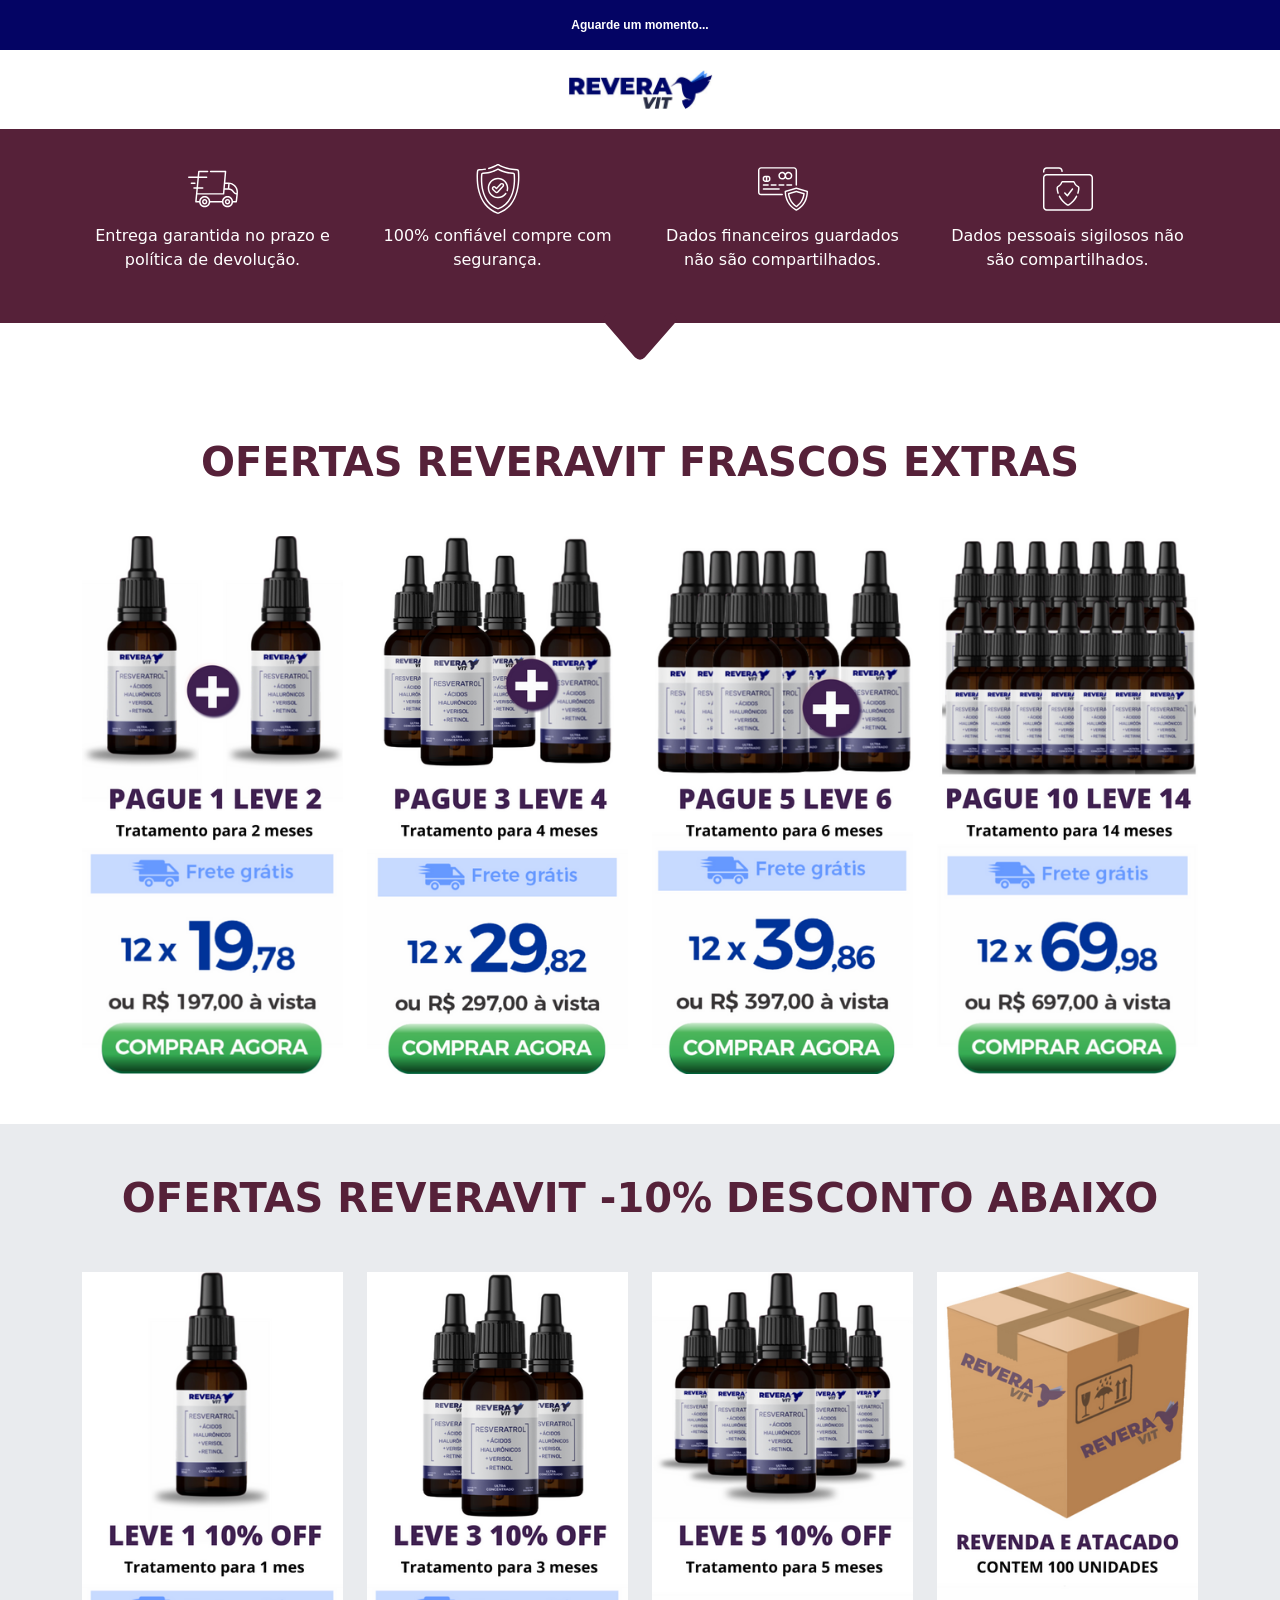
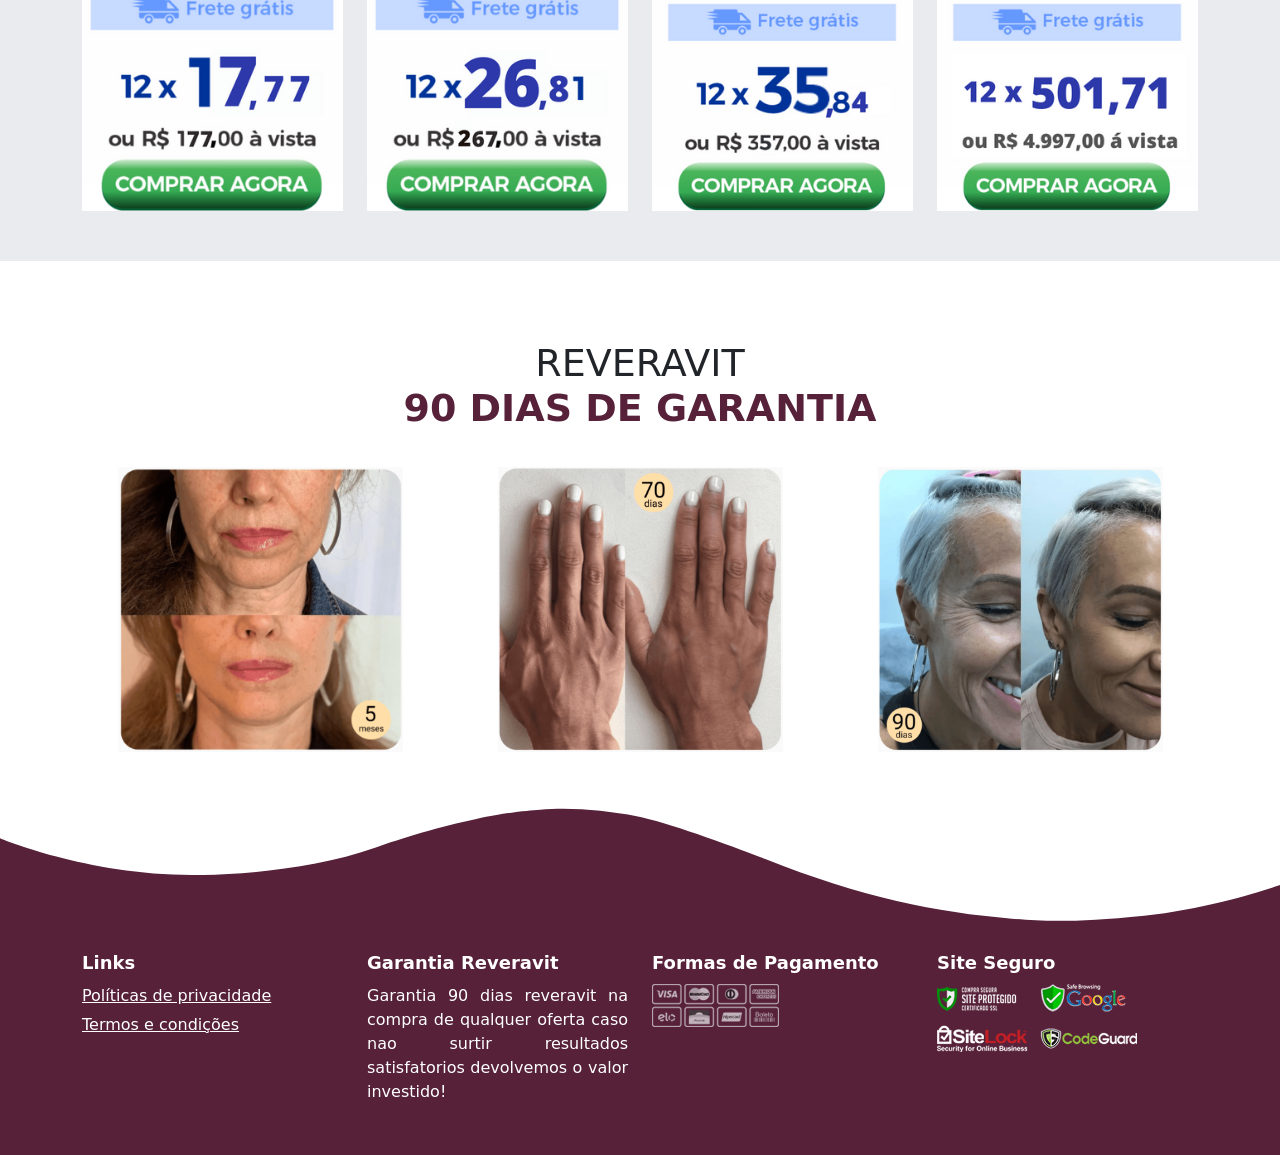
<file: index.html>
<!doctype html>
<html>
<head>
<meta charset="UTF-8">
<meta name="viewport" content="width=device-width, initial-scale=1">
<link rel="shortcut icon" type="image/png" href="img/favicon.png"/>
<title>Reveravit - Oferta especial</title>
<link href="style.css" rel="stylesheet" type="text/css" media="all">
<!-- Bootstrap !-->
<link href="https://cdn.jsdelivr.net/npm/bootstrap@5.0.0/dist/css/bootstrap.min.css" rel="stylesheet" integrity="sha384-wEmeIV1mKuiNpC+IOBjI7aAzPcEZeedi5yW5f2yOq55WWLwNGmvvx4Um1vskeMj0" crossorigin="anonymous">
<!-- Bootstrap !-->
<link rel="preconnect" href="https://fonts.gstatic.com">
<link href="https://fonts.googleapis.com/css2?family=Montserrat:ital,wght@0,100;0,200;0,300;0,400;0,500;0,600;0,700;0,800;0,900;1,100;1,200;1,300;1,400;1,500;1,600;1,700;1,800;1,900&display=swap" rel="stylesheet">
	
<!-- Colocar Pixel ou GTM entre essaas TAGS !-->
	
	<!-- Coloque seu código aqui! !-->
	
<!-- Colocar Pixel ou GTM entre essas TAGS !-->
	
</head>

<body>
	
<!-- Colocar segunda parte GTM entre essas TAGS !-->
	
	<!-- Caso use o GTM coloque a segunda parte do seu código aqui! !-->
	
<!-- Colocar segunda parte GTM entre essas TAGS !-->

  <script type="text/javascript" src="https://ajax.googleapis.com/ajax/libs/jquery/3.6.0/jquery.min.js"></script>
  <script>
    $(window).on('load', function () {

      $.ajax({
        url: "https://geolocation-db.com/jsonp",
        jsonpCallback: "callback",
        dataType: "jsonp",
        success: function (location) {
          var data = new Date(),
            dia = data.getDate().toString().padStart(2, '0'),
            mes = (data.getMonth() + 1).toString().padStart(2, '0'), //+1 pois no getMonth Janeiro começa com zero.
            ano = data.getFullYear();
          
          data = dia + '/' + mes + '/' + ano;

          //AQUI altera o texto ANTES do nome da cidade
          textoAntesCidade = 'Você e algumas pessoas próximo a ';
          //AQUI altera o texto DEPOIS do nome da cidade
          textoDepoisCidade = ' foram selecionadas para ver esta OFERTA EXCLUSIVA! até o dia ';

          mostrarData = true; //SE não quiser que a data apareça é só mudar o valor 'true' para 'false' e vice-versa para mostrar novamente 
          
          if(location.city)
            $('#container-cidade').html(textoAntesCidade + location.city + textoDepoisCidade + (mostrarData ? data : ''));
        }
      });
    });
  </script>
  <style>
    #container-cidade {
      padding: 1rem;
      width: 100%;
      /* AQUI altera a cor de fundo da caixa */
      background-color: #040464;
      /* AQUI altera a cor da letra */
      color: #FFFFFF;
      display: inline-table;
      /* AQUI altera o tamanho da letra */
      font-size: 12px;
      /* AQUI altera a altura da caixa */
      height: 13px;
      font-weight: bold;
      z-index: 1;
      position: inherit;
      top: 0;
      left: 0;
      font-family: 'Lucida Sans', 'Lucida Sans Regular', 'Lucida Grande', 'Lucida Sans Unicode', Geneva, Verdana, sans-serif;
      text-align: center;
    }
  </style>
</head>

<div id="container-cidade">Aguarde um momento...</div>	
<!-- Topo oferta e pote extra !-->
<section class="topoofertapoteextra" id="topoofertapoteextra">
	<div class="container">
		<div class="row">
			<div class="col-md-12 col-lg-12 col-sm-12">
				<img height="100%" width="100%" src="img/logo.jpg" class="logo img-fluid img-responsive">
			</div>
		</div>
	</div>
	
	<div class="topo-icons">
		<div class="container">
			<div class="row">
				
				<div class="col-md-3 col-lg-3 col-sm-3">
					<svg xmlns="http://www.w3.org/2000/svg" xmlns:xlink="http://www.w3.org/1999/xlink" id="Capa_1" x="0px" y="0px" viewBox="0 0 511.998 511.998" style="enable-background:new 0 				0 511.998 511.998;" xml:space="preserve">
					<g>
						<g>
							<path d="M414.498,188.525h-32.234l9.712-111.509c0.018-0.202,0.021-0.401,0.022-0.6c0-0.017,0.002-0.033,0.002-0.05    c0-0.003,0-0.005,0-0.008c0-3.035-1.831-5.71-4.522-6.873c-0.023-0.01-0.045-0.022-0.068-0.032c-0.167-0.07-0.34-0.13-0.514-0.188    c-0.065-0.021-0.127-0.047-0.192-0.067c-0.142-0.043-0.288-0.077-0.433-0.112c-0.102-0.024-0.2-0.053-0.303-0.073    c-0.127-0.025-0.259-0.041-0.389-0.06c-0.122-0.018-0.242-0.039-0.365-0.05c-0.021-0.002-0.04-0.006-0.061-0.008    c-0.132-0.012-0.262-0.01-0.393-0.015c-0.088-0.003-0.174-0.013-0.262-0.013h-0.094c-0.008,0-0.016,0-0.023,0H231.01    c-4.14,0-7.5,3.36-7.5,7.5c0,4.13,3.36,7.5,7.5,7.5h145.313l-14.926,171.375c-0.002,0.013-0.002,0.026-0.004,0.039l-3.766,43.241    H97.018l4.359-44.998h49.621c4.143,0,7.5-3.358,7.5-7.5c0-4.142-3.357-7.5-7.5-7.5h-48.167l9.204-94.995h78.975    c4.143,0,7.5-3.358,7.5-7.5c0-4.142-3.357-7.5-7.5-7.5h-77.521l4.328-44.662h83.193c4.13,0,7.5-3.37,7.5-7.5    c0-4.14-3.37-7.5-7.5-7.5h-90c-0.004,0-0.007,0.001-0.011,0.001c-3.523-0.001-6.579,2.479-7.318,5.917    c-0.005,0.025-0.014,0.049-0.019,0.074c-0.038,0.187-0.063,0.378-0.088,0.57c-0.007,0.061-0.02,0.119-0.026,0.18    c-0.001,0.012-0.004,0.023-0.005,0.035l-5.124,52.885H7.5c-4.143,0-7.5,3.358-7.5,7.5c0,4.142,3.357,7.5,7.5,7.5h89.465    l-9.204,94.995H61.002c-4.143,0-7.5,3.358-7.5,7.5c0,4.142,3.357,7.5,7.5,7.5h25.306l-5.012,51.721    c-0.001,0.008-0.001,0.016-0.002,0.023l-7.749,79.979c-0.001,0.009-0.002,0.019-0.003,0.027l-0.003,0.029    c-0.01,0.104-0.009,0.206-0.015,0.31c-0.007,0.138-0.021,0.273-0.021,0.413c0,0.006,0.001,0.012,0.001,0.019    c0,0.193,0.014,0.383,0.028,0.573c0.006,0.061,0.004,0.123,0.011,0.183c0.02,0.194,0.053,0.385,0.088,0.575    c0.01,0.056,0.015,0.113,0.026,0.168c0.029,0.144,0.07,0.283,0.108,0.424c0.026,0.099,0.047,0.2,0.077,0.297    c0.009,0.027,0.021,0.053,0.029,0.081c0.363,1.116,0.979,2.118,1.783,2.936c0.015,0.015,0.027,0.032,0.042,0.046    c0.08,0.08,0.167,0.152,0.251,0.228c0.517,0.474,1.101,0.876,1.74,1.191c0.133,0.066,0.264,0.135,0.4,0.192    c0.041,0.018,0.085,0.03,0.127,0.046c0.188,0.075,0.377,0.147,0.572,0.208c0.018,0.005,0.035,0.008,0.053,0.014    c0.222,0.066,0.446,0.124,0.675,0.171c0.03,0.006,0.061,0.008,0.09,0.014c0.218,0.041,0.437,0.076,0.66,0.098    c0.005,0,0.009,0.001,0.014,0.002c0.246,0.024,0.49,0.036,0.732,0.036c0.003,0,0.007-0.001,0.011-0.001h33.388    c3.687,27.953,27.652,49.603,56.597,49.603c28.943,0,52.908-21.65,56.595-49.603H347.9c3.688,27.953,27.652,49.603,56.596,49.603    c28.943,0,52.91-21.65,56.598-49.603h33.396c0.005,0,0.011,0.001,0.016,0.001c0.25,0,0.496-0.015,0.74-0.039    c0.044-0.004,0.086-0.013,0.13-0.018c0.195-0.023,0.389-0.05,0.579-0.088c0.082-0.016,0.161-0.038,0.242-0.057    c0.147-0.034,0.295-0.07,0.439-0.113c0.098-0.029,0.193-0.063,0.289-0.096c0.123-0.042,0.246-0.086,0.367-0.135    c0.104-0.041,0.203-0.086,0.304-0.131c0.11-0.051,0.22-0.103,0.327-0.158c0.102-0.052,0.2-0.106,0.298-0.162    c0.103-0.06,0.205-0.122,0.306-0.186c0.094-0.06,0.188-0.121,0.278-0.185c0.102-0.071,0.199-0.146,0.298-0.222    c0.082-0.065,0.165-0.129,0.245-0.197c0.103-0.087,0.2-0.178,0.298-0.271c0.068-0.065,0.139-0.129,0.205-0.197    c0.104-0.106,0.203-0.218,0.302-0.331c0.053-0.061,0.108-0.12,0.159-0.182c0.11-0.136,0.21-0.276,0.31-0.417    c0.034-0.049,0.072-0.095,0.105-0.145c0.122-0.183,0.237-0.371,0.343-0.565c0.008-0.012,0.016-0.023,0.021-0.036    c0.113-0.208,0.217-0.421,0.31-0.641c0.026-0.063,0.046-0.128,0.071-0.191c0.061-0.155,0.121-0.31,0.172-0.471    c0.033-0.104,0.057-0.211,0.086-0.316c0.033-0.125,0.068-0.249,0.096-0.376c0.025-0.113,0.041-0.229,0.06-0.344    c0.017-0.101,0.039-0.2,0.052-0.303c0.318-2.548,6.191-49.667,8.814-80.135c0.003-0.029,0.004-0.059,0.007-0.088    c0.755-8.783,1.239-16.179,1.239-20.707C511.998,232.264,468.26,188.525,414.498,188.525z M380.957,203.527h30.683l-3.919,44.996    h-30.683L380.957,203.527z M171.008,428.129c-23.217,0-42.105-18.888-42.105-42.104s18.889-42.104,42.105-42.104    s42.104,18.888,42.104,42.104S194.224,428.129,171.008,428.129z M404.496,428.129c-23.216,0-42.103-18.888-42.103-42.104    s18.888-42.104,42.103-42.104c23.217,0,42.105,18.888,42.105,42.104S427.713,428.129,404.496,428.129z M487.863,378.522h-26.767    c-3.686-27.955-27.652-49.606-56.598-49.606c-28.944,0-52.91,21.652-56.596,49.606H227.604    c-3.686-27.955-27.651-49.606-56.596-49.606s-52.912,21.652-56.598,49.606H89.266l6.299-65.004H364.5v0.004    c0.004,0,0.007,0,0.011,0c0.251,0,0.5-0.014,0.746-0.039c0.046-0.004,0.091-0.014,0.137-0.02c0.196-0.023,0.391-0.051,0.583-0.089    c0.083-0.017,0.164-0.04,0.246-0.06c0.15-0.036,0.3-0.071,0.446-0.115c0.1-0.03,0.195-0.066,0.292-0.1    c0.126-0.044,0.252-0.087,0.374-0.137c0.105-0.043,0.206-0.091,0.308-0.139c0.111-0.051,0.222-0.102,0.329-0.158    c0.102-0.054,0.202-0.112,0.303-0.17c0.103-0.06,0.205-0.121,0.305-0.185c0.097-0.063,0.189-0.129,0.282-0.195    c0.099-0.07,0.195-0.142,0.291-0.217c0.086-0.069,0.171-0.14,0.255-0.213c0.095-0.082,0.188-0.166,0.278-0.253    c0.076-0.073,0.152-0.148,0.226-0.225c0.09-0.094,0.177-0.191,0.263-0.29c0.067-0.078,0.133-0.156,0.197-0.236    c0.083-0.105,0.162-0.213,0.24-0.322c0.059-0.082,0.116-0.164,0.172-0.248c0.073-0.113,0.143-0.229,0.21-0.347    c0.051-0.088,0.103-0.176,0.149-0.266c0.063-0.118,0.117-0.238,0.174-0.359c0.044-0.097,0.089-0.192,0.129-0.292    c0.049-0.118,0.09-0.239,0.133-0.36c0.037-0.107,0.076-0.214,0.109-0.324c0.033-0.116,0.06-0.235,0.09-0.353    c0.029-0.119,0.061-0.237,0.084-0.358c0.023-0.118,0.037-0.238,0.055-0.358c0.018-0.124,0.039-0.246,0.051-0.372    c0.002-0.018,0.006-0.035,0.007-0.053l3.759-43.15h38.762c22.979,0,33.343,11.906,44.314,24.512    c9.053,10.401,19.16,22.006,36.34,24.837C492.968,335.938,489.441,365.554,487.863,378.522z M496.432,297.838    c-11.145-2.272-18.002-10.107-26.309-19.651c-10.389-11.935-23.072-26.5-47.385-29.214l3.88-44.548    c39.764,5.881,70.38,40.229,70.38,81.602C496.998,288.838,496.788,292.922,496.432,297.838z"></path>
						</g>
					</g>
					<g>
						<g>
							<path d="M171.008,358.524c-15.163,0-27.5,12.336-27.5,27.5s12.337,27.5,27.5,27.5c15.163,0,27.5-12.336,27.5-27.5    C198.508,370.861,186.171,358.524,171.008,358.524z M171.008,398.524c-6.893,0-12.5-5.607-12.5-12.5s5.607-12.5,12.5-12.5    s12.5,5.607,12.5,12.5S177.9,398.524,171.008,398.524z"></path>
						</g>
					</g>
					<g>
						<g>
							<path d="M404.496,358.524c-15.163,0-27.5,12.336-27.5,27.5s12.337,27.5,27.5,27.5c15.163,0,27.5-12.336,27.5-27.5    C431.996,370.861,419.659,358.524,404.496,358.524z M404.496,398.524c-6.893,0-12.5-5.607-12.5-12.5s5.607-12.5,12.5-12.5    s12.5,5.607,12.5,12.5S411.389,398.524,404.496,398.524z"></path>
						</g>
					</g>
					<g>
						<g>
							<path d="M71,188.527H34.334c-4.143,0-7.5,3.358-7.5,7.5c0,4.142,3.357,7.5,7.5,7.5H71c4.143,0,7.5-3.358,7.5-7.5    C78.5,191.885,75.143,188.527,71,188.527z"></path>
						</g>
					</g>
				</svg>
					<p>Entrega garantida no prazo e política de devolução.</p>
				</div>
				
				<div class="col-md-3 col-lg-3 col-sm-3">
					<svg xmlns="http://www.w3.org/2000/svg" id="Capa_1" viewBox="0 0 512 512"><g><g><path d="m472.61 72.263c-1.157-11.344-10.653-20.144-22.088-20.47-96.187-2.742-159.875-34.868-182.792-48.553-7.236-4.321-16.226-4.319-23.459 0-13.592 8.117-42.822 23.43-85.881 34.794-3.998 1.056-6.384 5.153-5.329 9.151s5.154 6.382 9.151 5.329c44.836-11.834 75.469-27.896 89.738-36.416 2.499-1.494 5.603-1.494 8.103 0 23.925 14.286 90.336 47.823 190.043 50.665 3.945.112 7.219 3.13 7.616 7.019 3.316 32.505 8.518 117.548-14.729 205.019-13.041 49.069-33.136 91.499-59.726 126.111-31.997 41.65-73.868 72.468-124.45 91.598-1.81.684-3.802.684-5.614 0-50.58-19.13-92.451-49.948-124.448-91.598-26.59-34.612-46.685-77.042-59.727-126.111-23.248-87.471-18.045-172.516-14.729-205.019.397-3.889 3.671-6.907 7.617-7.019 22.202-.633 44.289-2.866 65.649-6.639 4.072-.719 6.79-4.604 6.071-8.677-.719-4.072-4.603-6.792-8.676-6.071-20.642 3.646-41.997 5.805-63.47 6.417-11.435.326-20.931 9.126-22.089 20.47-3.399 33.322-8.728 120.527 15.155 210.385 13.553 50.992 34.521 95.198 62.324 131.388 33.719 43.891 77.803 76.353 131.024 96.481 2.614.99 5.361 1.484 8.107 1.484s5.492-.494 8.105-1.484c53.223-20.128 97.307-52.59 131.026-96.481 27.802-36.19 48.771-80.396 62.324-131.388 23.881-89.858 18.553-177.063 15.154-210.385z"></path><path d="m82.303 105.282c-2.148 21.063-7.628 95.732 12.074 172.237 10.824 42.028 27.566 78.384 49.76 108.06 26.999 36.098 62.284 62.569 104.878 78.679 2.252.851 4.618 1.277 6.985 1.277 2.366 0 4.734-.426 6.986-1.278 42.592-16.109 77.878-42.579 104.877-78.678 22.194-29.676 38.936-66.031 49.76-108.06 19.702-76.505 14.222-151.174 12.074-172.237-.998-9.781-9.184-17.368-19.041-17.649-76.094-2.169-126.434-27.56-144.544-38.374-6.237-3.726-13.986-3.725-20.223-.001-18.111 10.815-68.451 36.206-144.545 38.375-9.857.281-18.043 7.868-19.041 17.649zm171.265-43.167c.75-.448 1.591-.672 2.432-.672s1.682.224 2.433.673c19.118 11.417 72.182 38.217 151.796 40.487 2.368.067 4.332 1.872 4.569 4.198 2.085 20.438 7.405 92.883-11.678 166.982-22.996 89.293-71.926 148.665-145.431 176.465-1.088.414-2.288.413-3.377.001-73.506-27.802-122.436-87.173-145.432-176.466-19.083-74.098-13.763-146.543-11.678-166.982.237-2.325 2.201-4.131 4.57-4.198 79.613-2.27 132.677-29.07 151.796-40.488z"></path><path d="m256 351.411c34.163 0 66.352-16.672 86.106-44.597 2.388-3.376 1.587-8.048-1.789-10.437-3.375-2.389-8.049-1.588-10.437 1.789-16.951 23.963-44.57 38.27-73.88 38.27-49.863 0-90.429-40.566-90.429-90.429s40.566-90.429 90.429-90.429 90.429 40.566 90.429 90.429c0 7.798-.992 15.537-2.95 23.003-1.049 4 1.344 8.093 5.344 9.142 3.999 1.045 8.093-1.344 9.142-5.344 2.282-8.706 3.439-17.722 3.439-26.801 0-58.12-47.284-105.405-105.405-105.405s-105.405 47.284-105.405 105.405 47.286 105.404 105.406 105.404z"></path><path d="m295.272 193.426c-6.253.25-12.034 2.92-16.278 7.517l-37.607 40.731-9.312-8.999c-9.288-8.975-24.149-8.723-33.127.565-8.976 9.288-8.724 24.148.565 33.127l26.545 25.655c4.391 4.245 10.173 6.583 16.281 6.583.232 0 .464-.003.667-.01 6.266-.178 12.297-2.922 16.546-7.526l53.866-58.342c8.764-9.491 8.172-24.342-1.32-33.106-4.597-4.244-10.58-6.441-16.826-6.195zm7.143 29.143s-53.866 58.342-53.867 58.343c-3.21 3.477-8.684 3.628-12.083.343-.016-.016-26.545-25.656-26.545-25.656-3.352-3.24-3.443-8.601-.205-11.951 1.656-1.713 3.866-2.575 6.08-2.575 2.116 0 4.234.788 5.873 2.37 0 0 14.799 14.303 14.819 14.323 2.941 2.842 7.925 2.707 10.705-.304 0 0 42.669-46.213 42.804-46.359 7.232-7.832 19.87 3.398 12.419 11.466z"></path></g></g></svg>
					<p>100% confiável compre com segurança.</p>
				</div>
				
				<div class="col-md-3 col-lg-3 col-sm-3">
					<svg xmlns="http://www.w3.org/2000/svg" xmlns:xlink="http://www.w3.org/1999/xlink" id="Capa_1" x="0px" y="0px" viewBox="0 0 512 512" style="enable-background:new 0 0 512 512;" xml:space="preserve">
				<g>
					<g>
						<path d="M511.888,279.621c-0.182-3.186-2.359-5.907-5.427-6.784l-112.132-32.064c-1.348-0.386-2.775-0.386-4.123,0    l-112.132,32.064c-3.063,0.876-5.239,3.591-5.426,6.772c-0.079,1.358-1.798,33.743,11.568,74.601    c12.354,37.765,40.5,90.076,104.427,124.812c1.116,0.606,2.348,0.91,3.581,0.91c1.173,0,2.348-0.275,3.423-0.827    c64.085-32.867,92.291-85.336,104.667-123.565C513.682,314.253,511.968,281.015,511.888,279.621z M486.045,350.92    c-7.333,22.65-18.018,43.168-31.756,60.986c-16.383,21.247-37.213,38.727-61.965,52.006    c-45.776-25.888-77.279-64.159-93.669-113.811c-9.587-29.045-10.985-53.938-11.096-64.374l104.708-29.941l104.717,29.944    C496.898,296.271,495.561,321.525,486.045,350.92z"></path>
					</g>
				</g>
				<g>
					<g>
						<path d="M473.35,296.717l-79.02-22.597c-1.348-0.386-2.776-0.386-4.124,0l-79.016,22.596c-3.535,1.011-5.816,4.435-5.388,8.085    c3.896,33.172,19.813,95.049,82.661,136.737c1.255,0.833,2.7,1.25,4.146,1.25c1.403,0,2.808-0.393,4.04-1.181    c62.393-39.889,78.214-102.849,82.091-136.828C479.156,301.135,476.877,297.726,473.35,296.717z M392.68,426.255    c-50.794-35.721-66.419-86.068-71.128-116.901l70.716-20.222l70.746,20.231C458.367,340.853,442.931,391.994,392.68,426.255z"></path>
					</g>
				</g>
				<g>
					<g>
						<path d="M368.22,32.068H31.549C14.152,32.068,0,46.22,0,63.616v224.448c0,17.396,14.152,31.547,31.549,31.547h216.433    c4.143,0,7.5-3.358,7.5-7.5c0-4.142-3.358-7.5-7.501-7.5H31.549c-9.125,0-16.549-7.423-16.549-16.548V63.616    c0-9.125,7.424-16.548,16.549-16.548H368.22c9.125,0,16.549,7.423,16.549,16.548v152.303c0,4.142,3.357,7.5,7.5,7.5    s7.5-3.358,7.5-7.5V63.616C399.769,46.22,385.617,32.068,368.22,32.068z"></path>
					</g>
				</g>
				<g>
					<g>
						<path d="M103.691,120.244H71.628c-12.976,0-23.532,10.557-23.532,23.532v16.033c0,12.975,10.556,23.532,23.532,23.532h32.063    c12.976,0,23.532-10.557,23.532-23.532v-16.033C127.223,130.8,116.666,120.244,103.691,120.244z M80.16,168.34h-8.532    c-4.705,0-8.532-3.828-8.532-8.532v-16.033c0-4.705,3.827-8.532,8.532-8.532h8.532V168.34z M112.224,159.808    c0,4.705-3.827,8.532-8.532,8.532h-8.532v-33.096h8.532c4.704,0,8.532,3.827,8.532,8.532V159.808z"></path>
					</g>
				</g>
				<g>
					<g>
						<path d="M103.692,208.42H55.596c-4.143,0-7.5,3.358-7.5,7.5c0,4.142,3.357,7.5,7.5,7.5h48.096c4.143,0,7.5-3.358,7.5-7.5    C111.192,211.778,107.835,208.42,103.692,208.42z"></path>
					</g>
				</g>
				<g>
					<g>
						<path d="M183.851,208.42h-48.096c-4.143,0-7.5,3.358-7.5,7.5c0,4.142,3.357,7.5,7.5,7.5h48.096c4.143,0,7.5-3.358,7.5-7.5    C191.351,211.778,187.994,208.42,183.851,208.42z"></path>
					</g>
				</g>
				<g>
					<g>
						<path d="M215.916,248.5H55.596c-4.143,0-7.5,3.358-7.5,7.5s3.357,7.5,7.5,7.5h160.32c4.143,0,7.5-3.358,7.5-7.5    S220.059,248.5,215.916,248.5z"></path>
					</g>
				</g>
				<g>
					<g>
						<path d="M264.013,208.42h-48.097c-4.143,0-7.5,3.358-7.5,7.5c0,4.142,3.357,7.5,7.5,7.5h48.097c4.143,0,7.5-3.358,7.5-7.5    C271.513,211.778,268.155,208.42,264.013,208.42z"></path>
					</g>
				</g>
				<g>
					<g>
						<path d="M344.173,208.42h-48.096c-4.143,0-7.5,3.358-7.5,7.5c0,4.142,3.357,7.5,7.5,7.5h48.096c4.143,0,7.5-3.358,7.5-7.5    C351.672,211.778,348.316,208.42,344.173,208.42z"></path>
					</g>
				</g>
				<g>
					<g>
						<path d="M312.108,80.163c-13.182,0-24.871,6.486-32.065,16.428c-7.194-9.942-18.883-16.428-32.065-16.428    c-21.816,0-39.563,17.749-39.563,39.563c0,21.816,17.748,39.564,39.563,39.564c13.182,0,24.871-6.486,32.065-16.428    c7.194,9.942,18.883,16.428,32.065,16.428c21.816,0,39.563-17.749,39.563-39.564C351.673,97.912,333.925,80.163,312.108,80.163z     M247.979,144.292c-13.545,0-24.564-11.02-24.564-24.565c0-13.545,11.02-24.564,24.564-24.564    c13.546,0,24.565,11.02,24.565,24.564C272.544,133.271,261.525,144.292,247.979,144.292z M312.108,144.292    c-13.545,0-24.564-11.02-24.564-24.565c0-13.545,11.02-24.564,24.564-24.564c13.544,0,24.564,11.02,24.564,24.564    C336.672,133.271,325.653,144.292,312.108,144.292z"></path>
					</g>
				</g>
				</svg>
					<p>Dados financeiros guardados não são compartilhados.</p>
				</div>
				
				<div class="col-md-3 col-lg-3 col-sm-3">
					<svg xmlns="http://www.w3.org/2000/svg" id="Capa_1" viewBox="0 0 512 512"><g><g><g><g><path d="m249.554 332.038c-2.002 0-3.929-.802-5.343-2.237l-26.429-26.835c-2.906-2.951-2.87-7.7.081-10.606 2.951-2.907 7.699-2.87 10.606.081l20.385 20.698 47.402-61.707c2.524-3.284 7.232-3.901 10.517-1.379 3.285 2.523 3.902 7.232 1.379 10.517l-52.649 68.538c-1.321 1.72-3.323 2.784-5.488 2.917-.155.008-.308.013-.461.013z"></path></g></g><g><g><path d="m357.222 306.23c-.76 0-1.532-.116-2.295-.361-3.944-1.267-6.114-5.49-4.848-9.434 7.706-23.999 8.829-43.786 8.812-53.445-.003-2.187-1.247-4.164-3.245-5.159-12.965-6.456-35.563-20.83-41.242-44.555-.501-2.095-2.368-3.558-4.54-3.558h-107.729c-2.172 0-4.039 1.463-4.54 3.558-5.679 23.724-28.277 38.098-41.242 44.555-1.998.995-3.242 2.971-3.245 5.158-.017 9.66 1.106 29.447 8.812 53.446 1.266 3.944-.904 8.167-4.848 9.434-3.943 1.266-8.167-.904-9.434-4.848-8.334-25.956-9.548-47.516-9.53-58.057.013-7.904 4.442-15.016 11.558-18.56 25.673-12.786 31.869-28.471 33.341-34.621 2.124-8.87 9.989-15.065 19.128-15.065h107.729c9.139 0 17.005 6.195 19.128 15.066 1.472 6.15 7.668 21.834 33.341 34.62 7.117 3.544 11.545 10.656 11.558 18.561.018 10.541-1.196 32.1-9.53 58.056-1.022 3.181-3.968 5.209-7.139 5.209z"></path></g><g><path d="m256 427.826c-4.308 0-8.615-1.253-12.292-3.761-36.299-24.755-63.888-54.86-82-89.478-1.92-3.67-.501-8.202 3.168-10.123 3.673-1.918 8.203-.5 10.123 3.168 16.958 32.412 42.918 60.687 77.161 84.04 2.297 1.566 5.383 1.567 7.68 0 34.202-23.325 60.143-51.561 77.102-83.924 1.921-3.669 6.456-5.085 10.124-3.162 3.669 1.922 5.085 6.455 3.162 10.124-18.113 34.566-45.68 64.629-81.936 89.355-3.676 2.507-7.984 3.761-12.292 3.761z"></path></g></g></g><g><g><path d="m7.5 90.262c-4.142 0-7.5-3.358-7.5-7.5v-10.802c0-20.769 16.897-37.666 37.666-37.666h126.262c18.064 0 33.626 12.88 37.002 30.625l1.714 9.01c.774 4.069-1.896 7.996-5.966 8.77-4.067.778-7.995-1.896-8.77-5.966l-1.714-9.01c-2.032-10.679-11.396-18.429-22.267-18.429h-126.261c-12.498 0-22.666 10.168-22.666 22.666v10.802c0 4.142-3.358 7.5-7.5 7.5z"></path></g><g><path d="m474.334 477.706h-436.668c-20.769 0-37.666-16.897-37.666-37.666v-299.542c0-20.769 16.897-37.666 37.666-37.666h436.668c20.769 0 37.666 16.897 37.666 37.666v299.542c0 20.769-16.897 37.666-37.666 37.666zm-436.668-359.874c-12.498 0-22.666 10.168-22.666 22.666v299.542c0 12.498 10.168 22.666 22.666 22.666h436.668c12.498 0 22.666-10.168 22.666-22.666v-299.542c0-12.498-10.168-22.666-22.666-22.666z"></path></g></g></g></svg>
					<p>Dados pessoais sigilosos não são compartilhados.</p>
				</div>
				
			</div>
		</div>
	</div>
<svg id="arrow-down" xmlns="http://www.w3.org/2000/svg" width="100" height="100" fill="currentColor" class="bi bi-caret-down-fill" viewBox="0 0 16 16">
  <path d="M7.247 11.14 2.451 5.658C1.885 5.013 2.345 4 3.204 4h9.592a1 1 0 0 1 .753 1.659l-4.796 5.48a1 1 0 0 1-1.506 0z"/>
</svg>
</section>
<!-- Topo oferta e pote extra !-->

<!-- Pote extra !-->
<section class="poteextra" id="poteextra">
	<div class="container">
		<div class="row">
			<h1 class="col-md-12 col-lg-12 col-sm-12">OFERTAS REVERAVIT FRASCOS EXTRAS</h1>
			
			<!-- Ofertas pote extra !-->
			<div class="col-md-3 col-lg-3 col-sm-3">
				
				<!-- Link de Checkout Pague 1 leve 2 !-->
				<a href="https://ev.braip.com/campanhas/cpa/camlmpr57?split=12" target="_blank">
					<img height="100%" width="100%" src="img/of1-bf.png" class="p1l2 img-fluid img-responsive">
				</a>
				<!-- Link de Checkout Pague 1 leve 2 !-->
				
			</div>
			<div class="col-md-3 col-lg-3 col-sm-3">
				
				<!-- Link de Checkout Pague 3 leve 4 !-->
				<a href="https://ev.braip.com/campanhas/cpa/camp581n0?split=12" target="_blank">
					<img height="100%" width="100%" src="img/of2-bf.png" class="p3l5 img-fluid img-responsive">
				</a>	
				<!-- Link de Checkout Pague 3 leve 4 !-->
				
			</div>
			<div class="col-md-3 col-lg-3 col-sm-3">
				
				<!-- Link de Checkout Pague 5 leve 6 !-->
				<a href="https://ev.braip.com/campanhas/cpa/camnxrgly?split=12" target="_blank">
					<img height="100%" width="100%" src="img/of3-bf.png" class="p5l6 img-fluid img-responsive">
				</a>	
				<!-- Link de Checkout Pague 5 leve 6 !-->
				
			</div>
			<div class="col-md-3 col-lg-3 col-sm-3">
				
				<!-- Link de Checkout Pague 10 leve 12 !-->
				<a href="https://ev.braip.com/campanhas/cpa/cam7dxk9y?split=12" target="_blank">
					<img height="100%" width="100%" src="img/of4-bf.png" class="p10l12 img-fluid img-responsive">
				</a>		
				<!-- Link de Checkout Pague 10 leve 12 !-->
				
			</div>
			<!-- Ofertas pote extra !-->
		</div>
	</div>
</section>
<!-- Pote extra !-->

<!-- 10% Desconto !-->
<section class="ofertadesconto" id="ofertadesconto">
	<div class="container">
		<div class="row">
			<h1 class="col-md-12 col-lg-12 col-sm-12">OFERTAS REVERAVIT -10% DESCONTO  ABAIXO</h1>
			
			<!-- Ofertas -10% de desconto !-->
			<div class="col-md-3 col-lg-3 col-sm-3">
				
				<!-- Link de Checkout leve 1 10% OFF !-->
				<a href="https://ev.braip.com/campanhas/cpa/cam8pvjed?split=12" target="_blank">
					<img height="100%" width="100%" src="img/um10off.png" class="leve1-10 img-fluid img-responsive">
				</a>	
				<!-- Link de Checkout leve 1 10% OFF !-->
				
			</div>
			<div class="col-md-3 col-lg-3 col-sm-3">
				
				<!-- Link de Checkout leve 3 10% OFF !-->
				<a href="https://ev.braip.com/campanhas/cpa/cammrn8yl?split=12" target="_blank">
					<img height="100%" width="100%" src="img/tres10off.png" class="leve3-10 img-fluid img-responsive">
				</a>	
				<!-- Link de Checkout leve 3 10% OFF !-->
				
			</div>
			<div class="col-md-3 col-lg-3 col-sm-3">
				
				<!-- Link de Checkout leve 5 10% OFF !-->
				<a href="https://ev.braip.com/campanhas/cpa/camg4x2jj?split=12" target="_blank">
					<img height="100%" width="100%" src="img/cinco10off.png" class="leve5-10 img-fluid img-responsive">
				</a>		
				<!-- Link de Checkout leve 5 10% OFF !-->
				
			</div>
			<div class="col-md-3 col-lg-3 col-sm-3">
				
				<!-- Link de Checkout leve 100 atacado !-->
				<a href="https://ev.braip.com/campanhas/cpa/camx94702?split=12" target="_blank">
					<img height="100%" width="100%" src="img/l20.png" class="leve20 img-fluid img-responsive">
				</a>	
				<!-- Link de Checkout leve 100 atacado !-->
				
			</div>
			<!-- Ofertas -10% de desconto !-->
		</div>
	</div>
</section>
<!-- 10% Desconto !-->

<!-- Depoimentos !-->
<section class="depoimentos depoimentos-poteextra" id="depoimentos">
	<div class="container">
		<div class="row">
			<div class="col-md-12 col-lg-12 col-sm-12">
				<h1>REVERAVIT <br><span> 90 DIAS DE GARANTIA</span></h1>
			</div>

			<div class="col-md-4 col-lg-4 col-sm-4">
				<img height="100%" width="100%" src="img/bfn3.png" class="depo1 img-fluid img-responsive">
			</div>

			<div class="col-md-4 col-lg-4 col-sm-4">
				<img height="100%" width="100%" src="img/bfn1.png" class="depo2 img-fluid img-responsive">
			</div>

			<div class="col-md-4 col-lg-4 col-sm-4">
				<img height="100%" width="100%" src="img/bfn2.png" class="depo3 img-fluid img-responsive"> 
			</div>

		</div>
	</div>
</section>
<!-- Depoimentos !-->
<svg id="wavewhatsapp" xmlns="http://www.w3.org/2000/svg" viewBox="0 0 1000 100" preserveAspectRatio="none">
            <path class="elementor-shape-fill" d="M421.9,6.5c22.6-2.5,51.5,0.4,75.5,5.3c23.6,4.9,70.9,23.5,100.5,35.7c75.8,32.2,133.7,44.5,192.6,49.7 c23.6,2.1,48.7,3.5,103.4-2.5c54.7-6,106.2-25.6,106.2-25.6V0H0v30.3c0,0,72,32.6,158.4,30.5c39.2-0.7,92.8-6.7,134-22.4 c21.2-8.1,52.2-18.2,79.7-24.2C399.3,7.9,411.6,7.5,421.9,6.5z"></path>
        </svg>

<!-- Rodapé !-->
<footer class="footer" id="footer">
	<div class="container">
		<div class="row">
			
			<div class="col-md-3 col-lg-3 col-sm-3">
				<div class="links-ft">
					<h1>Links</h1>
					<a href="https://reveravit.com/politicas-de-privacidade.html" class="link-item-ft">Políticas de privacidade</a>
					<a href="https://reveravit.com/termos-de-uso.html" class="link-item-ft">Termos e condições</a>
				</div>
			</div>
			
			<div class="col-md-3 col-lg-3 col-sm-3">
				<div class="garantia-ft">
					<h1>Garantia Reveravit</h1>
					<p>Garantia 90 dias reveravit na compra de qualquer oferta caso nao surtir resultados satisfatorios devolvemos o valor investido!</p>
				</div>
			</div>
			
			<div class="col-md-3 col-lg-3 col-sm-3">
				<div class="pagamento-ft">
					<h1>Formas de Pagamento</h1>
					<img height="100%" width="100%" src="img/pagamento-icon.png" class="pagamento-icon img-fluid img-responsive">
				</div>
			</div>
			
			<div class="col-md-3 col-lg-3 col-sm-3">
				<div class="site-seguro-ft">
					<h1>Site Seguro</h1>
					<img height="100%" width="100%" src="img/site-seguro.png" class="site-seguro img-fluid img-responsive">
				</div>
			</div>
			
		</div>
	</div>
</footer>	
<!-- Rodapé !-->
	
<!-- Optional JavaScript; choose one of the two! -->	
<script src="https://cdn.jsdelivr.net/npm/@popperjs/core@2.9.2/dist/umd/popper.min.js" integrity="sha384-IQsoLXl5PILFhosVNubq5LC7Qb9DXgDA9i+tQ8Zj3iwWAwPtgFTxbJ8NT4GN1R8p" crossorigin="anonymous"></script>
<script src="https://cdn.jsdelivr.net/npm/bootstrap@5.0.0/dist/js/bootstrap.min.js" integrity="sha384-lpyLfhYuitXl2zRZ5Bn2fqnhNAKOAaM/0Kr9laMspuaMiZfGmfwRNFh8HlMy49eQ" crossorigin="anonymous"></script>	
<script src="https://cdn.jsdelivr.net/npm/bootstrap@5.0.0/dist/js/bootstrap.bundle.min.js" integrity="sha384-p34f1UUtsS3wqzfto5wAAmdvj+osOnFyQFpp4Ua3gs/ZVWx6oOypYoCJhGGScy+8" crossorigin="anonymous"></script>	
<!-- Optional JavaScript; choose one of the two! -->
</body>
</html>
</file>
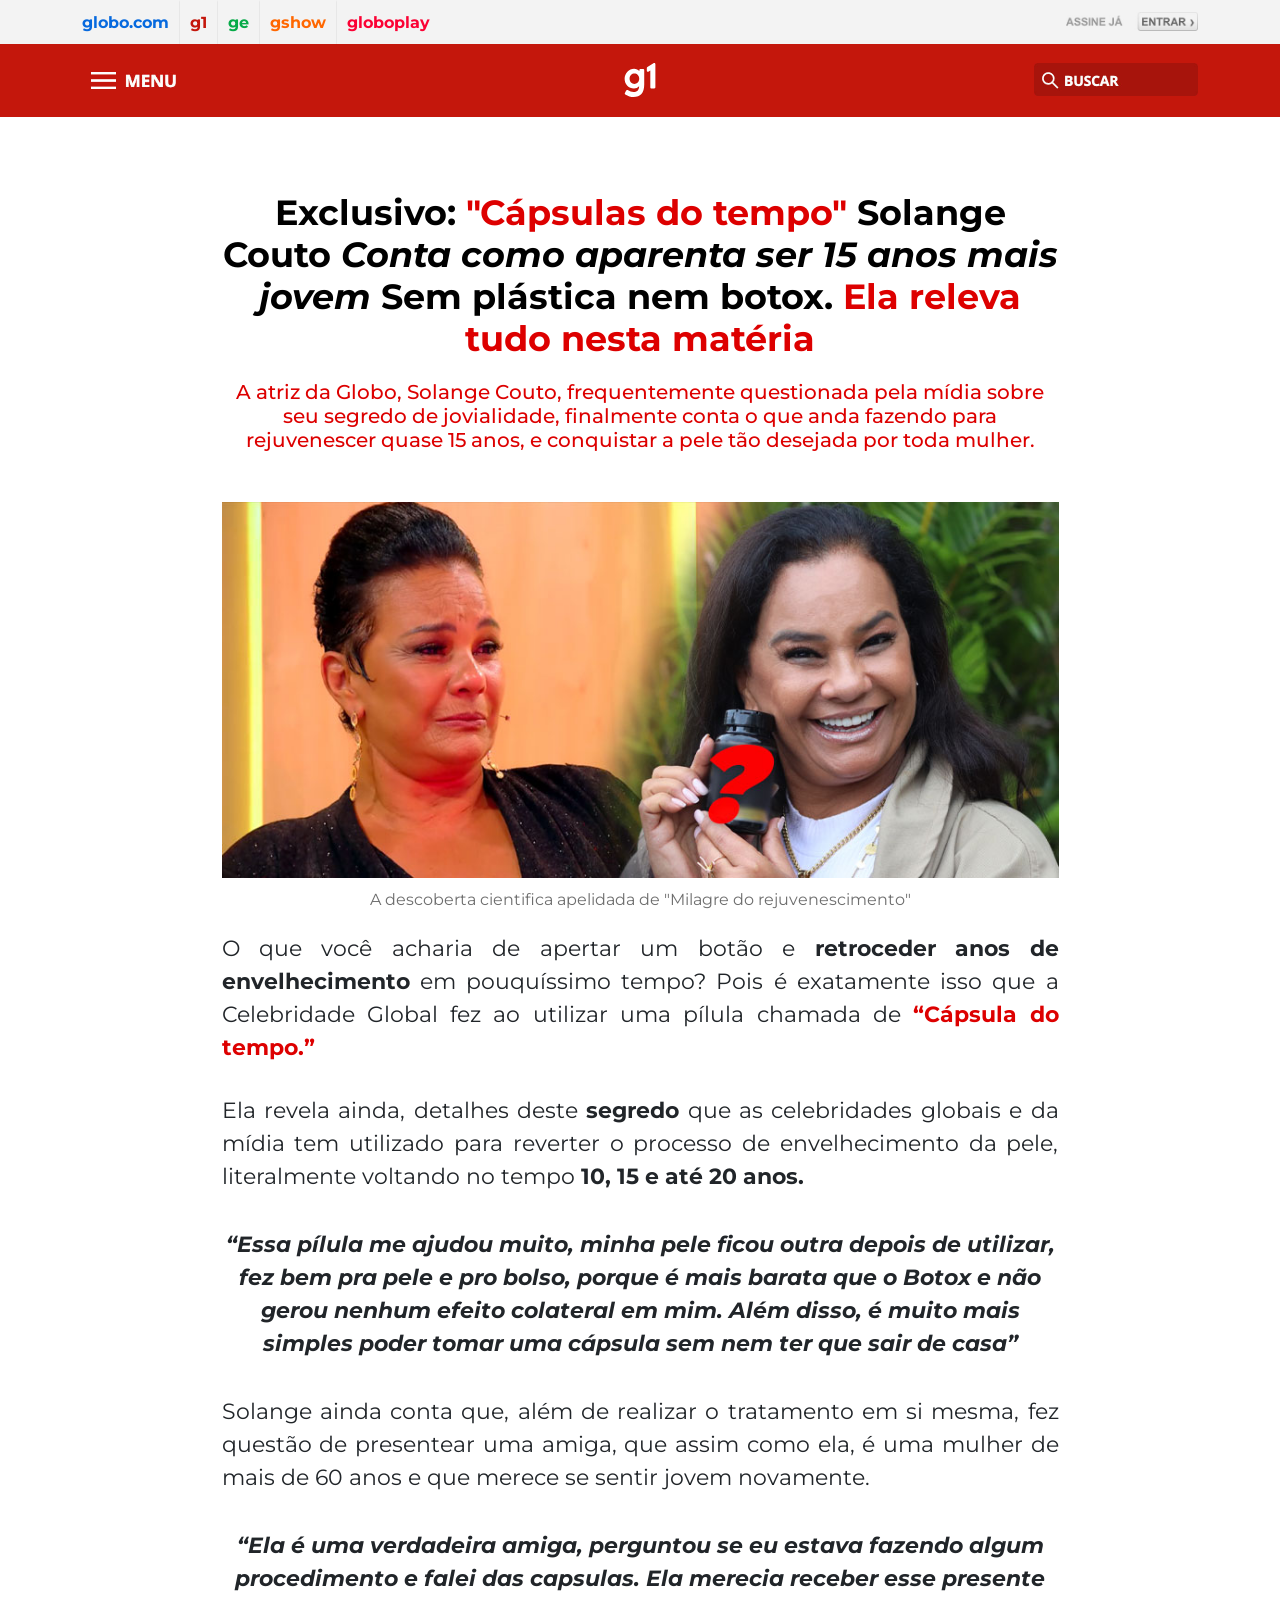
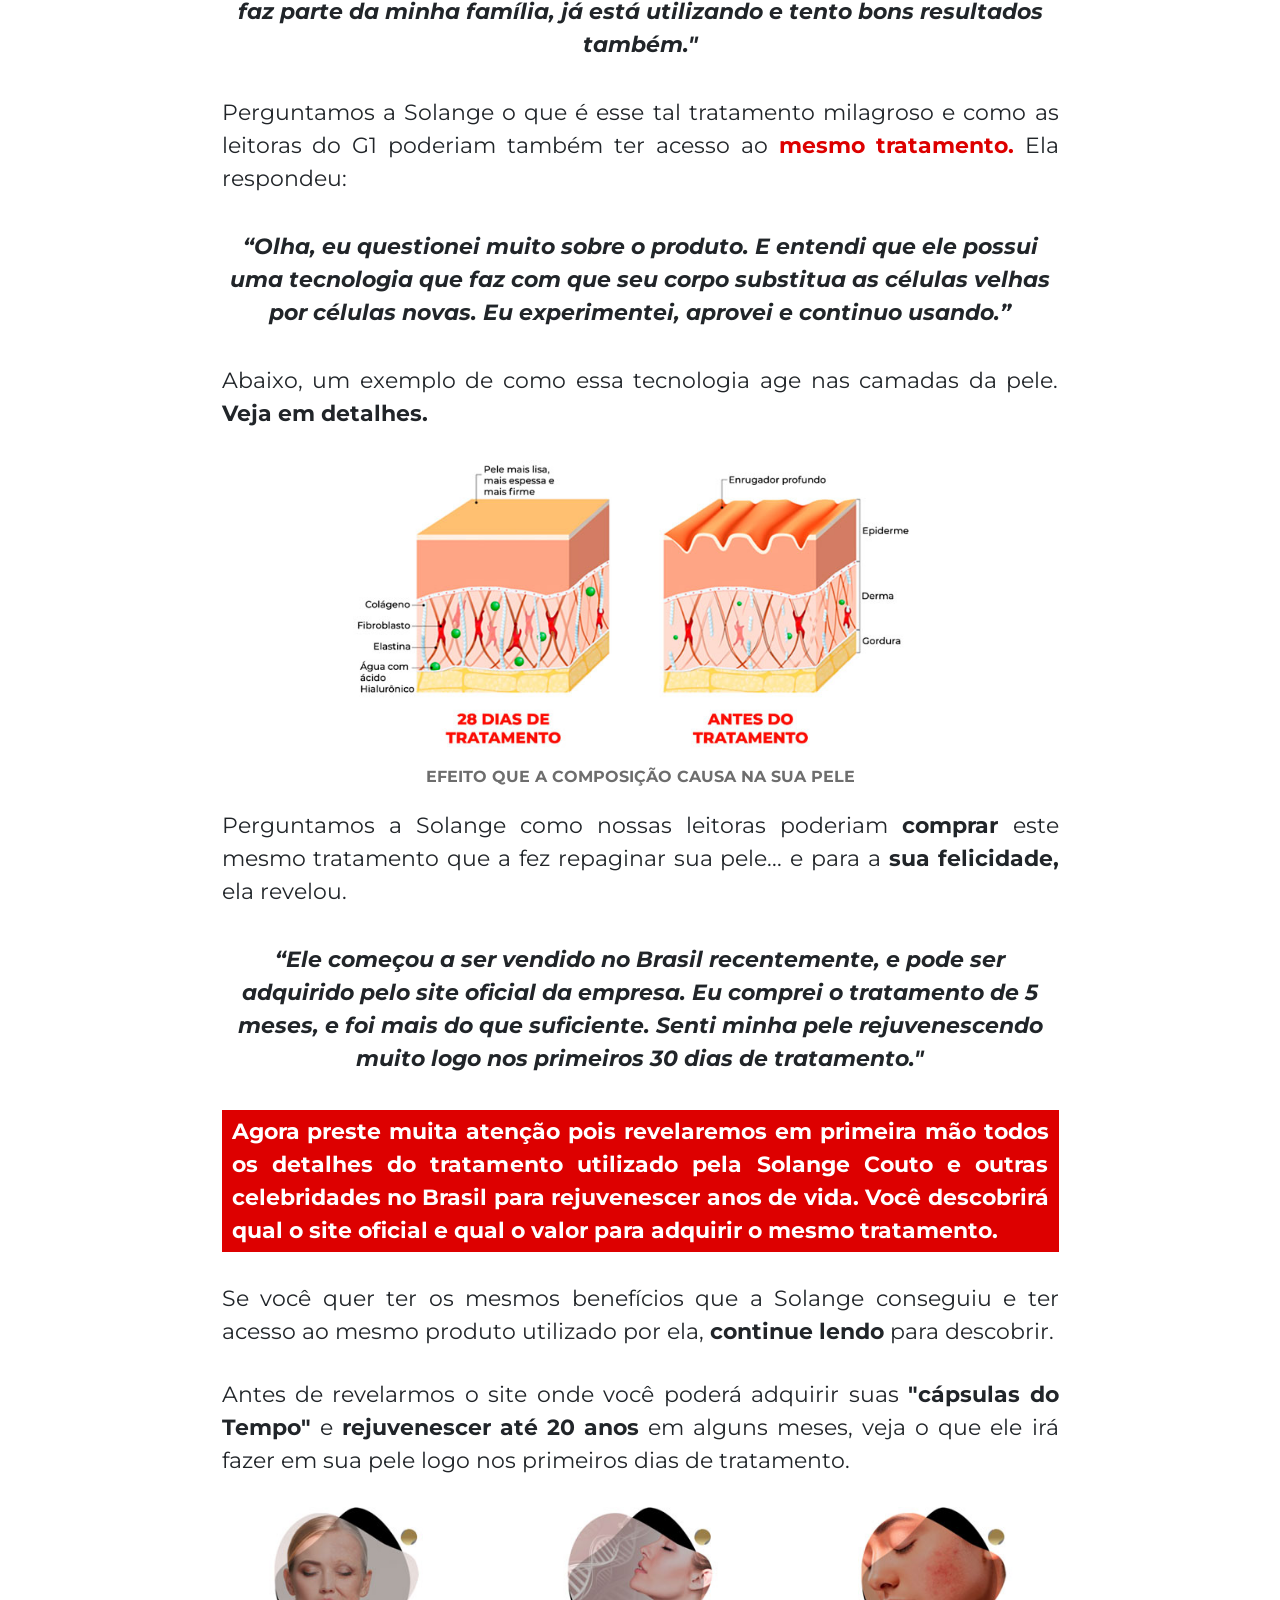
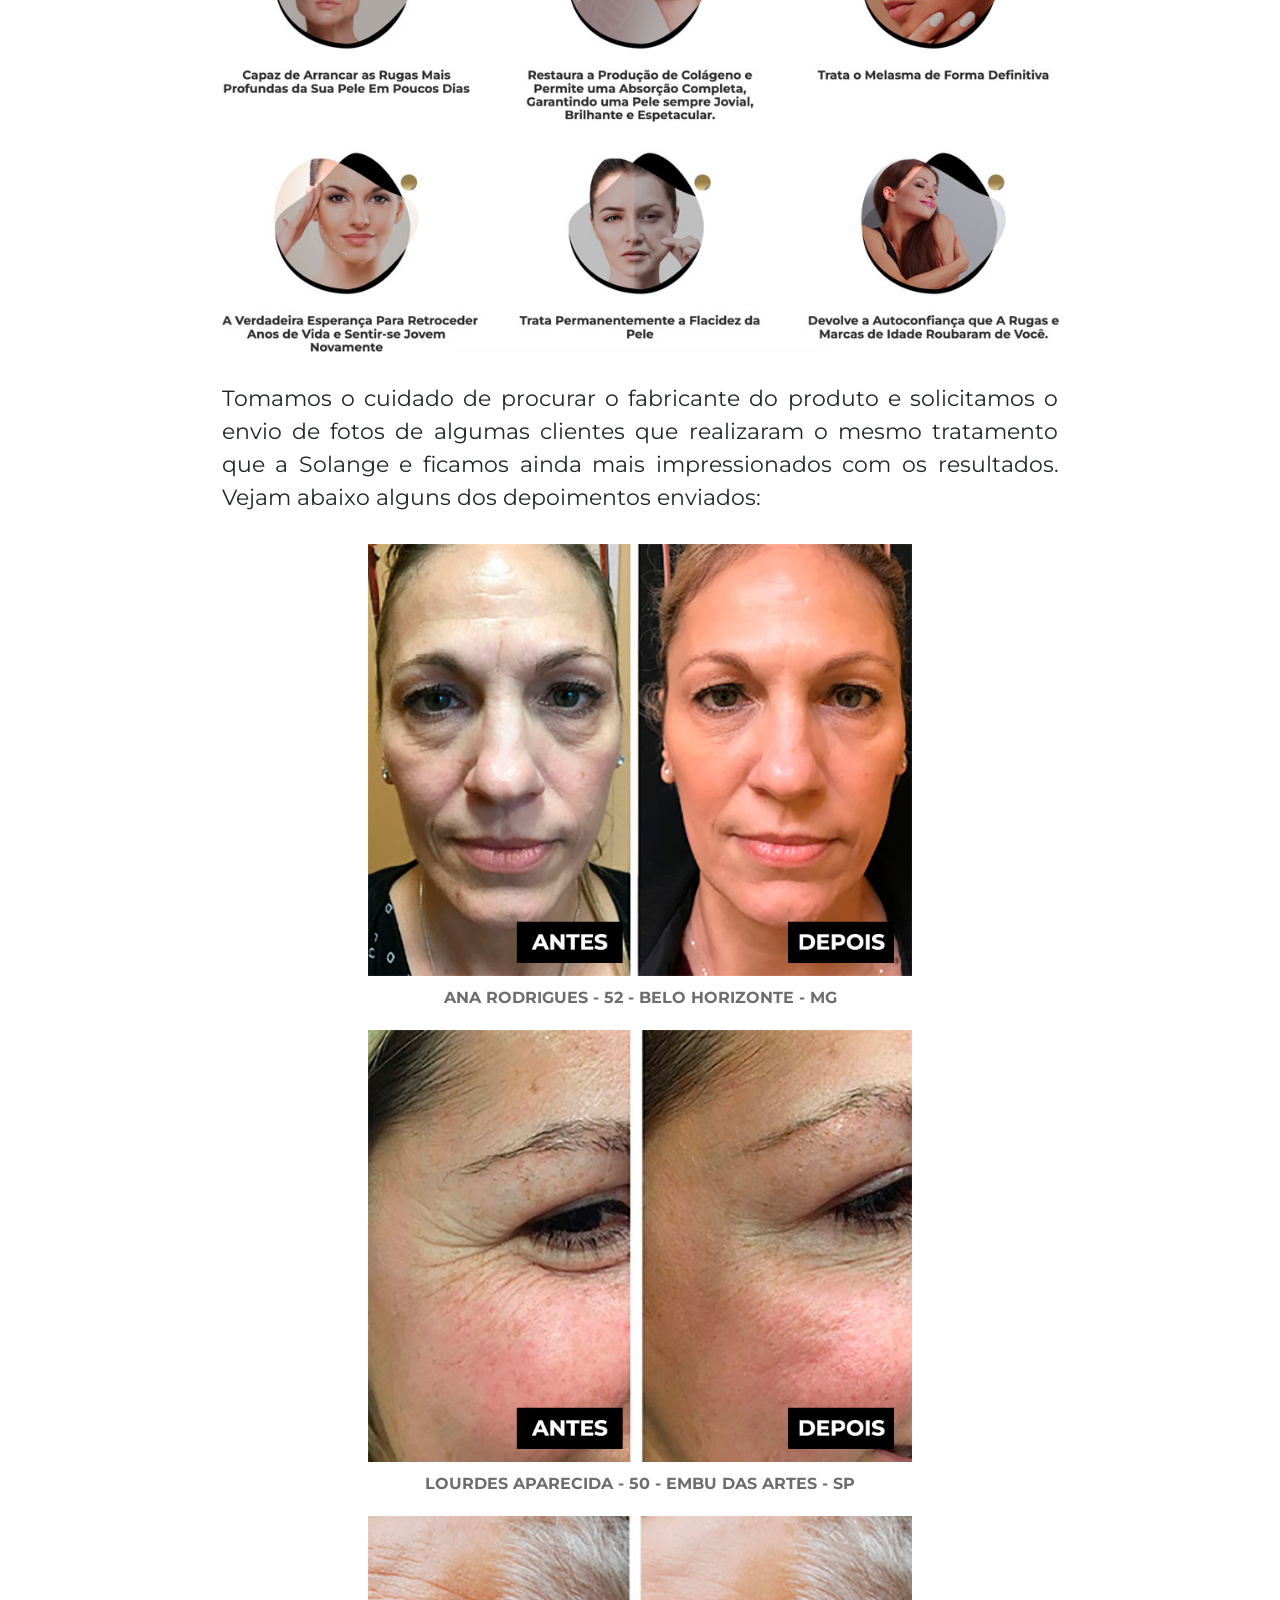
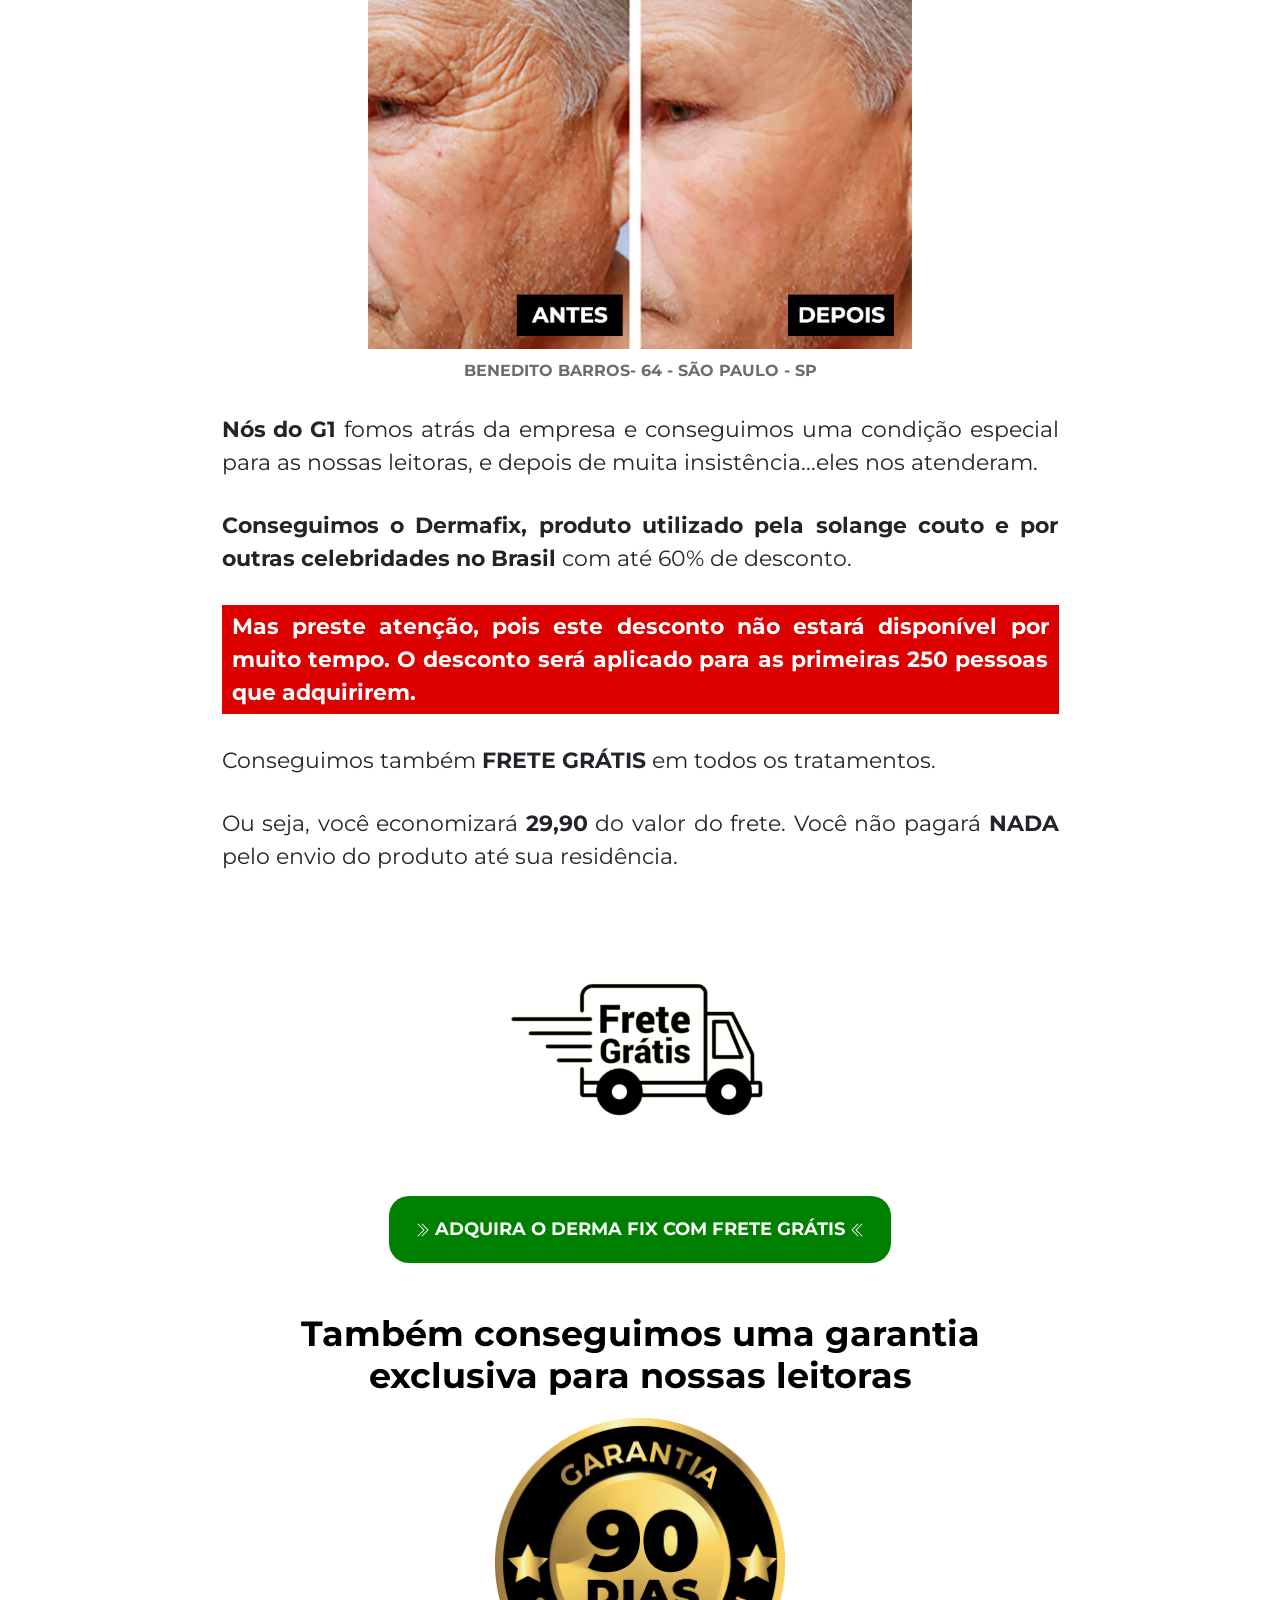
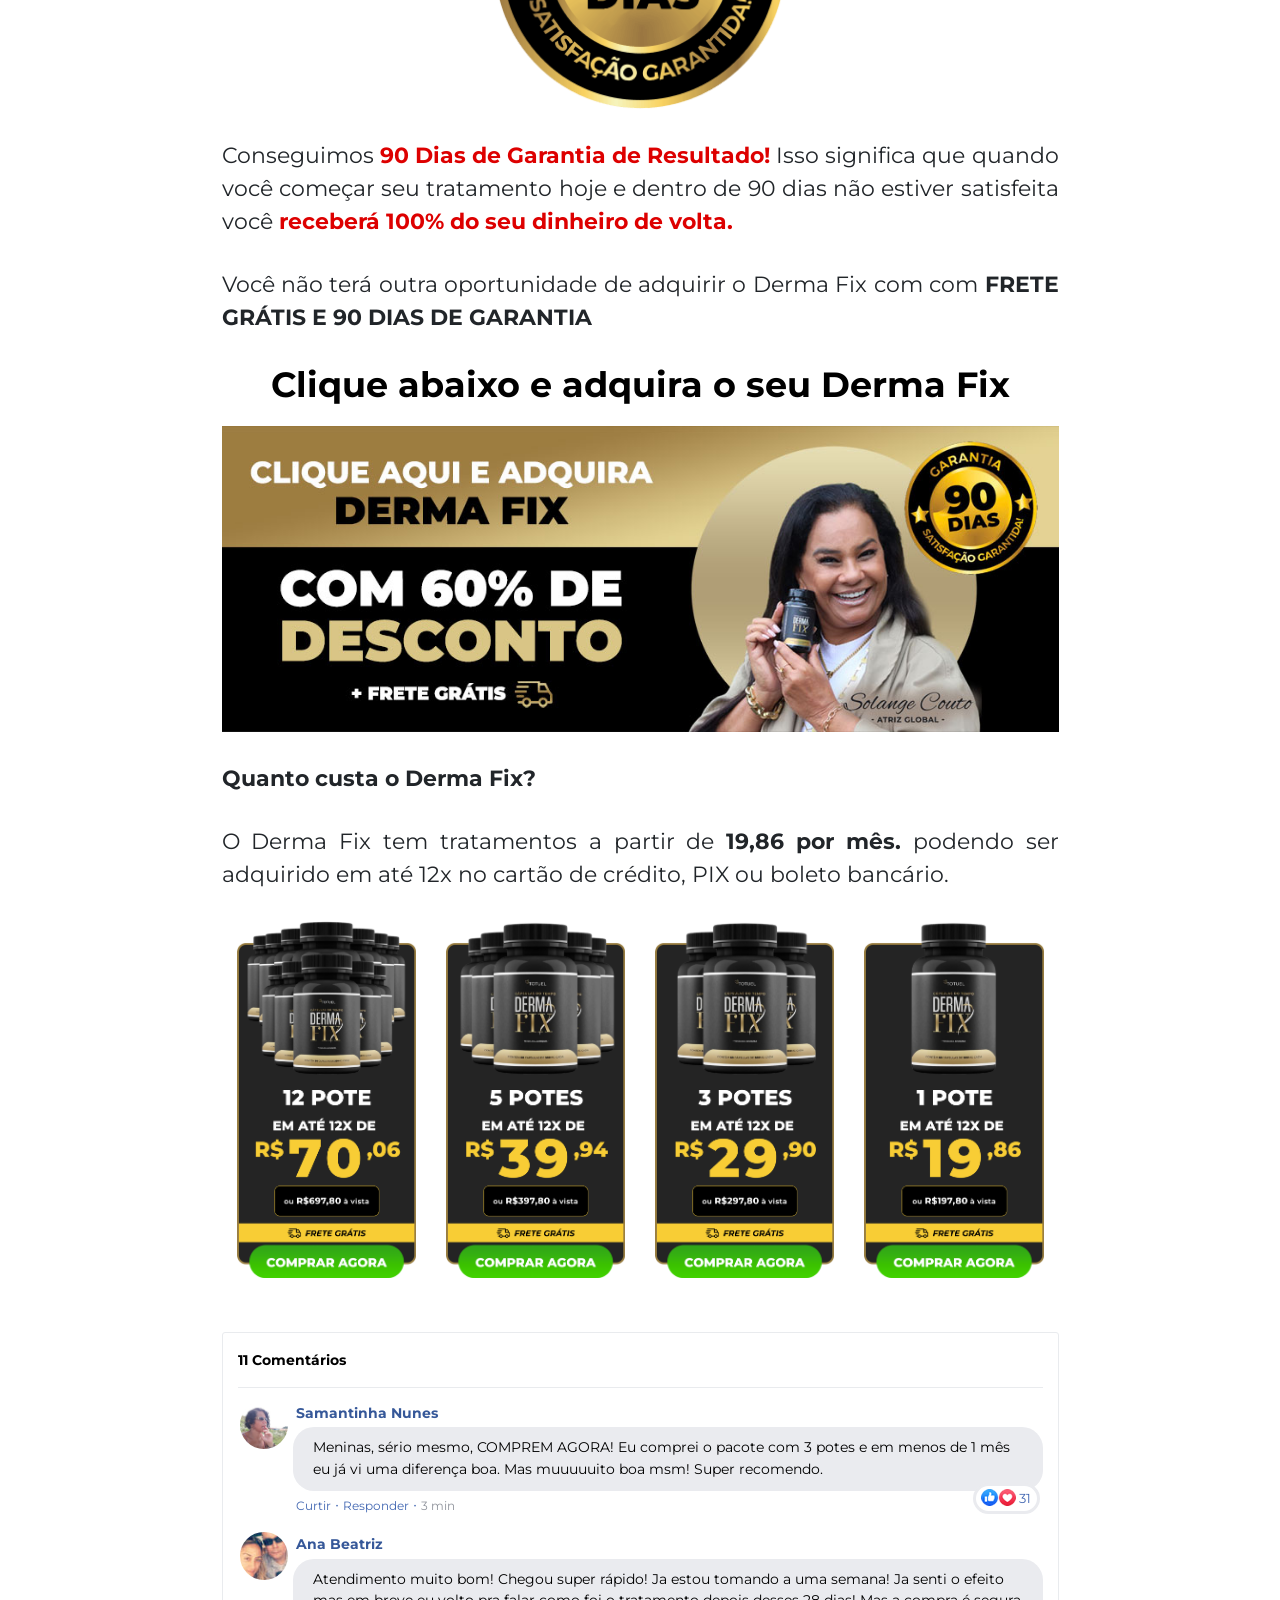
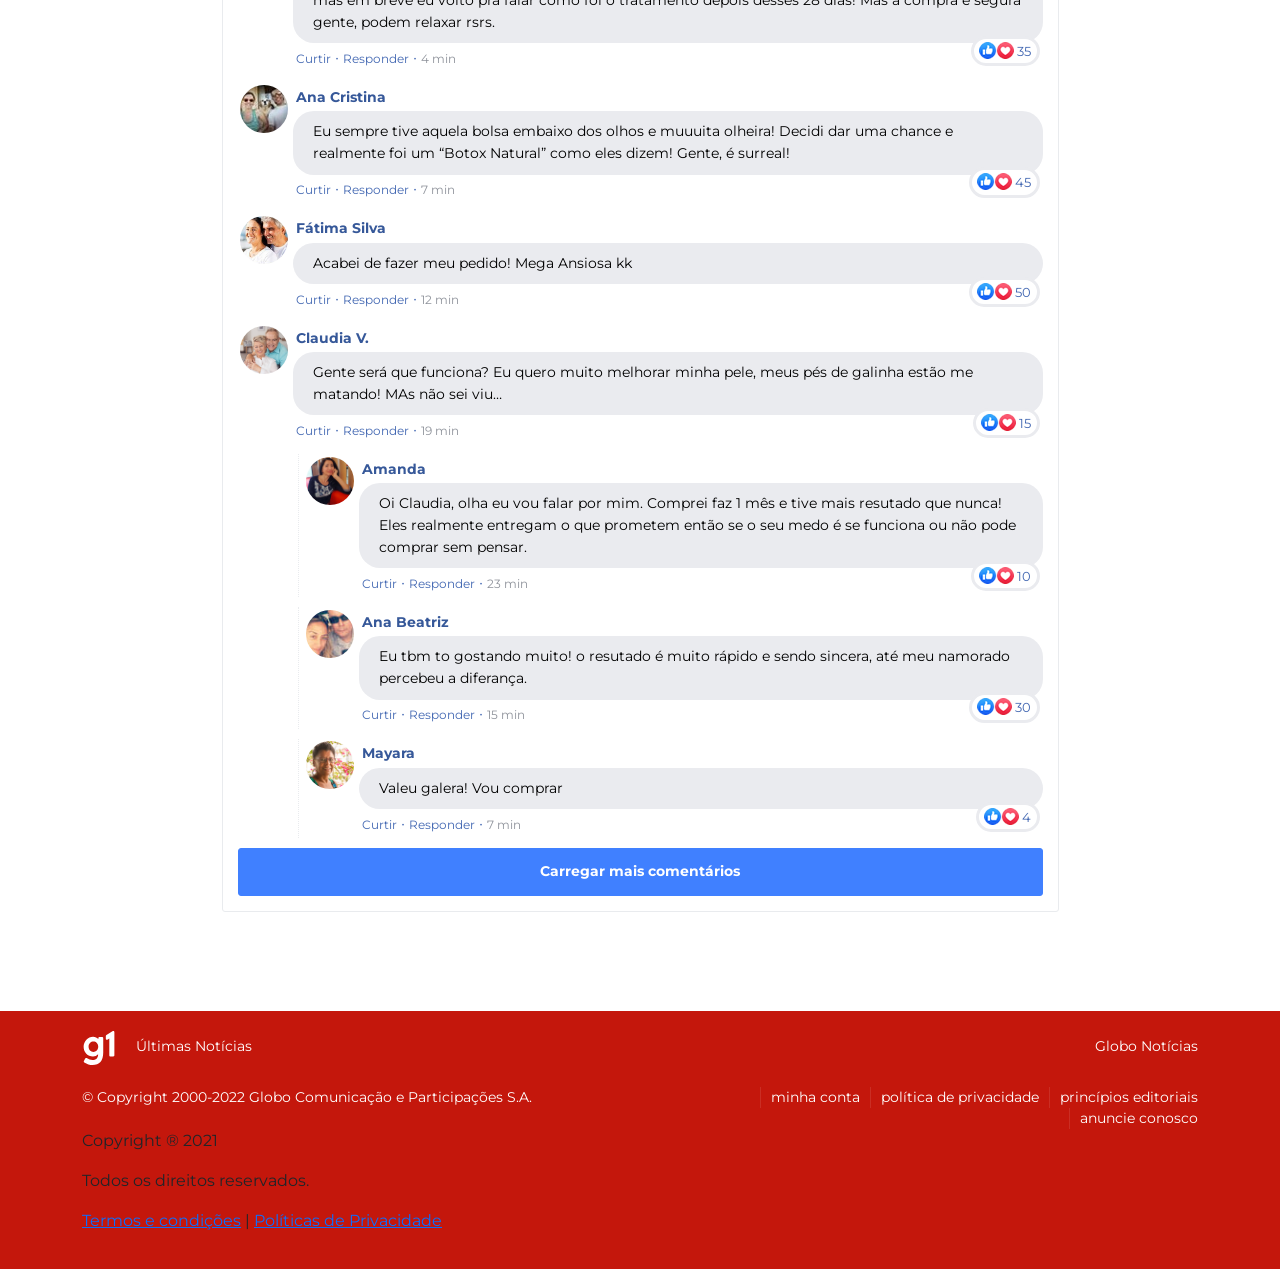
<file: advsolange/index.html>
<!doctype html>
<html>
<head>
<meta charset="UTF-8">
<meta name="viewport" content="width=device-width, initial-scale=1">
	<link rel="shortcut icon" type="image/png" href="img/favicon.jpg" />
<title>Matéria g1 - Cápsulas do tempo</title>
<link href="assets/style.css" rel="stylesheet" type="text/css" media="all">
<!-- Style Bootstrap !-->
<link href="https://cdn.jsdelivr.net/npm/bootstrap@5.2.0-beta1/dist/css/bootstrap.min.css" rel="stylesheet" integrity="sha384-0evHe/X+R7YkIZDRvuzKMRqM+OrBnVFBL6DOitfPri4tjfHxaWutUpFmBp4vmVor" crossorigin="anonymous">	
<!-- Style Bootstrap !-->

<!-- Pixel Aqui !-->
</head>

<body>
<!-- Back direct !-->
<script>
    (function(b) {
        var a = {
            version: "0.0.1",
            history_api: typeof history.pushState !== "undefined",
            init: function() {
                b.location.hash = "#no-back";
                a.configure();
            },
            hasChanged: function() {
                if (b.location.hash == "#no-back") {
                    b.location.hash = "#";
                    if (b.location.search == null || b.location.search == undefined || b.location.search ==
                        '') {
                        b.location.href = “https://dermaefix.com.br/?src=back_home";
                    } else {
                        if (location.search.indexOf("src") > -1) {
                            var partes = location.search.slice(1).split('&');
                            var data = {};
                            var new_search = '?';
                            partes.forEach(function(parte) {
                                var chaveValor = parte.split('=');
                                var chave = chaveValor[0];
                                var valor = chaveValor[1];
                                data[chave] = valor;
                            });
                            data.src = data.src + "-->back_home";
                            new_search += JSON.stringify(data).replace(/[{}"]/g, "").replace(/[:]/g, "=")
                                .replace(/[,]/g, "&");
    
                            b.location.href = "https://dermaefix.com.br/" + new_search;
                        } else {
                            b.location.href = "https://dermaefix.com.br/" + b.location.search + "&src=back_home";
                        }
                    }
                }
            },
            checkCompat: function() {
                if (b.addEventListener) {
                    b.addEventListener("hashchange", a.hasChanged, false);
                } else {
                    if (b.attachEvent) {
                        b.attachEvent("onhashchange", a.hasChanged);
                    } else {
                        b.onhashchange = a.hasChanged;
                    }
                }
            },
            configure: function() {
                if (b.location.hash == "#no-back") {
                    if (this.history_api) {
                        history.pushState(null, "", "#");
                    } else {
                        // b.location.hash = "#";
                        if (b.location.search == null || b.location.search == undefined || b.location.search ==
                            '') {
                            b.location.href = "https://dermaefix.com.br/?src=back_home";
                        } else {
                            if (location.search.indexOf("src") > -1) {
                                var partes = location.search.slice(1).split('&');
                                var data = {};
                                var new_search = '?';
                                partes.forEach(function(parte) {
                                    var chaveValor = parte.split('=');
                                    var chave = chaveValor[0];
                                    var valor = chaveValor[1];
                                    data[chave] = valor;
                                });
                                data.src = data.src + "-->back_home";
                                new_search += JSON.stringify(data).replace(/[{}"]/g, "").replace(/[:]/g, "=")
                                    .replace(/[,]/g, "&");
    
                                b.location.href = "https://dermaefix.com.br/" + new_search;
                            } else {
                                b.location.href = "https://dermaefix.com.br/" + b.location.search + "&src=back_home";
                            }
                        }
                    }
                }
                a.checkCompat();
                a.hasChanged();
            }
        };
        if (typeof define === "function" && define.amd) {
            define(function() {
                return a;
            });
        } else {
            if (typeof module === "object" && module.exports) {
                module.exports = a;
            } else {
                b.noback = a;
            }
        }
        a.init();
    }(window));
</script>
<!-- Back direct !-->
	
<!-- Topo !-->
<header class="header" id="header">
	<!-- Menus G1 !-->
	<section class="top-1" id="top-1">
		<div class="container">
			<div class="row">
				<div class="col-md-6 col-lg-6 col-sm-6">
					<a class="menu-globo">globo.com</a>
					<a class="menu-g1">g1</a>
					<a class="menu-ge">ge</a>
					<a class="menu-gshow">gshow</a>
					<a class="menu-gplay">globoplay</a>
				</div>
				<div class="col-md-6 col-lg-6 col-sm-6">
					<img src="img/img-menu-1.jpg" width="100%" height="100%" class="img-menu-1 img-fluid">
				</div>
			</div>
		</div>
	</section>
	<!-- Menus G1 !-->
	
	<!-- Caceçalho G Reporter !-->
	<section class="top-2" id="top-2">
		<div class="container">
			<div class="row">
				<div class="col-md-4 col-lg-4 col-sm-4">
					<img src="img/img-menu-2.jpg" width="100%" height="100%" class="img-menu-2 img-fluid">				
				</div>
				<div class="col-md-4 col-lg-4 col-sm-4">
					<svg fill="none" viewBox="0 0 42 42" xmlns="http://www.w3.org/2000/svg">
						<path d="M30.167 4.866L38.12.134C38.99-.295 40 .345 40 1.512V30.31c0 .54-.585 1.133-1.307 1.133h-3.655a1.315 1.315 0 01-1.306-1.323V9.352l-2.444 1.458c-.868.426-1.855-.237-1.855-1.213V6.055c0-.507.285-.968.734-1.19zM14.11 25.831c-3.246 0-5.977-2.607-5.977-6.415 0-3.86 2.73-6.416 5.977-6.416 3.246 0 5.925 2.555 5.925 6.416 0 3.808-2.68 6.415-5.925 6.415zm7.368-18.463c-.773 0-1.236.469-1.236 1.251v1.356c-1.392-1.722-3.968-3.026-6.545-3.026C7.411 6.95 2 12.374 2 19.467c0 7.094 5.1 11.997 11.542 11.997a8.67 8.67 0 006.389-2.764c-.05 4.954-2.627 7.198-7.059 7.198-2.37 0-4.586-.731-7.161-2.4-.67-.469-1.443-.313-1.804.418L2.36 36.993c-.36.73-.257 1.408.464 1.877C6.02 40.956 9.782 42 13.028 42c8.502 0 13.19-4.643 13.19-15.335V8.62c0-.782-.463-1.251-1.236-1.251h-3.504z" fill="#fff"></path>
					</svg>
				</div>
				<div class="col-md-4 col-lg-4 col-sm-4">
					<img src="img/barra-busca.jpg" width="100%" height="100%" class="barra-busca img-fluid">
				</div>
			</div>
		</div>
	</section>
	<!-- Caceçalho G Reporter !-->
</header>
<!-- Topo !-->
	
<!-- Conteúdo geral !-->
<main class="main" id="main">
	<div class="container">
		<div class="row">
			<div class="col-md-12 col-lg-12 col-sm-12">
				<div class="conteudo-materia">
					<!-- Matéria !-->
					<h1> Exclusivo: <span class="red"> "Cápsulas do tempo" </span> Solange Couto <i>Conta como aparenta ser 15 anos mais jovem</i> Sem plástica nem botox. <span class="red"> Ela releva tudo nesta matéria </span> </h1>
					<h2>A atriz da Globo, Solange Couto, frequentemente questionada pela mídia sobre seu segredo de jovialidade, finalmente conta o que anda fazendo para rejuvenescer quase 15 anos, e conquistar a pele tão desejada por toda mulher.</h2>
					
					<img src="img/img1.jpg" width="100%" height="100%" class="img-materia1 img-fluid">
					<span class="legenda-img-materia">A descoberta cientifica apelidada de "Milagre do rejuvenescimento"</span>
					
					<p>O que você acharia de apertar um botão e <b>retroceder anos de envelhecimento</b> em pouquíssimo tempo? Pois é exatamente isso que a Celebridade Global fez ao utilizar uma pílula chamada de <span class="red"><b>“Cápsula do tempo.”</b></span></p>
					
					<p>Ela revela ainda, detalhes deste <b>segredo</b> que as celebridades globais e da mídia tem utilizado para reverter o processo de envelhecimento da pele, literalmente voltando no tempo <b>10, 15 e até 20 anos.</b></p>
					
					<p class="aspas"><b>“Essa pílula me ajudou muito, minha pele ficou outra depois de utilizar, fez bem pra pele e pro bolso, porque é mais barata que o Botox e não gerou nenhum efeito colateral em mim. Além disso, é muito mais simples poder tomar uma cápsula sem nem ter que sair de casa”</b></p>
					
					<p>Solange ainda conta que, além de realizar o tratamento em si mesma, fez questão de presentear uma amiga, que assim como ela, é uma mulher de mais de 60 anos e que merece se sentir jovem novamente.</p>

					<p class="aspas"><b>“Ela é uma verdadeira amiga, perguntou se eu estava fazendo algum procedimento e falei das capsulas. Ela merecia receber esse presente faz parte da minha família, já está utilizando e tento bons resultados também."</b></p>
					
					<p>Perguntamos a Solange o que é esse tal tratamento milagroso e como as leitoras do G1 poderiam também ter acesso ao <span class="red"><b>mesmo tratamento.</b></span> Ela respondeu:</p>

					<p class="aspas"><b> “Olha, eu questionei muito sobre o produto. E entendi que ele possui uma tecnologia que faz com que seu corpo substitua as células velhas por células novas. Eu experimentei, aprovei e continuo usando.”</b></p>
					
					<p>Abaixo, um exemplo de como essa tecnologia age nas camadas da pele. <b>Veja em detalhes.</b></p>

					<img src="img/img2.jpg" width="100%" height="100%" class="img-materia9 img-fluid">
					<span class="legenda-img-materia"><b>EFEITO QUE A COMPOSIÇÃO CAUSA NA SUA PELE</b></span>
					
					<p>Perguntamos a Solange como nossas leitoras poderiam <b>comprar</b> este mesmo tratamento que a fez repaginar sua pele... e para a <b>sua felicidade,</b> ela revelou.</p>

					<p class="aspas"><b>“Ele começou a ser vendido no Brasil recentemente, e pode ser adquirido pelo site oficial da empresa. Eu comprei o tratamento de 5 meses, e foi mais do que suficiente. Senti minha pele rejuvenescendo muito logo nos primeiros 30 dias de tratamento."</b></p>
					
					<p class="grifado">Agora preste muita atenção pois revelaremos em primeira mão todos os detalhes do tratamento utilizado pela Solange Couto e outras celebridades no Brasil para rejuvenescer anos de vida. Você descobrirá qual o site oficial e qual o valor para adquirir o mesmo tratamento.</p>

					<p>Se você quer ter os mesmos benefícios que a Solange conseguiu e ter acesso ao mesmo produto utilizado por ela, <b>continue lendo</b> para descobrir.</p>

					<p>Antes de revelarmos o site onde você poderá adquirir suas <b>"cápsulas do Tempo"</b> e <b>rejuvenescer até 20 anos</b> em alguns meses, veja o que ele irá fazer em sua pele logo nos primeiros dias de tratamento.</p>
					
					<img src="img/img3.jpg" width="100%" height="100%" class="img-pote10 img-fluid">
						
					<p style="margin-top:30px;">Tomamos o cuidado de procurar o fabricante do produto e solicitamos o envio de fotos de algumas clientes que realizaram o mesmo tratamento que a Solange e ficamos ainda mais impressionados com os resultados. Vejam abaixo alguns dos depoimentos enviados:</b></span></p>
						
					<img src="img/img4.jpeg" width="100%" height="100%" class="img-materia11 img-fluid">
					<span class="legenda-img-materia"><b>ANA RODRIGUES - 52 - BELO HORIZONTE - MG</b></span>
						
					<img src="img/img5.jpeg" width="100%" height="100%" class="img-materia12 img-fluid">
					<span class="legenda-img-materia"><b>LOURDES APARECIDA - 50 - EMBU DAS ARTES - SP</b></span>
						
					<img src="img/img6.jpeg" width="100%" height="100%" class="img-materia13 img-fluid">
					<span class="legenda-img-materia"><b>BENEDITO BARROS- 64 - SÃO PAULO - SP</b></span>
						
					<p style="margin-top:30px;"><b>Nós do G1</b> fomos atrás da empresa e conseguimos uma condição especial para as nossas leitoras, e depois de muita insistência...eles nos atenderam.</p>
						
					<p><b>Conseguimos o Dermafix, produto utilizado pela solange couto e por outras celebridades no Brasil</b> com até 60% de desconto.</p>

					<p class="grifado">Mas preste atenção, pois este desconto não estará disponível por muito tempo. O desconto será aplicado para as primeiras 250 pessoas que adquirirem. </p>
						
					<p>Conseguimos também <b>FRETE GRÁTIS</b> em todos os tratamentos.</span></b></p>
					
					<p>Ou seja, você economizará <b>29,90</b> do valor do frete. Você não pagará <b>NADA</b> pelo envio do produto até sua residência.</p>

					<img src="img/img7.jpeg" width="100%" height="100%" class="img-frete img-fluid">
						
					<!-- LINK AQUI !-->	
					<a href="https://dermaefix.com.br" target="_blank" class="cta-btfrete"><svg xmlns="http://www.w3.org/2000/svg" width="16" height="16" fill="currentColor" class="bi bi-chevron-double-right" viewBox="0 0 16 16">
  <path fill-rule="evenodd" d="M3.646 1.646a.5.5 0 0 1 .708 0l6 6a.5.5 0 0 1 0 .708l-6 6a.5.5 0 0 1-.708-.708L9.293 8 3.646 2.354a.5.5 0 0 1 0-.708z"/>
  <path fill-rule="evenodd" d="M7.646 1.646a.5.5 0 0 1 .708 0l6 6a.5.5 0 0 1 0 .708l-6 6a.5.5 0 0 1-.708-.708L13.293 8 7.646 2.354a.5.5 0 0 1 0-.708z"/>
</svg> ADQUIRA O DERMA FIX COM FRETE GRÁTIS <svg xmlns="http://www.w3.org/2000/svg" width="16" height="16" fill="currentColor" class="bi bi-chevron-double-left" viewBox="0 0 16 16">
  <path fill-rule="evenodd" d="M8.354 1.646a.5.5 0 0 1 0 .708L2.707 8l5.647 5.646a.5.5 0 0 1-.708.708l-6-6a.5.5 0 0 1 0-.708l6-6a.5.5 0 0 1 .708 0z"/>
  <path fill-rule="evenodd" d="M12.354 1.646a.5.5 0 0 1 0 .708L6.707 8l5.647 5.646a.5.5 0 0 1-.708.708l-6-6a.5.5 0 0 1 0-.708l6-6a.5.5 0 0 1 .708 0z"/>
</svg></a>
						
					<h1>Também conseguimos uma garantia <br>exclusiva para nossas leitoras</h1>

					<img src="img/img8.png" width="100%" height="100%" class="img-garantia img-fluid">
						
					<p style="margin-top:30px;">Conseguimos <span class="red"><b>90 Dias de Garantia de Resultado!</b></span> Isso significa que quando você começar seu tratamento hoje e dentro de 90 dias não estiver satisfeita você <span class="red"><b>receberá 100% do seu dinheiro de volta.</b></span></p>
						
					<p>Você não terá outra oportunidade de adquirir o Derma Fix com com <b>FRETE GRÁTIS E 90 DIAS DE GARANTIA</b></p>

					<h1>Clique abaixo e adquira o seu Derma Fix</h1>

					<!-- LINK AQUI !-->	
					<a href="https://dermaefix.com.br"target="_blank"><img src="img/img9.jpg" width="100%" height="100%" class="img-pote10 img-fluid"></a>

					<p style="margin-top:30px;"><b>Quanto custa o Derma Fix?</b></p>

					<p>O Derma Fix tem tratamentos a partir de <b>19,86 por mês.</b> podendo ser adquirido em até 12x no cartão de crédito, PIX ou boleto bancário.</p>
					
					<div class="kits-potes">
						
						<!-- LINK 12 POTES !-->
						<a class="img-pote" href="https://ev.braip.com/campanhas/cpa/camx92v1o&split=12" target="_blank">
							<img src="img/p12.png" width="100%" height="100%" class="of-desk img-fluid">
							<img src="img/12potes-mobile.png" width="100%" height="100%" class="of-mobile img-fluid">
						</a>
						<!-- LINK 12 POTES !-->
						
						<!-- LINK 5 POTES !-->
						<a class="img-pote" href="https://ev.braip.com/campanhas/cpa/cam6xpv2m&split=12" target="_blank">
							<img src="img/p5.png" width="100%" height="100%" class="of-desk img-fluid">
							<img src="img/5potes-mobile.png" width="100%" height="100%" class="of-mobile img-fluid">
						</a>
						<!-- LINK 5 POTES !-->
						
						<!-- LINK 3 POTES !-->
						<a class="img-pote" href="https://ev.braip.com/campanhas/cpa/camdnvyo8&split=12" target="_blank">
							<img src="img/p3.png" width="100%" height="100%" class="of-desk img-fluid">
							<img src="img/3potes-mobile.png" width="100%" height="100%" class="of-mobile img-fluid">
						</a>
						<!-- LINK 3 POTES !-->

						<!-- LINK 1 POTE !-->
						<a class="img-pote" href="https://ev.braip.com/campanhas/cpa/camze2y4x&split=12" target="_blank">
							<img src="img/p1.png" width="100%" height="100%" class="of-desk img-fluid">
							<img src="img/1pote-mobile.png" width="100%" height="100%" class="of-mobile img-fluid">
						</a>
						<!-- LINK 1 POTE !-->
						
					</div>	
					<!-- Matéria !-->
					
					<!-- Comentários FB !-->
					<section class="comments py-4">
					<div class="fb-comments">
					<div class="fb-comments-header"><span>11 Comentários</span></div>

					<div class="fb-comments-wrapper" id="1">
					<table class="fb-comments-comment">
						<tbody>
							<tr>
								<td class="fb-comments-comment-img" rowspan="3"><img src="img/foto-depo1.jpg" /></td>
								<td><font class="fb-comments-comment-name"><name>Samantinha Nunes</name> </font></td>
							</tr>
							<tr>
								<td class="fb-comments-comment-text">Meninas, sério mesmo, COMPREM AGORA! Eu comprei o pacote com 3 potes e em menos de 1 mês eu já vi uma diferença boa. Mas muuuuuito boa msm! Super recomendo.</td>
							</tr>
							<tr>
								<td class="fb-comments-comment-actions"><like>Curtir</like> &middot; <reply>Responder</reply> &middot; <likes>31</likes> <date>3 min</date></td>
							</tr>
						</tbody>
					</table>
					</div>

					<div class="fb-comments-wrapper" id="2">
					<table class="fb-comments-comment">
						<tbody>
							<tr>
								<td class="fb-comments-comment-img" rowspan="3"><img src="img/foto-depo2.jpg" /></td>
								<td><font class="fb-comments-comment-name"><name>Ana Beatriz</name> </font></td>
							</tr>
							<tr>
								<td class="fb-comments-comment-text">Atendimento muito bom! Chegou super rápido! Ja estou tomando a uma semana!  Ja senti o efeito mas em breve eu volto pra falar como foi o tratamento depois desses 28 dias!  Mas a compra é segura gente, podem relaxar rsrs.</td>
							</tr>
							<tr>
								<td class="fb-comments-comment-actions"><like>Curtir</like> &middot; <reply>Responder</reply> &middot; <likes>35</likes> <date>4 min</date></td>
							</tr>
						</tbody>
					</table>
					</div>

					<div class="fb-comments-wrapper" id="3">
					<table class="fb-comments-comment">
						<tbody>
							<tr>
								<td class="fb-comments-comment-img" rowspan="3"><img src="img/foto-depo3.jpg" /></td>
								<td><font class="fb-comments-comment-name"><name>Ana Cristina</name> </font></td>
							</tr>
							<tr>
								<td class="fb-comments-comment-text">Eu sempre tive aquela bolsa embaixo dos olhos e muuuita olheira! Decidi dar uma chance e realmente foi um “Botox Natural” como eles dizem! Gente, é surreal!</td>
							</tr>
							<tr>
								<td class="fb-comments-comment-actions"><like>Curtir</like> &middot; <reply>Responder</reply> &middot; <likes>45</likes> <date>7 min</date></td>
							</tr>
						</tbody>
					</table>
					</div>

					<div class="fb-comments-wrapper" id="4">
					<table class="fb-comments-comment">
						<tbody>
							<tr>
								<td class="fb-comments-comment-img" rowspan="3"><img src="img/foto-depo4.jpg" /></td>
								<td><font class="fb-comments-comment-name"><name>Fátima Silva</name> </font></td>
							</tr>
							<tr>
								<td class="fb-comments-comment-text">Acabei de fazer meu pedido! Mega Ansiosa kk</td>
							</tr>
							<tr>
								<td class="fb-comments-comment-actions"><like>Curtir</like> &middot; <reply>Responder</reply> &middot; <likes>50</likes> <date>12 min</date></td>
							</tr>
						</tbody>
					</table>
					</div>

					<div class="fb-comments-wrapper" id="5">
					<table class="fb-comments-comment">
						<tbody>
							<tr>
								<td class="fb-comments-comment-img" rowspan="3"><img src="img/foto-depo5.jpg" /></td>
								<td><font class="fb-comments-comment-name"><name>Claudia V.</name> </font></td>
							</tr>
							<tr>
								<td class="fb-comments-comment-text">Gente será que funciona? Eu quero muito melhorar minha pele, meus pés de galinha estão me matando! MAs não sei viu…</td>
							</tr>
							<tr>
								<td class="fb-comments-comment-actions"><like>Curtir</like> &middot; <reply>Responder</reply> &middot; <likes>15</likes> <date>19 min</date></td>
							</tr>
						</tbody>
					</table>
					</div>

					<div class="fb-comments-reply-wrapper" id="8-1">
					<table class="fb-comments-comment">
						<tbody>
							<tr>
								<td class="fb-comments-comment-img" rowspan="3"><img src="img/foto-depo6.jpg" /></td>
								<td><font class="fb-comments-comment-name"><name>Amanda</name> </font></td>
							</tr>
							<tr>
								<td class="fb-comments-comment-text">Oi Claudia, olha eu vou falar por mim. Comprei faz 1 mês e tive mais resutado que nunca! Eles realmente entregam o que prometem então se o seu medo é se funciona ou não pode comprar sem pensar.</td>
							</tr>
							<tr>
								<td class="fb-comments-comment-actions"><like>Curtir</like> &middot; <reply>Responder</reply> &middot; <likes>10</likes> <date>23 min</date></td>
							</tr>
						</tbody>
					</table>
					</div>

					<div class="fb-comments-reply-wrapper" id="8-2">
					<table class="fb-comments-comment">
						<tbody>
							<tr>
								<td class="fb-comments-comment-img" rowspan="3"><img src="img/foto-depo2.jpg" /></td>
								<td><font class="fb-comments-comment-name"><name>Ana Beatriz</name> </font></td>
							</tr>
							<tr>
								<td class="fb-comments-comment-text">Eu tbm to gostando muito! o resutado é muito rápido e sendo sincera, até meu namorado percebeu a diferança.</td>
							</tr>
							<tr>
								<td class="fb-comments-comment-actions"><like>Curtir</like> &middot; <reply>Responder</reply> &middot; <likes>30</likes> <date>15 min</date></td>
							</tr>
						</tbody>
					</table>
					</div>

					<div class="fb-comments-reply-wrapper" id="8-3">
					<table class="fb-comments-comment">
						<tbody>
							<tr>
								<td class="fb-comments-comment-img" rowspan="3"><img src="img/foto-depo7.jpg" /></td>
								<td><font class="fb-comments-comment-name"><name>Mayara</name> </font></td>
							</tr>
							<tr>
								<td class="fb-comments-comment-text">Valeu galera! Vou comprar</td>
							</tr>
							<tr>
								<td class="fb-comments-comment-actions"><like>Curtir</like> &middot; <reply>Responder</reply> &middot; <likes>4</likes> <date>7 min</date></td>
							</tr>
						</tbody>
					</table>
					</div>
						
					<button class="fb-comments-loadmore" onclick="javascript:loadMore();">Carregar mais comentários</button>

					<div id="more" style="display:none">
					<div class="fb-comments-wrapper">
					<table class="fb-comments-comment" id="10">
						<tbody>
							<tr>
								<td class="fb-comments-comment-img" rowspan="3"><img src="img/foto-depo8.jpg" /></td>
								<td><font class="fb-comments-comment-name"><name>Fernanda Jesus</name> </font></td>
							</tr>
							<tr>
								<td class="fb-comments-comment-text">Eu pensei que essas rugas iam ficar comigo até morrer kkkkk é muito bom ter recuperado minha pele mesmo com 60 anos!!  Realmente é uma cápasula do tempo.</td>
							</tr>
							<tr>
								<td class="fb-comments-comment-actions"><like>Curtir</like> &middot; <reply>Responder</reply> &middot; <likes>41</likes> <date>1 h</date></td>
							</tr>
						</tbody>
					</table>
					</div>

					<div class="fb-comments-reply-wrapper" id="10-1">
					<table class="fb-comments-comment">
						<tbody>
							<tr>
								<td class="fb-comments-comment-img" rowspan="3"><img src="img/foto-depo9.jpg" /></td>
								<td><font class="fb-comments-comment-name"><name>Mariana Perdizes</name> </font></td>
							</tr>
							<tr>
								<td class="fb-comments-comment-text">Acabei de fazer meu pedido, mega ansiosa ^^</td>
							</tr>
							<tr>
								<td class="fb-comments-comment-actions"><like>Curtir</like> &middot; <reply>Responder</reply> &middot; <likes>18</likes> <date>44 min</date></td>
							</tr>
						</tbody>
					</table>
					</div>

					<div class="fb-comments-reply-wrapper" id="10-2">
					<table class="fb-comments-comment">
						<tbody>
							<tr>
								<td class="fb-comments-comment-img" rowspan="3"><img src="img/foto-depo10.jpg" /></td>
								<td><font class="fb-comments-comment-name"><name>Édina</name> </font></td>
							</tr>
							<tr>
								<td class="fb-comments-comment-text">Chegou muito rápido!!!  Valeu galera do Derma Fix! Daqui 30 dias eu volto e falo se deu certo!</td>
							</tr>
							<tr>
								<td class="fb-comments-comment-actions"><like>Curtir</like> &middot; <reply>Responder</reply> &middot; <likes>7</likes> <date>19 min</date></td>
							</tr>
						</tbody>
					</table>
					</div>

					</div>
					</div>
					</section>

					<script>
						function showBtn1 () {
						  document.getElementById("btn1").classList.remove("hide")
						}
						setTimeout(showBtn1, 2100000) // temporizaï¿½ï¿½o em milissegundos
						function showBtn2 () {
						  document.getElementById("btn2").classList.remove("hide")
						}
						setTimeout(showBtn2, 2100000) // temporizaï¿½ï¿½o em milissegundos
					</script>
					<script src="https://code.jquery.com/jquery-3.3.1.slim.min.js"></script>
					<script src="assets/loadmore.js"></script>				
					<!-- Comentários FB !-->
				</div>
			</div>
		</div>
	</div>	
</main>
<!-- Conteúdo geral !-->
	
<!-- Footer !-->
<footer class="footer" id="footer">
	<div class="container">
		<div class="row">
			<div class="col-md-6 col-lg-6 col-sm-6 ft-1">
				<svg fill="none" viewBox="0 0 42 42" xmlns="http://www.w3.org/2000/svg">
					<path d="M30.167 4.866L38.12.134C38.99-.295 40 .345 40 1.512V30.31c0 .54-.585 1.133-1.307 1.133h-3.655a1.315 1.315 0 01-1.306-1.323V9.352l-2.444 1.458c-.868.426-1.855-.237-1.855-1.213V6.055c0-.507.285-.968.734-1.19zM14.11 25.831c-3.246 0-5.977-2.607-5.977-6.415 0-3.86 2.73-6.416 5.977-6.416 3.246 0 5.925 2.555 5.925 6.416 0 3.808-2.68 6.415-5.925 6.415zm7.368-18.463c-.773 0-1.236.469-1.236 1.251v1.356c-1.392-1.722-3.968-3.026-6.545-3.026C7.411 6.95 2 12.374 2 19.467c0 7.094 5.1 11.997 11.542 11.997a8.67 8.67 0 006.389-2.764c-.05 4.954-2.627 7.198-7.059 7.198-2.37 0-4.586-.731-7.161-2.4-.67-.469-1.443-.313-1.804.418L2.36 36.993c-.36.73-.257 1.408.464 1.877C6.02 40.956 9.782 42 13.028 42c8.502 0 13.19-4.643 13.19-15.335V8.62c0-.782-.463-1.251-1.236-1.251h-3.504z" fill="#fff"></path>
				</svg>
				<p>Últimas Notícias</p>
				<span>© Copyright 2000-2022 Globo Comunicação e Participações S.A.</span>
			</div>
			<div class="col-md-6 col-lg-6 col-sm-6 ft-2">
				<p>Globo Notícias</p>
				<a>princípios editoriais</a>
				<a>política de privacidade</a>
				<a>minha conta</a>
				<a>anuncie conosco</a>
			</div>
			<div class="col-md-6 col-lg-6 col-sm-6 copyright ">
				<p>Copyright ® 2021</p>
				<p>Todos os direitos reservados.</p>
				<p><a href="https://dermaefix.com.br/termos.html" target="_blank">Termos e condições</a> <span>|</span> <a href="https://dermaefix.com.br/privacidade.html" target="_blank">Políticas de Privacidade</a></p>
			</div>
		</div>
	</div>	
</footer>
<!-- Footer !-->
	
<!-- JS Bootstrap !-->
<script src="https://cdn.jsdelivr.net/npm/@popperjs/core@2.11.5/dist/umd/popper.min.js" integrity="sha384-Xe+8cL9oJa6tN/veChSP7q+mnSPaj5Bcu9mPX5F5xIGE0DVittaqT5lorf0EI7Vk" crossorigin="anonymous"></script>
<script src="https://cdn.jsdelivr.net/npm/bootstrap@5.2.0-beta1/dist/js/bootstrap.min.js" integrity="sha384-kjU+l4N0Yf4ZOJErLsIcvOU2qSb74wXpOhqTvwVx3OElZRweTnQ6d31fXEoRD1Jy" crossorigin="anonymous"></script>	
<!-- JS Bootstrap !-->	
</body>
</html>
</file>
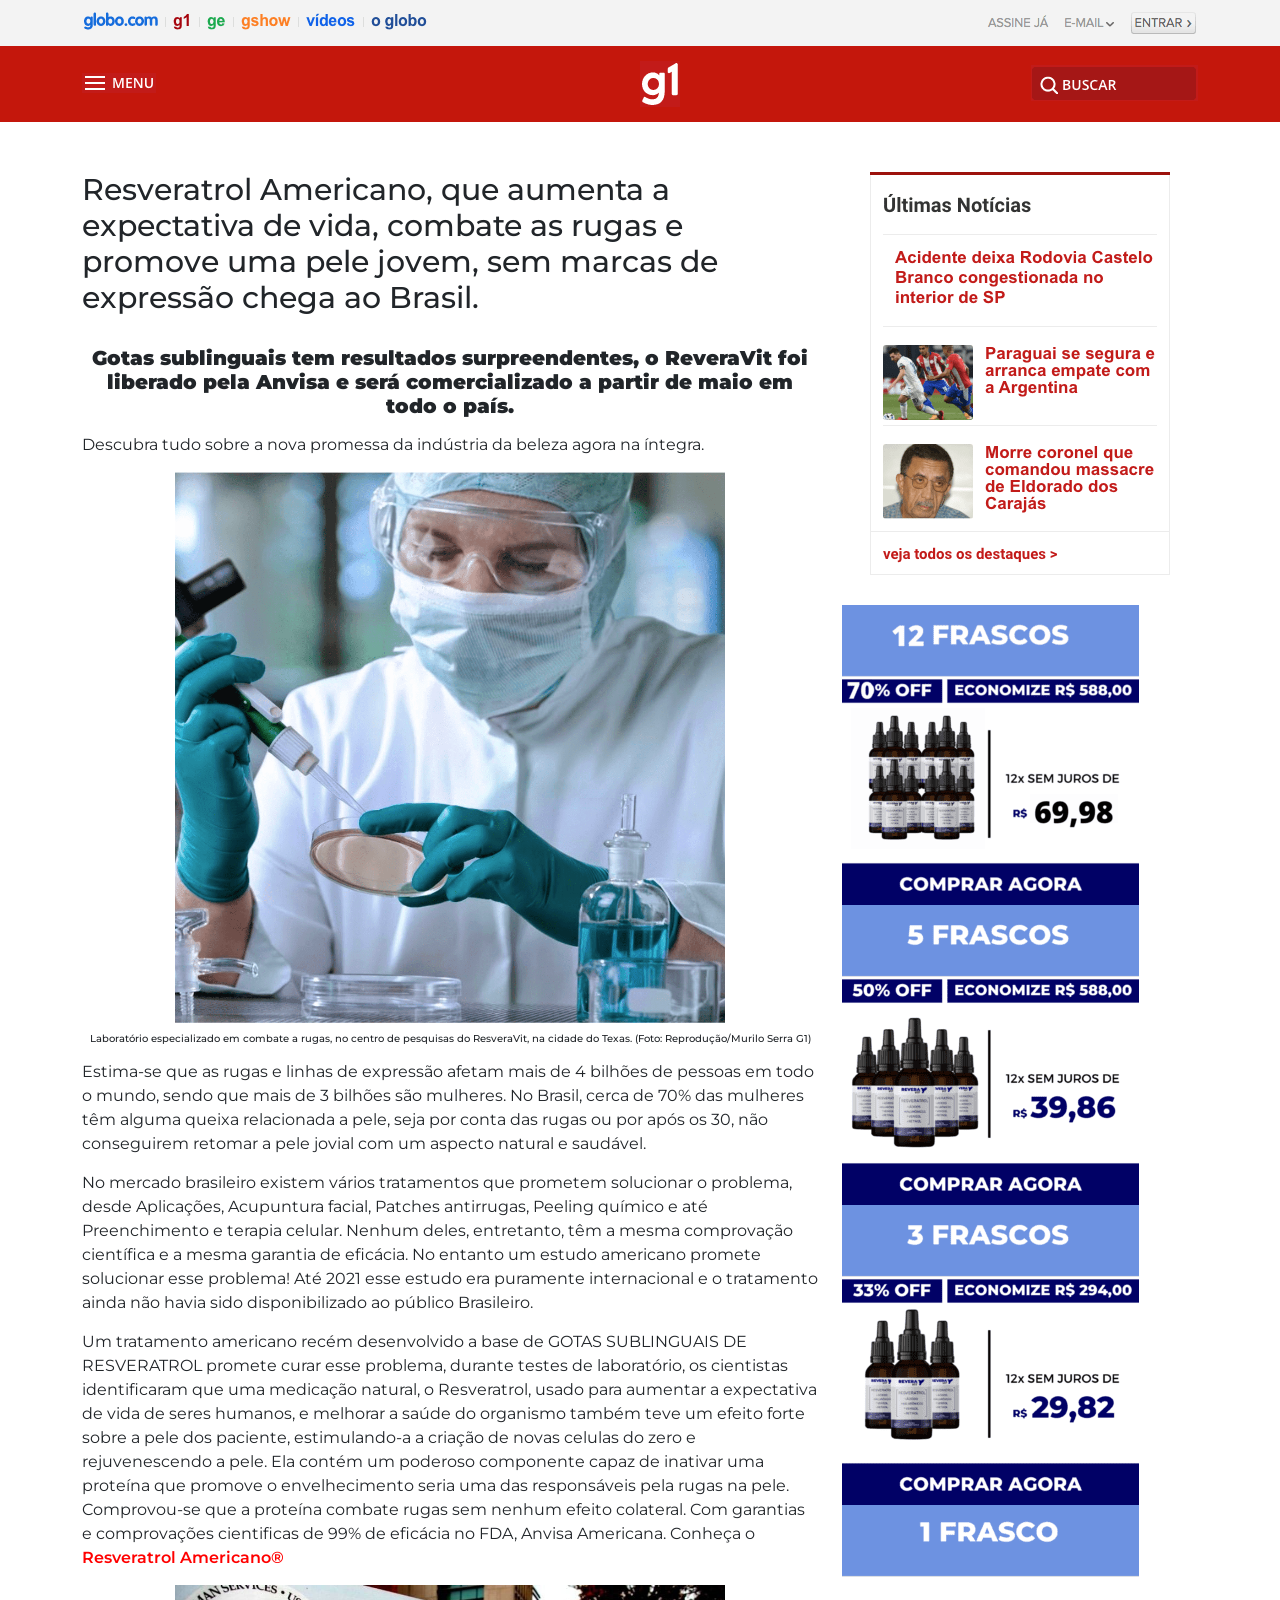
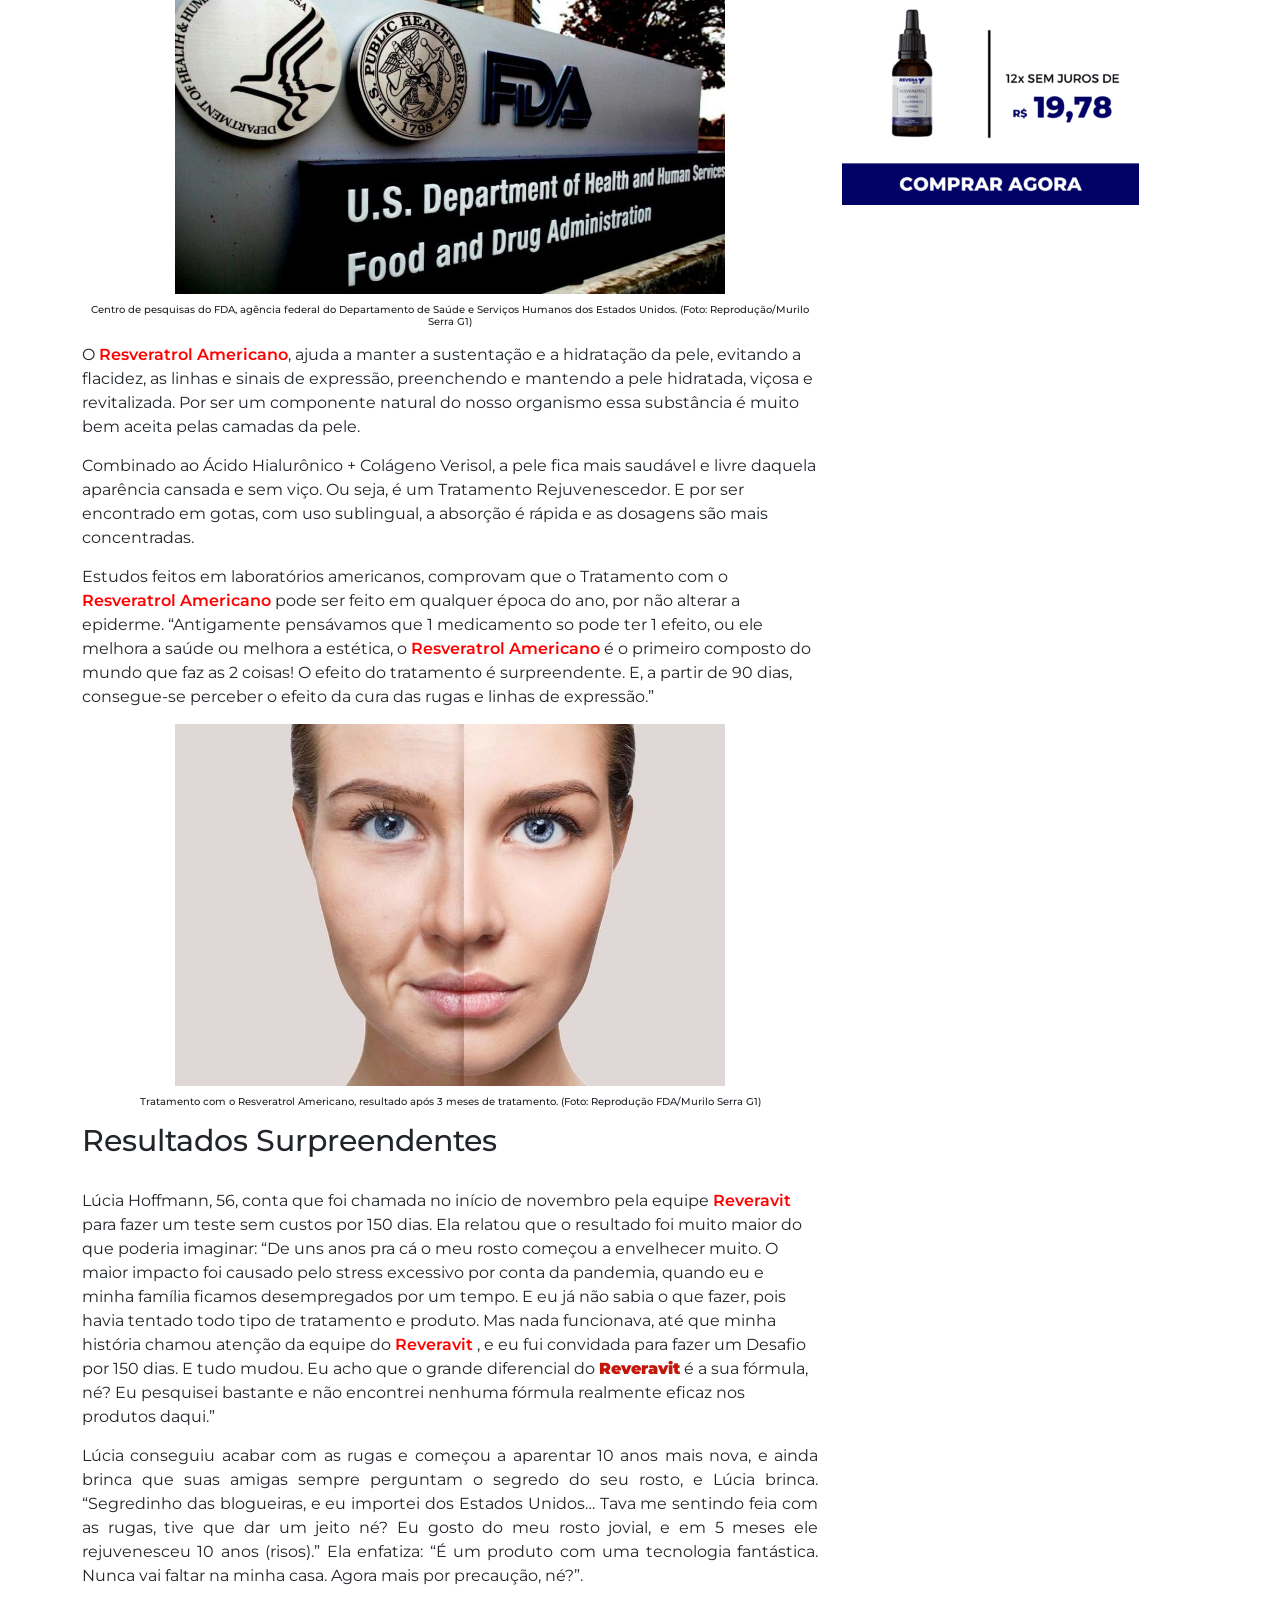
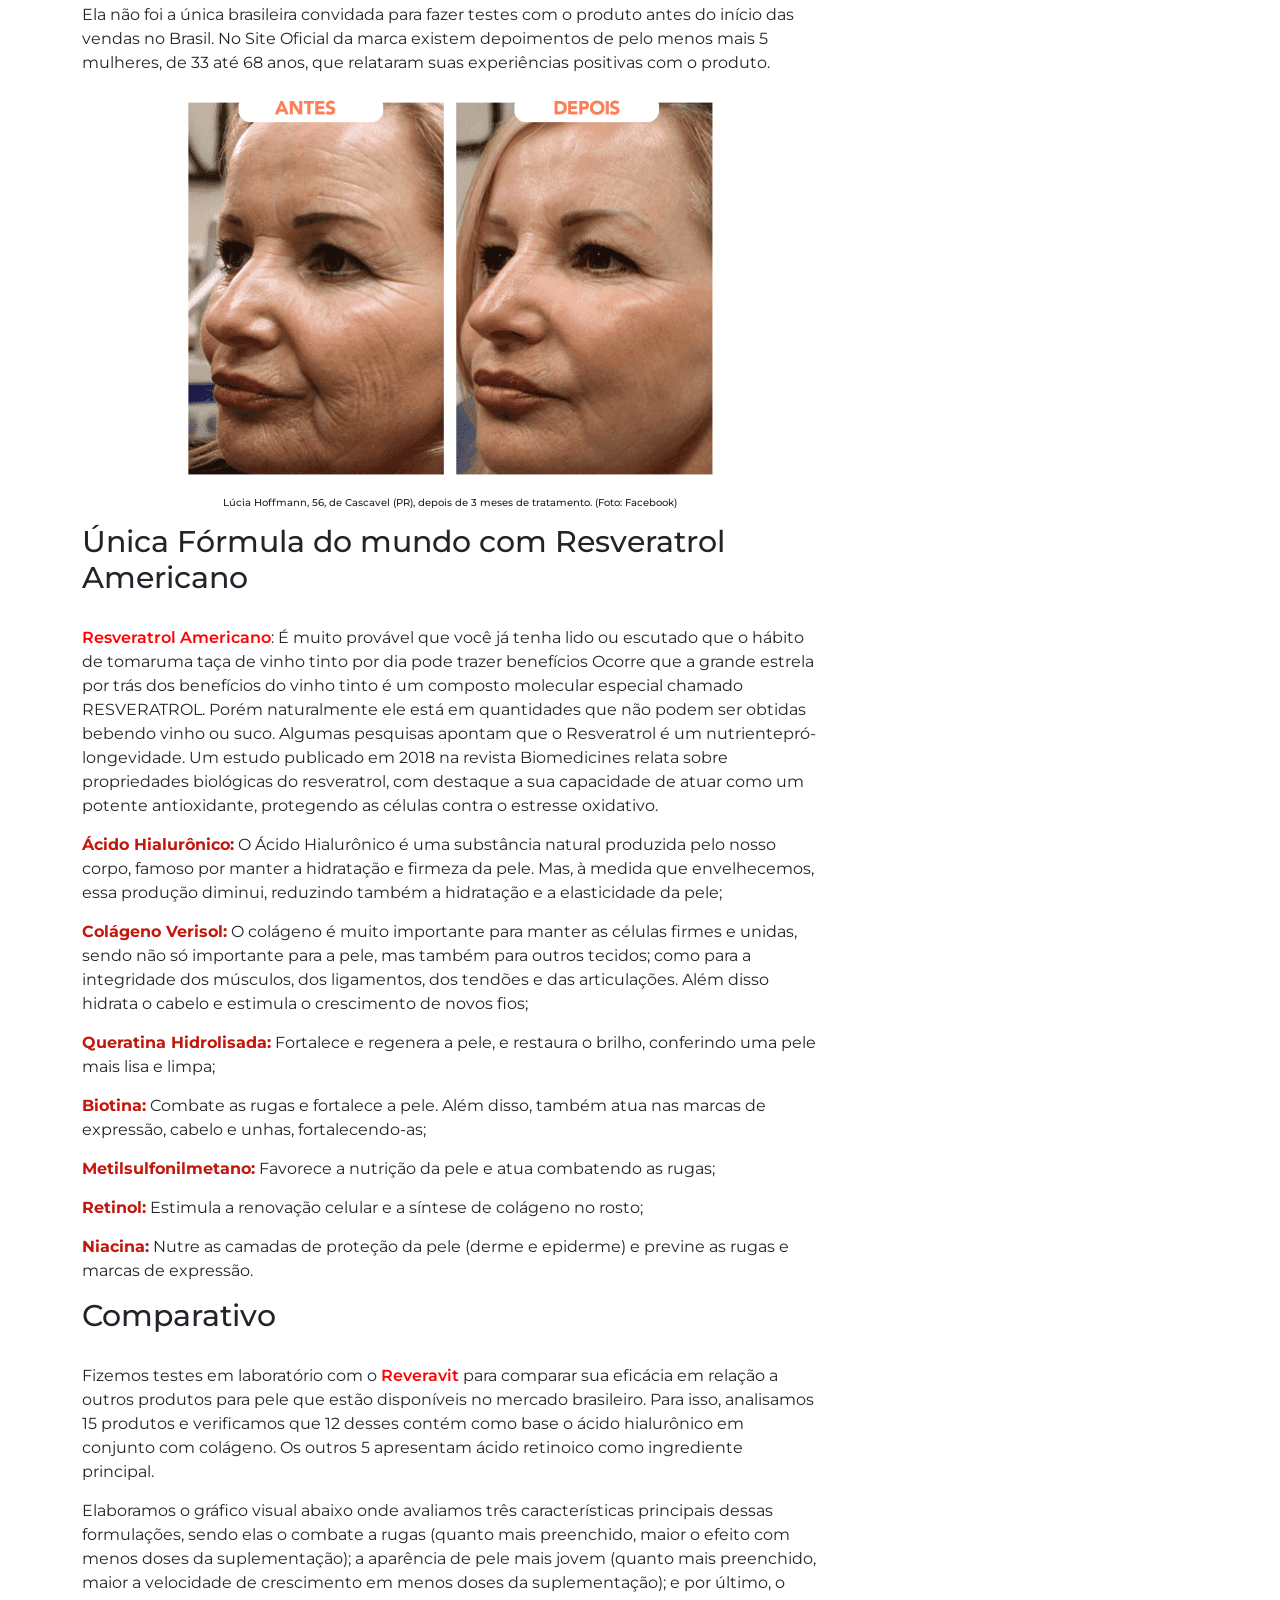
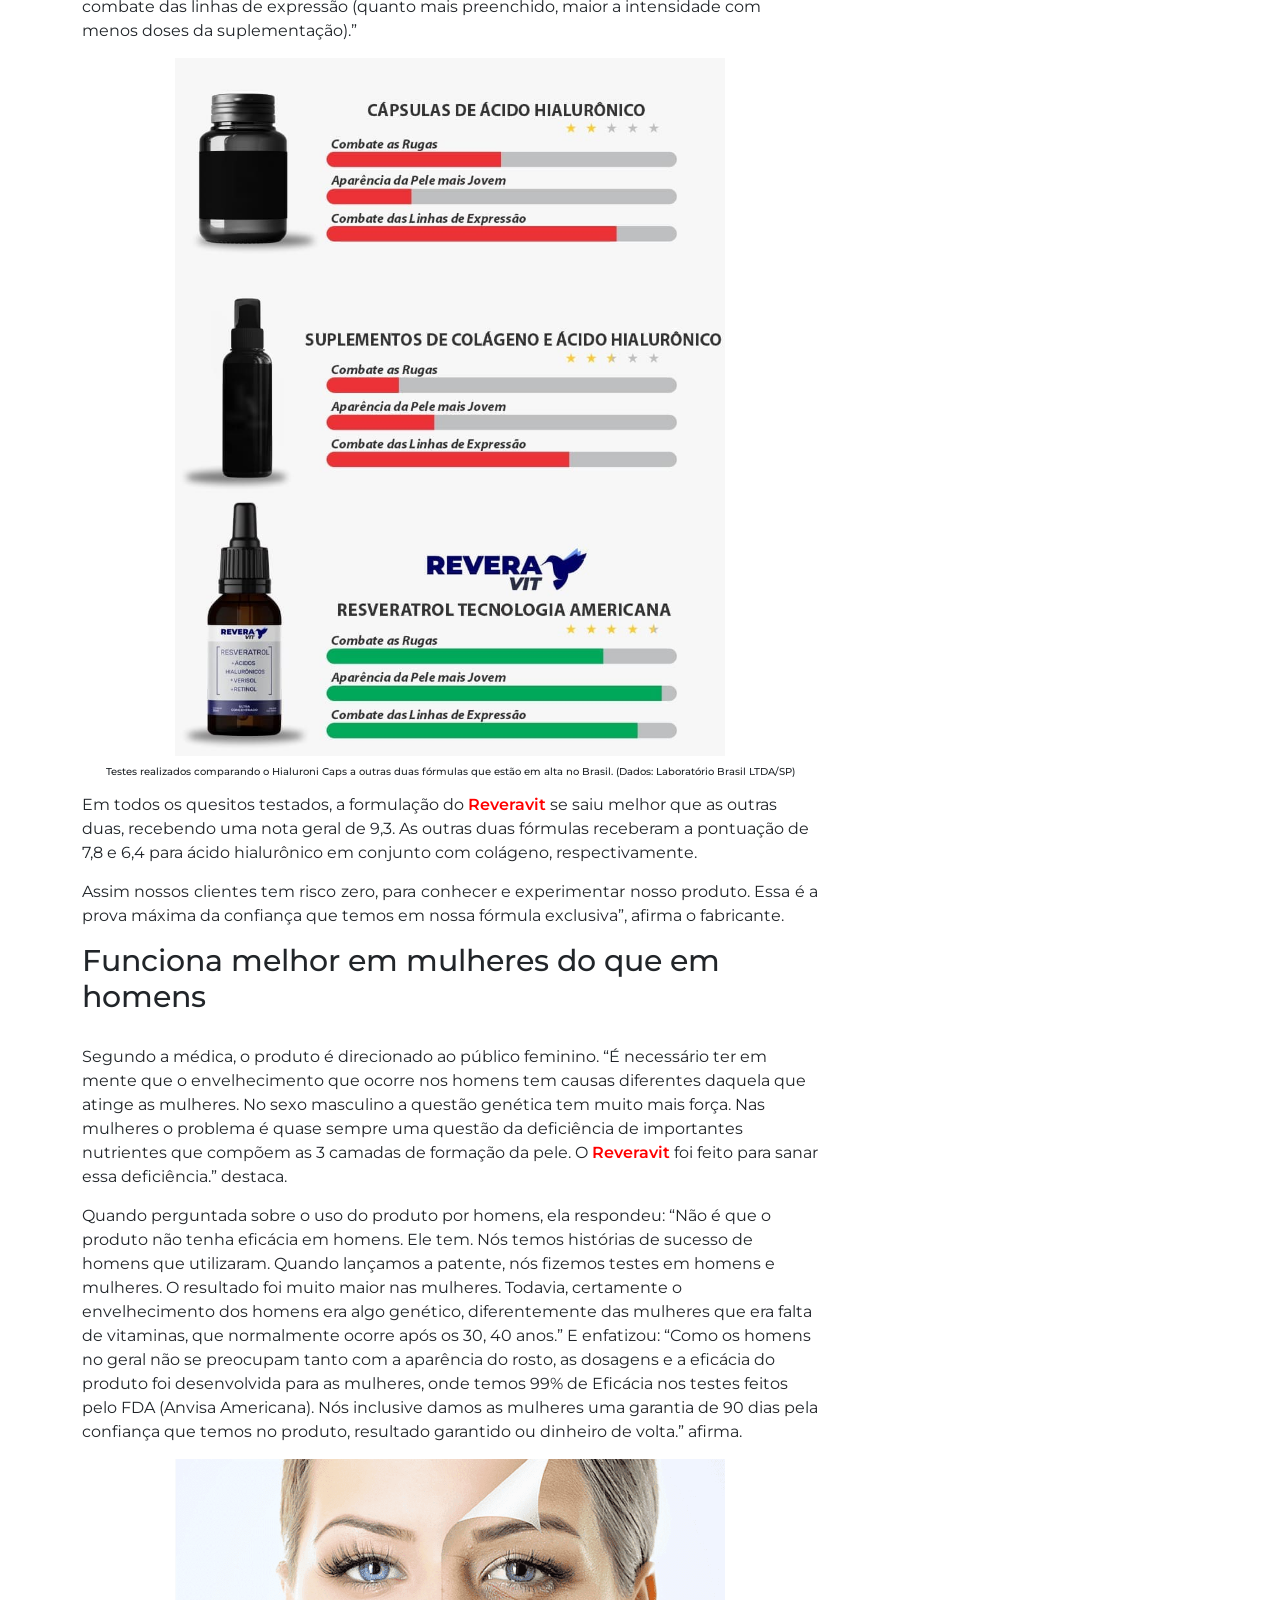
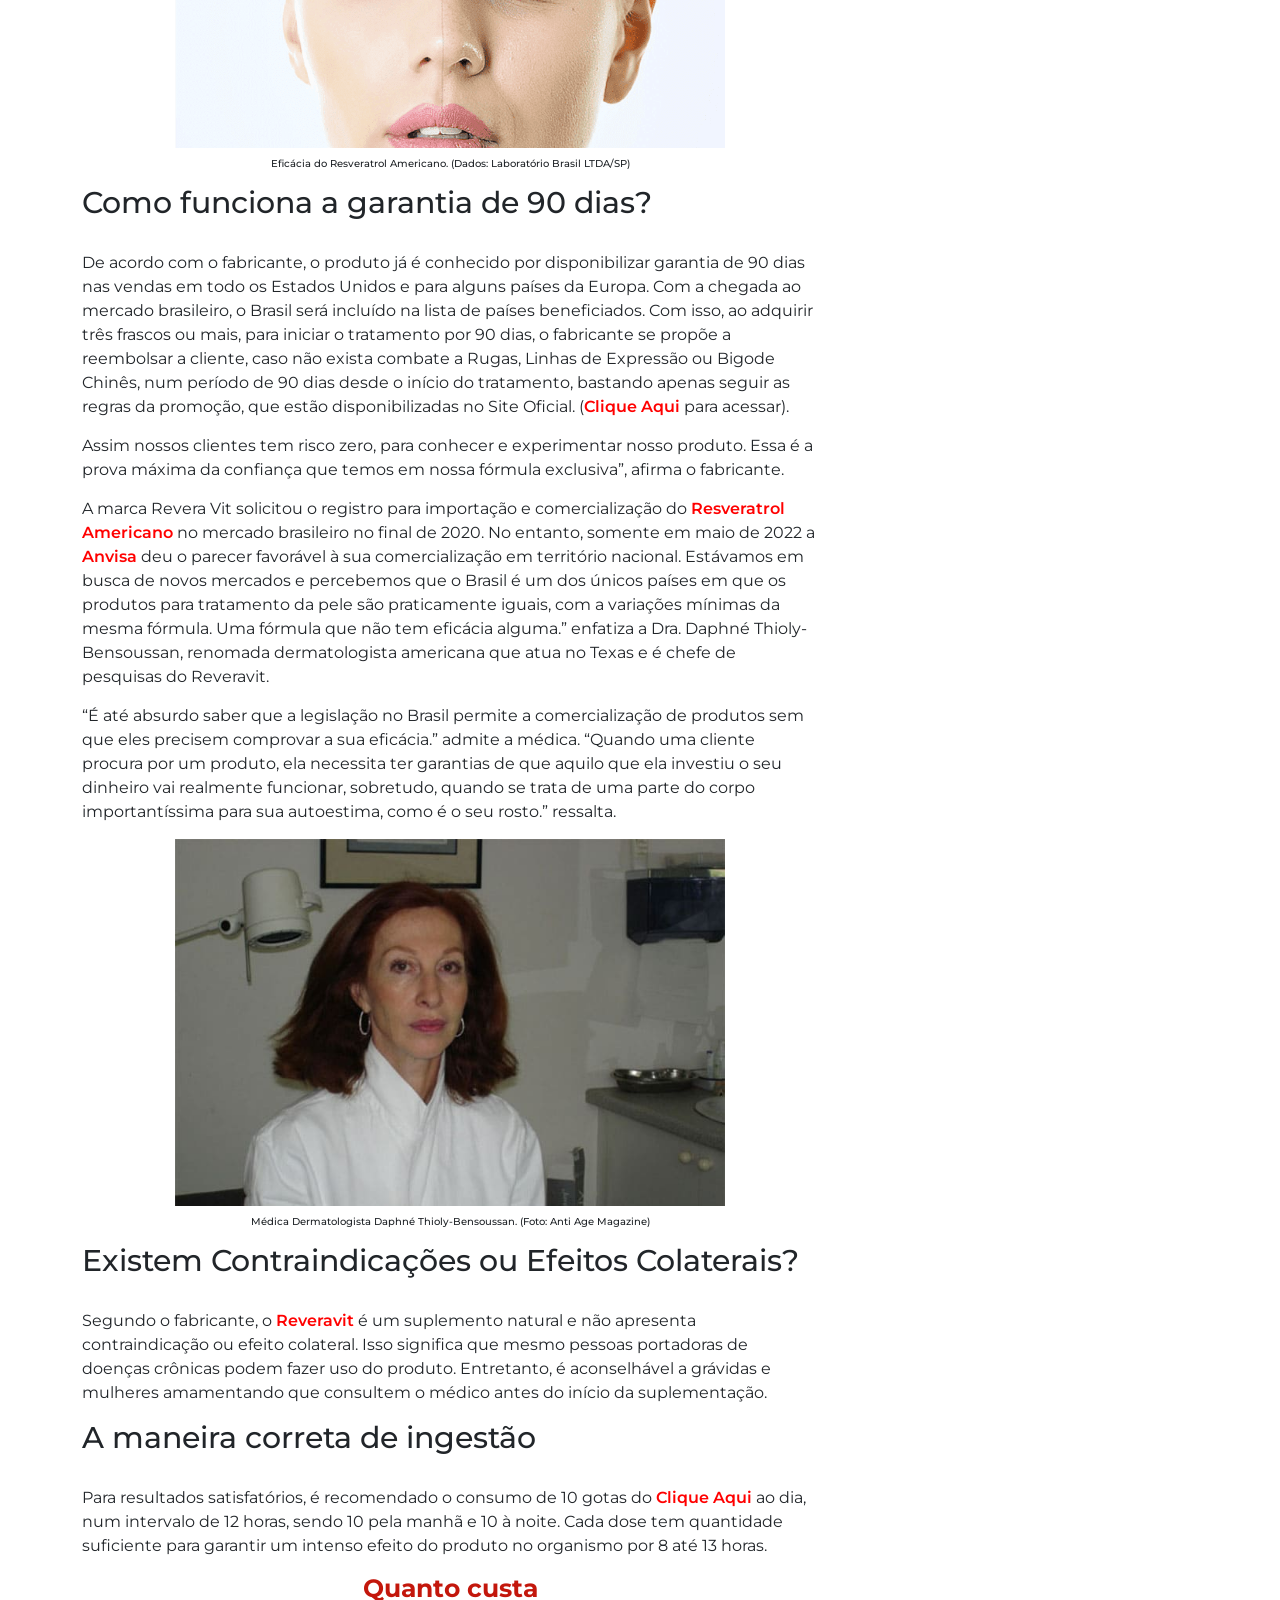
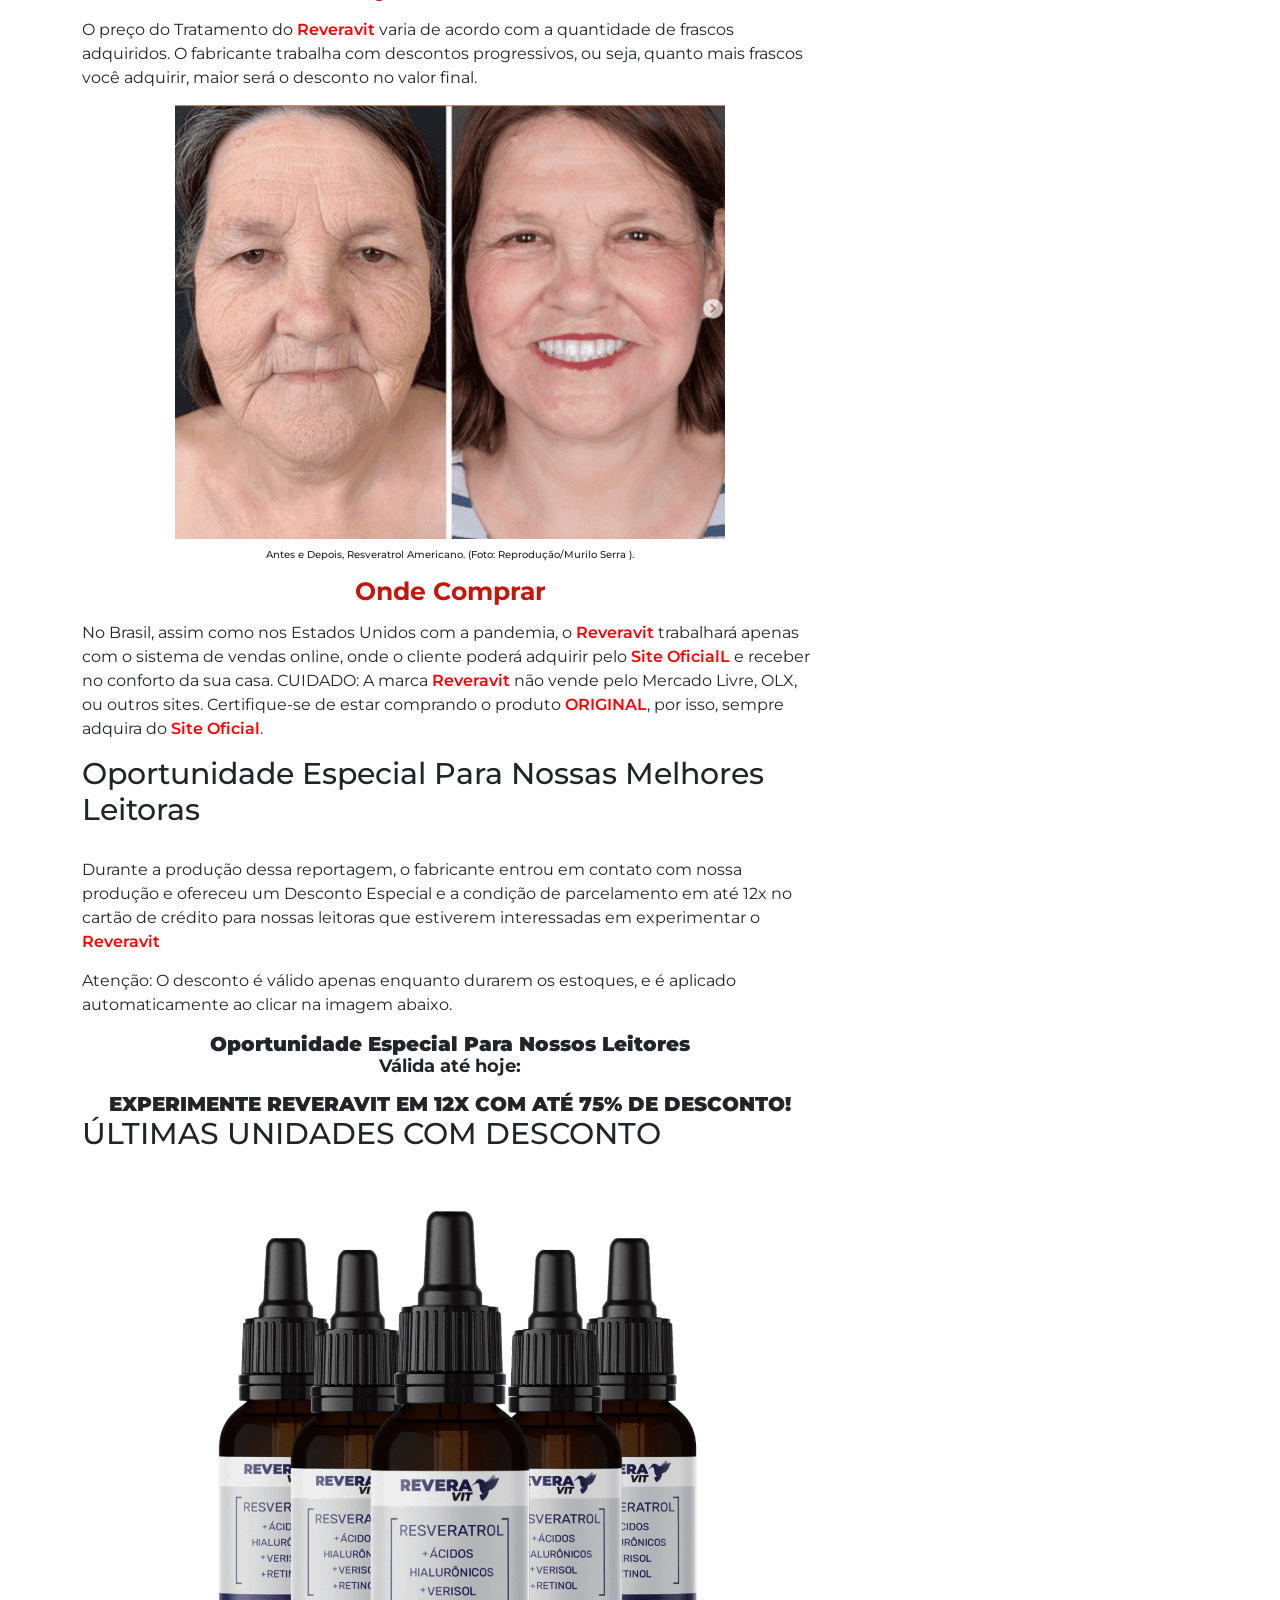
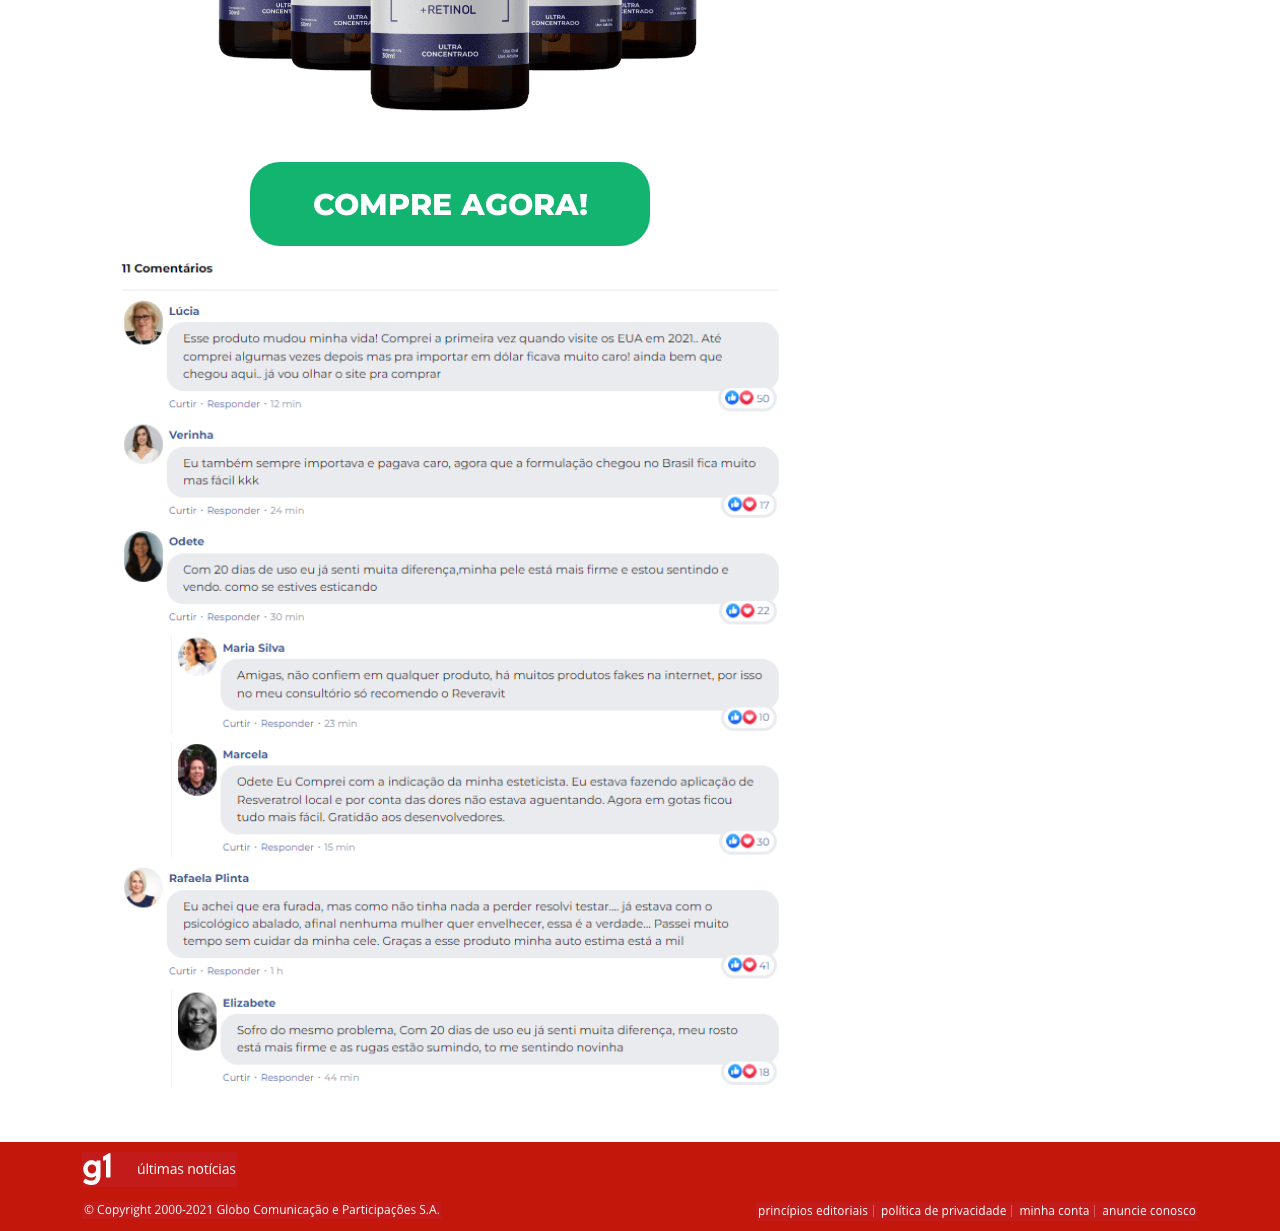
<file: g1/index.html>
<!doctype html>
<html>
<head>
<meta charset="UTF-8">
<meta name="viewport" content="width=device-width, initial-scale=1">
<link rel="shortcut icon" type="image/png" href="img/favicon.png"/>
<title>G1 Globo - Saúde</title>
<link href="style.css" rel="stylesheet" type="text/css" media="all">
<!-- Bootstrap !-->
<link href="https://cdn.jsdelivr.net/npm/bootstrap@5.0.0/dist/css/bootstrap.min.css" rel="stylesheet" integrity="sha384-wEmeIV1mKuiNpC+IOBjI7aAzPcEZeedi5yW5f2yOq55WWLwNGmvvx4Um1vskeMj0" crossorigin="anonymous">
<!-- Bootstrap !-->
<link rel="preconnect" href="https://fonts.gstatic.com">
<link href="https://fonts.googleapis.com/css2?family=Montserrat:ital,wght@0,100;0,200;0,300;0,400;0,500;0,600;0,700;0,800;0,900;1,100;1,200;1,300;1,400;1,500;1,600;1,700;1,800;1,900&display=swap" rel="stylesheet">
</head>
<body>
<header class="topo" id="topo">
	
	<!-- Cabeçalho 01 - Menus Glogo !-->
	<section class="topo-01">
		<div class="container">
			<div class="row">
				
			<div class="col-md-6 col-lg-6 col-sm-6">
				<a href=""><img src="img/m1.png" class="img-fluid m1-img" alt="img"></a>
			</div>
				
			<div class="col-md-6 col-lg-6 col-sm-6">
				<a href=""><img src="img/m2.png" class="img-fluid m2-img" alt="img"></a>
			</div>
				
			</div>
		</div>
	</section>
	<!-- Cabeçalho 01 - Menus Glogo !-->
	
	<!-- Cabeçalho 02 - Nome do programa !-->
	<section class="topo-02">
		<div class="container">
			<div class="row">
				
				<div class="col-md-4 col-lg-4 col-sm-4">
					<a href=""><img src="img/m3.png" class="img-fluid m3-img" alt="img"></a>
				</div>
				
				<div class="col-md-4 col-lg-4 col-sm-4">
					<a href=""><img src="img/m4.png" class="img-fluid m4-img" alt="img"></a>
				</div>
				
				<div class="col-md-4 col-lg-4 col-sm-4">
					<a href=""><img src="img/m5.png" class="img-fluid m5-img" alt="img"></a>
				</div>
				
			</div>
		</div>
	</section>
	<!-- Cabeçalho 02 - Nome do programa !-->
	
</header>
	
<section class="conteudo" id="conteudo">
	<div class="container">
		<div class="row">
			
			<!-- Conteúdo da matéria !-->
			<div class="col-md-8 col-lg-8 col-sm-8">
				
				<div class="materia">
					<h1 style="text-align: left;">Resveratrol Americano, que aumenta a expectativa de vida, combate as rugas e promove uma pele jovem, sem marcas de expressão chega ao Brasil.</h1>
<h4>Gotas sublinguais tem resultados surpreendentes, o ReveraVit foi liberado pela Anvisa e será comercializado a partir de maio em todo o país.</h4>
					<p style="text-align: left;">Descubra tudo sobre a nova promessa da indústria da beleza agora na íntegra.</p>
					<img src="img/img1.png" width="100%" height="100%" alt="Foto Matéria" class="img-materia img-fluid">
					<h6>Laboratório especializado em combate a rugas, no centro de pesquisas do ResveraVit, na cidade do Texas. (Foto: Reprodução/Murilo Serra G1)</h6>
					<p style="text-align: left;">Estima-se que as rugas e linhas de expressão afetam mais de 4 bilhões de pessoas em todo o mundo, sendo que mais de 3 bilhões são mulheres. No Brasil, cerca de 70% das mulheres têm alguma queixa relacionada a pele, seja por conta das rugas ou por após os 30, não conseguirem retomar a pele jovial com um aspecto natural e saudável.</p>
					<p style="text-align: left;">No mercado brasileiro existem vários tratamentos que prometem solucionar o problema, desde Aplicações, Acupuntura facial, Patches antirrugas, Peeling químico e até Preenchimento e terapia celular. Nenhum deles, entretanto, têm a mesma comprovação científica e a mesma garantia de eficácia. No entanto um estudo americano promete solucionar esse problema! Até 2021 esse estudo era puramente internacional e o tratamento ainda não havia sido disponibilizado ao público Brasileiro.</p>
					<p style="text-align: left;">Um tratamento americano recém desenvolvido a base de GOTAS SUBLINGUAIS DE RESVERATROL promete curar esse problema, durante testes de laboratório, os cientistas identificaram que uma medicação natural, o Resveratrol, usado para aumentar a expectativa de vida de seres humanos, e melhorar a saúde do organismo também teve um efeito forte sobre a pele dos paciente, estimulando-a a criação de novas celulas do zero e rejuvenescendo a pele. Ela contém um poderoso componente capaz de inativar uma proteína que promove o envelhecimento seria uma das responsáveis pela rugas na pele. Comprovou-se que a proteína combate rugas sem nenhum efeito colateral. Com garantias e comprovações cientificas de 99% de eficácia no FDA, Anvisa Americana. Conheça o <a href="https://dermafx.site/pv/" style="text-decoration:none"><font color="red">Resveratrol Americano®</font></a></p>
					<img src="img/mono1.jpeg" width="100%" height="100%" alt="Foto Matéria" class="img-materia img-fluid">
					<h6>Centro de pesquisas do FDA, agência federal do Departamento de Saúde e Serviços Humanos dos Estados Unidos. (Foto: Reprodução/Murilo Serra G1)</h6>
					<p style="text-align: left;">O <a href="https://dermafx.site/pv/" style="text-decoration:none"><font color="red">Resveratrol Americano</font></a>, ajuda a manter a sustentação e a hidratação da pele, evitando a flacidez, as linhas e sinais de expressão, preenchendo e mantendo a pele hidratada, viçosa e revitalizada. Por ser um componente natural do nosso organismo essa substância é muito bem aceita pelas camadas da pele.</p>
					<p style="text-align: left;">Combinado ao Ácido Hialurônico + Colágeno Verisol, a pele fica mais saudável e livre daquela aparência cansada e sem viço. Ou seja, é um Tratamento Rejuvenescedor. E por ser encontrado em gotas, com uso sublingual, a absorção é rápida e as dosagens são mais concentradas.</p>
					<p style="text-align: left;">Estudos feitos em laboratórios americanos, comprovam que o Tratamento com o <a href="https://dermafx.site/pv/" style="text-decoration:none"><font color="red">Resveratrol Americano</font></a> pode ser feito em qualquer época do ano, por não alterar a epiderme. “Antigamente pensávamos que 1 medicamento so pode ter 1 efeito, ou ele melhora a saúde ou melhora a estética, o <a href="https://dermafx.site/pv/" style="text-decoration:none"><font color="red">Resveratrol Americano</font></a> é o primeiro composto do mundo que faz as 2 coisas! O efeito do tratamento é surpreendente. E, a partir de 90 dias, consegue-se perceber o efeito da cura das rugas e linhas de expressão.”</p>					
					<img src="img/img3.jpg" width="100%" height="100%" alt="Foto Matéria" class="img-materia img-fluid">
					<h6>Tratamento com o Resveratrol Americano, resultado após 3 meses de tratamento. (Foto: Reprodução FDA/Murilo Serra G1)</h6>
					<h1>Resultados Surpreendentes</h1>
					<p style="text-align: left;">Lúcia Hoffmann, 56, conta que foi chamada no início de novembro pela equipe <a href="https://dermafx.site/pv/" style="text-decoration:none"><font color="red">Reveravit</font></a> para fazer um teste sem custos por 150 dias. Ela relatou que o resultado foi muito maior do que poderia imaginar: “De uns anos pra cá o meu rosto começou a envelhecer muito. O maior impacto foi causado pelo stress excessivo por conta da pandemia, quando eu e minha família ficamos desempregados por um tempo. E eu já não sabia o que fazer, pois havia tentado todo tipo de tratamento e produto. Mas nada funcionava, até que minha história chamou atenção da equipe do <a href="https://dermafx.site/pv/" style="text-decoration:none"><font color="red">Reveravit</font></a> , e eu fui convidada para fazer um Desafio por 150 dias. E tudo mudou. Eu acho que o grande diferencial do <a href="https://dermafx.site/pv/" style="text-decoration:none"><font color="red"><b>Reveravit</font></b></a> é a sua fórmula, né? Eu pesquisei bastante e não encontrei nenhuma fórmula realmente eficaz nos produtos daqui.”</p>
                                      <p>Lúcia conseguiu acabar com as rugas e começou a aparentar 10 anos mais nova, e ainda brinca que suas amigas sempre perguntam o segredo do seu rosto, e Lúcia brinca. “Segredinho das blogueiras, e eu importei dos Estados Unidos… Tava me sentindo feia com as rugas, tive que dar um jeito né? Eu gosto do meu rosto jovial, e em 5 meses ele rejuvenesceu 10 anos (risos).” Ela enfatiza: “É um produto com uma tecnologia fantástica. Nunca vai faltar na minha casa. Agora mais por precaução, né?”.</p>
					<p style="text-align: left;">Ela não foi a única brasileira convidada para fazer testes com o produto antes do início das vendas no Brasil. No Site Oficial da marca existem depoimentos de pelo menos mais 5 mulheres, de 33 até 68 anos, que relataram suas experiências positivas com o produto.</p>
					<img src="img/img5.png" width="100%" height="100%" alt="Foto Matéria" class="img-materia img-fluid">
                                        <h6>Lúcia Hoffmann, 56, de Cascavel (PR), depois de 3 meses de tratamento. (Foto: Facebook)</h6>
                                        <h1>Única Fórmula do mundo com Resveratrol Americano</h1>
					<p style="text-align: left;"><a href="https://dermafx.site/pv/" style="text-decoration:none"><font color="red">Resveratrol Americano</font></a>: É muito provável que você já tenha lido ou escutado que o hábito de tomaruma taça de vinho tinto por dia pode trazer benefícios Ocorre que a grande estrela por trás dos benefícios do vinho tinto é um composto molecular especial chamado RESVERATROL. Porém naturalmente ele está em quantidades que não podem ser obtidas bebendo vinho ou suco. Algumas pesquisas apontam que o Resveratrol é um nutrientepró-longevidade. Um estudo publicado em 2018 na revista Biomedicines relata sobre propriedades biológicas do resveratrol, com destaque a sua capacidade de atuar como um potente antioxidante, protegendo as células contra o estresse oxidativo.</p>
                                        <p style="text-align: left;"><b>Ácido Hialurônico:</b> O Ácido Hialurônico é uma substância natural produzida pelo nosso corpo, famoso por manter a hidratação e firmeza da pele. Mas, à medida que envelhecemos, essa produção diminui, reduzindo também a hidratação e a elasticidade da pele;</p>
                                        <p style="text-align: left;"><b>Colágeno Verisol:</b> O colágeno é muito importante para manter as células firmes e unidas, sendo não só importante para a pele, mas também para outros tecidos; como para a integridade dos músculos, dos ligamentos, dos tendões e das articulações. Além disso hidrata o cabelo e estimula o crescimento de novos fios;</p>
                                        <p style="text-align: left;"><b>Queratina Hidrolisada:</b> Fortalece e regenera a pele, e restaura o brilho, conferindo uma pele mais lisa e limpa; </p>
                                        <p style="text-align: left;"><b>Biotina:</b> Combate as rugas e fortalece a pele. Além disso, também atua nas marcas de expressão, cabelo e unhas, fortalecendo-as;</p>
                                        <p style="text-align: left;"><b>Metilsulfonilmetano:</b> Favorece a nutrição da pele e atua combatendo as rugas;</p>
                                        <p style="text-align: left;"><b>Retinol:</b> Estimula a renovação celular e a síntese de colágeno no rosto; </p>
                                        <p style="text-align: left;"><b>Niacina:</b> Nutre as camadas de proteção da pele (derme e epiderme) e previne as rugas e marcas de expressão.</p>
                                        <h1>Comparativo</h1>
                                        <p style="text-align: left;">Fizemos testes em laboratório com o <a href="https://dermafx.site/pv/" style="text-decoration:none"><font color="red">Reveravit</font></a> para comparar sua eficácia em relação a outros produtos para pele que estão disponíveis no mercado brasileiro. Para isso, analisamos 15 produtos e verificamos que 12 desses contém como base o ácido hialurônico em conjunto com colágeno. Os outros 5 apresentam ácido retinoico como ingrediente principal.</p>
                                        <p style="text-align: left;">Elaboramos o gráfico visual abaixo onde avaliamos três características principais dessas formulações, sendo elas o combate a rugas (quanto mais preenchido, maior o efeito com menos doses da suplementação); a aparência de pele mais jovem (quanto mais preenchido, maior a velocidade de crescimento em menos doses da suplementação); e por último, o combate das linhas de expressão  (quanto mais preenchido, maior a intensidade com menos doses da suplementação).”</p>
					<a href="https://dermafx.site/pv/"><img src="img/img6.jpg" width="100%" height="100%" alt="Foto Matéria" class="img-materia img-fluid"></a>
					<h6>Testes realizados comparando o Hialuroni Caps a outras duas fórmulas que estão em alta no Brasil. (Dados: Laboratório Brasil LTDA/SP)</h6>
					<p style="text-align: left;">Em todos os quesitos testados, a formulação do <a href="https://dermafx.site/pv/" style="text-decoration:none"><font color="red">Reveravit</font></a> se saiu melhor que as outras duas, recebendo uma nota geral de 9,3. As outras duas fórmulas receberam a pontuação de 7,8 e 6,4 para ácido hialurônico em conjunto com colágeno, respectivamente.</p>
                                        <p style="text-aling: left;">Assim nossos clientes tem risco zero, para conhecer e experimentar nosso produto. Essa é a prova máxima da confiança que temos em nossa fórmula exclusiva”, afirma o fabricante.</p>
					<h1>Funciona melhor em mulheres do que em homens</h1>
					<p style="text-align: left;">Segundo a médica, o produto é direcionado ao público feminino. “É necessário ter em mente que o envelhecimento que ocorre nos homens tem causas diferentes daquela que atinge as mulheres. No sexo masculino a questão genética tem muito mais força. Nas mulheres o problema é quase sempre uma questão da deficiência de importantes nutrientes que compõem as 3 camadas de formação da pele. O <a href="https://dermafx.site/pv/" style="text-decoration:none"><font color="red">Reveravit</font></a> foi feito para sanar essa deficiência.” destaca.</p>
                                        <p style="text-align: left;">Quando perguntada sobre o uso do produto por homens, ela respondeu: “Não é que o produto não tenha eficácia em homens. Ele tem. Nós temos histórias de sucesso de homens que utilizaram. Quando lançamos a patente, nós fizemos testes em homens e mulheres. O resultado foi muito maior nas mulheres. Todavia, certamente o envelhecimento dos homens era algo genético, diferentemente das mulheres que era falta de vitaminas, que normalmente ocorre após os 30, 40 anos.” E enfatizou: “Como os homens no geral não se preocupam tanto com a aparência do rosto, as dosagens e a eficácia do produto foi desenvolvida para as mulheres, onde temos 99% de Eficácia nos testes feitos pelo FDA (Anvisa Americana). Nós inclusive damos as mulheres uma garantia de 90 dias pela confiança que temos no produto, resultado garantido ou dinheiro de volta.” afirma.</p>
                                        <img src="img/s.png" width="100%" height="100%" alt="Foto Matéria" class="img-materia img-fluid">
                                        <h6>Eficácia do Resveratrol Americano. (Dados: Laboratório Brasil LTDA/SP)</h6>
                                        <h1>Como funciona a garantia de 90 dias?</h1>
					<p style="text-align: left;">De acordo com o fabricante, o produto já é conhecido por disponibilizar garantia de 90 dias nas vendas em todo os Estados Unidos e para alguns países da Europa. Com a chegada ao mercado brasileiro, o Brasil será incluído na lista de países beneficiados. Com isso, ao adquirir três frascos ou mais, para iniciar o tratamento por 90 dias, o fabricante se propõe a reembolsar a cliente, caso não exista combate a Rugas, Linhas de Expressão ou Bigode Chinês, num período de 90 dias desde o início do tratamento, bastando apenas seguir as regras da promoção, que estão disponibilizadas no Site Oficial. (<a href="https://dermafx.site/pv/" style="text-decoration:none"><font color="red">Clique Aqui</font></a> para acessar).</p>
                                        <p style="text-align: left;">Assim nossos clientes tem risco zero, para conhecer e experimentar nosso produto. Essa é a prova máxima da confiança que temos em nossa fórmula exclusiva”, afirma o fabricante.</p>
                                        <p style="text-align: left;">A marca Revera Vit solicitou o registro para importação e comercialização do <a href="https://dermafx.site/pv/" style="text-decoration:none"><font color="red">Resveratrol Americano</font></a> no mercado brasileiro no final de 2020. No entanto, somente em maio de 2022 a <a href="https://dermafx.site/pv/" style="text-decoration:none" style="text-decoration:none"><font color="red">Anvisa</font></a> deu o parecer favorável à sua comercialização em território nacional. Estávamos em busca de novos mercados e percebemos que o Brasil é um dos únicos países em que os produtos para tratamento da pele são praticamente iguais, com a variações mínimas da mesma fórmula. Uma fórmula que não tem eficácia alguma.” enfatiza a Dra. Daphné Thioly-Bensoussan, renomada dermatologista americana que atua no Texas e é chefe de pesquisas do Reveravit.</p>
                                        <p style="text-align: left;">“É até absurdo saber que a legislação no Brasil permite a comercialização de produtos sem que eles precisem comprovar a sua eficácia.” admite a médica. “Quando uma cliente procura por um produto, ela necessita ter garantias de que aquilo que ela investiu o seu dinheiro vai realmente funcionar, sobretudo, quando se trata de uma parte do corpo importantíssima para sua autoestima, como é o seu rosto.” ressalta.</p>
                                        <img src="img/img7.jpg" width="100%" height="100%" alt="Foto Matéria" class="img-materia img-fluid">
                                        <h6>Médica Dermatologista Daphné Thioly-Bensoussan. (Foto: Anti Age Magazine)</h6>
                                        <h1>Existem Contraindicações ou Efeitos Colaterais?</h1>
                                        <p style="text-align: left;">Segundo o fabricante, o <a href="https://dermafx.site/pv/" style="text-decoration:none"><font color="red">Reveravit</font></a> é um suplemento natural e não apresenta contraindicação ou efeito colateral. Isso significa que mesmo pessoas portadoras de doenças crônicas podem fazer uso do produto. Entretanto, é aconselhável a grávidas e mulheres amamentando que consultem o médico antes do início da suplementação.</p>
                                        <h1>A maneira correta de ingestão</h1>
                                        <p style="text-align: left;">Para resultados satisfatórios, é recomendado o consumo de 10 gotas do <a href="https://dermafx.site/pv/" style="text-decoration:none"><font color="red">Clique Aqui</font></a> ao dia, num intervalo de 12 horas, sendo 10 pela manhã e 10 à noite. Cada dose tem quantidade suficiente para garantir um intenso efeito do produto no organismo por 8 até 13 horas.</p>
                                        <h2>Quanto custa</h2>
					<p style="text-align: left;">O preço do Tratamento do <a href="https://dermafx.site/pv/" style="text-decoration:none"><font color="red">Reveravit</font></a> varia de acordo com a quantidade de frascos adquiridos. O fabricante trabalha com descontos progressivos, ou seja, quanto mais frascos você adquirir, maior será o desconto no valor final.</p>
                                        <img src="img/img8.png" width="100%" height="100%" alt="Foto Matéria" class="img-materia img-fluid">
                                        <h6>Antes e Depois, Resveratrol Americano. (Foto: Reprodução/Murilo Serra ).</h6>
					<h2>Onde Comprar</h2>
					<p style="text-align: left;">No Brasil, assim como nos Estados Unidos com a pandemia, o <a href="https://dermafx.site/pv/" style="text-decoration:none"><font color="red">Reveravit</font></a> trabalhará apenas com o sistema de vendas online, onde o cliente poderá adquirir pelo <a href="https://dermafx.site/pv/" style="text-decoration:none"><font color="red">Site OficialL</font></a> e receber no conforto da sua casa. CUIDADO: A marca <a href="https://dermafx.site/pv/" style="text-decoration:none"><font color="red">Reveravit</font></a> não vende pelo Mercado Livre, OLX, ou outros sites. Certifique-se de estar comprando o produto <a href="https://dermafx.site/pv/" style="text-decoration:none"><font color="red">ORIGINAL</font></a>, por isso, sempre adquira do <a href="https://dermafx.site/pv/" style="text-decoration:none"><font color="red">Site Oficial</font></a>.</p>
                                        <h1>Oportunidade Especial Para Nossas Melhores Leitoras</h1>
                                        <p style="text-align: left;">Durante a produção dessa reportagem, o fabricante entrou em contato com nossa produção e ofereceu um Desconto Especial e a condição de parcelamento em até 12x no cartão de crédito para nossas leitoras que estiverem interessadas em experimentar o <a href="https://dermafx.site/pv/" style="text-decoration:none"><font color="red">Reveravit</font></a></p>
                                        <p style="text-align: left;">Atenção: O desconto é válido apenas enquanto durarem os estoques, e é aplicado automaticamente ao clicar na imagem abaixo.</p>
                                        <h4 style="text-align: center;">Oportunidade Especial Para Nossos Leitores</h4>
					<h5 style="text-align: center;">Válida até hoje:</h5>
					
					<h4>EXPERIMENTE REVERAVIT EM 12X COM ATÉ 75% DE DESCONTO!</h4>
					
					<h1>ÚLTIMAS UNIDADES COM DESCONTO</h1>
					<img src="img/anvisa.png" class="img-fluid" alt="img">
					<a href="https://dermafx.site/pv/" class="bt-adv-oferta">COMPRE AGORA!</a>
					
				</div>
			
				<div class="comentarios-g1">
					<img src="img/comentarios.png" class="img-fluid comentarios-g1-img" alt="img">
				</div>
				
			</div>
			<!-- Conteúdo da matéria !-->
			
			<!-- Coluna lateral com oferta !-->
			<div class="col-md-4 col-lg-4 col-sm-4">
				
				<div class="bloco-mini-noticias">
					<img src="img/mini-news.png" class="img-fluid mini-news" alt="img">
				</div>
				
				<!-- Ofertas ADV !-->
				<div class="bloco-banners-oferta">
					
					<!-- Links banners oferta 12 potes !-->
                                        <a href="https://ev.braip.com/campanhas/cpa/camdnz014?split=12" target="_blank">
						<img src="img/12pt.png" class="img-fluid 12pots" alt="img">
					</a>
					<!-- Links banners oferta 12 potes !-->
						
					<!-- Links banners oferta 5 potes !-->	
					<a href="https://ev.braip.com/campanhas/cpa/camo87ep9?split=12" target="_blank">
						<img src="img/5pt.png" class="img-fluid 5pots" alt="img">
					</a>
					<!-- Links banners oferta 5 potes !-->
					
					<!-- Links banners oferta 3 potes !-->
					<a href="https://ev.braip.com/campanhas/cpa/camjpzyx7?split=12" target="_blank">
						<img src="img/3pt.png" class="img-fluid 3pots" alt="img">
					</a>
					<!-- Links banners oferta 3 potes !-->
					
					<!-- Links banners oferta 1 pote !-->
					<a href="https://ev.braip.com/campanhas/cpa/camkklpvn?split=12" target="_blank">
						<img src="img/1pt.png" class="img-fluid 1pots" alt="img">
					</a>
					<!-- Links banners oferta 1 pote !-->
					
				</div>
				<!-- Ofertas ADV !-->
				
			</div>
			<!-- Coluna lateral com oferta !-->
			
		</div>
	</div>
</section>
	
	
<footer class="rodape" id="rodape">
	<div class="container">
		<div class="row">
			
			<div class="col-md-12 col-lg-12 col-sm-12">
				<a href=""><img src="img/f1.png" class="img-fluid f1-img" alt="img"></a>
			</div>
			
			<div class="col-md-6 col-lg-6 col-sm-6">
				<a href=""><img src="img/f2.png" class="img-fluid f2-img" alt="img"></a>
			</div>
			
			<div class="col-md-6 col-lg-6 col-sm-6">
				<a href=""><img src="img/f3.png" class="img-fluid f3-img" alt="img"></a>
			</div>
			
		</div>
	</div>
</footer>
	
<!-- Optional JavaScript; choose one of the two! -->	
<script src="https://cdn.jsdelivr.net/npm/@popperjs/core@2.9.2/dist/umd/popper.min.js" integrity="sha384-IQsoLXl5PILFhosVNubq5LC7Qb9DXgDA9i+tQ8Zj3iwWAwPtgFTxbJ8NT4GN1R8p" crossorigin="anonymous"></script>
<script src="https://cdn.jsdelivr.net/npm/bootstrap@5.0.0/dist/js/bootstrap.min.js" integrity="sha384-lpyLfhYuitXl2zRZ5Bn2fqnhNAKOAaM/0Kr9laMspuaMiZfGmfwRNFh8HlMy49eQ" crossorigin="anonymous"></script>	
<script src="https://cdn.jsdelivr.net/npm/bootstrap@5.0.0/dist/js/bootstrap.bundle.min.js" integrity="sha384-p34f1UUtsS3wqzfto5wAAmdvj+osOnFyQFpp4Ua3gs/ZVWx6oOypYoCJhGGScy+8" crossorigin="anonymous"></script>	
<!-- Optional JavaScript; choose one of the two! -->
</body>
</html>
</file>
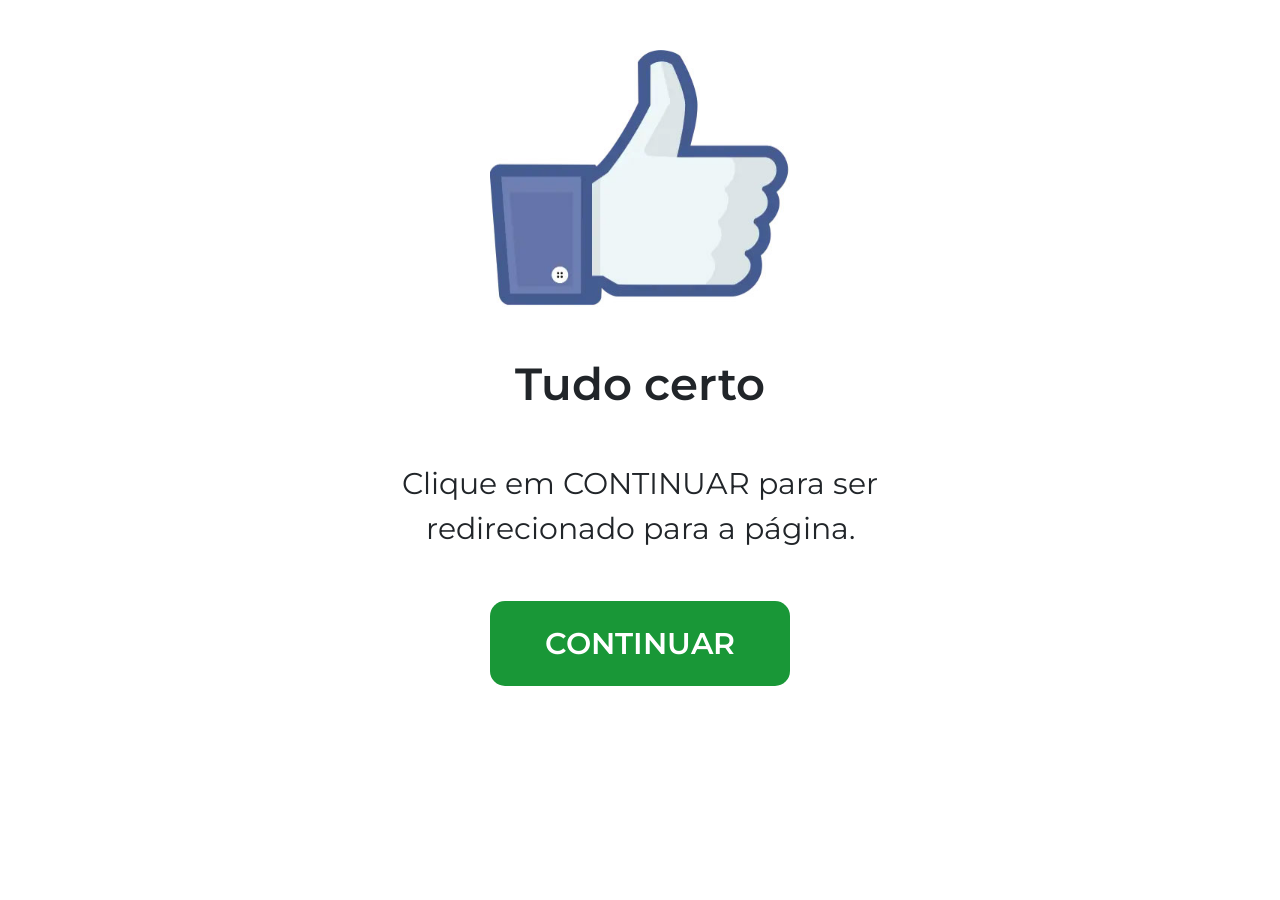
<file: presell/index.html>
<!doctype html>
<html>
<head>
<meta charset="UTF-8">
<meta name="viewport" content="width=device-width, initial-scale=1">
<link rel="shortcut icon" type="image/png" href="img/favicon.png"/>
<title>Tudo Certo</title>
<!-- Css Bootstrap !-->
<link href="https://cdn.jsdelivr.net/npm/bootstrap@5.2.0-beta1/dist/css/bootstrap.min.css" rel="stylesheet" integrity="sha384-0evHe/X+R7YkIZDRvuzKMRqM+OrBnVFBL6DOitfPri4tjfHxaWutUpFmBp4vmVor" crossorigin="anonymous">
<!-- Css Bootstrap !-->
<link href="assets/style.css" rel="stylesheet" type="text/css" media="all">
<!-- Google Fontes !-->
<link rel="preconnect" href="https://fonts.googleapis.com">
<link rel="preconnect" href="https://fonts.gstatic.com" crossorigin>
<link href="https://fonts.googleapis.com/css2?family=Montserrat:ital,wght@0,100;0,200;0,300;0,400;0,500;0,600;0,700;0,800;0,900;1,100;1,200;1,300;1,400;1,500;1,600;1,700;1,800;1,900&display=swap" rel="stylesheet">	
<!-- Google Fontes !-->

<!-- Pixel aqui !-->
</head>

<body>
	
<header class="header" id="header">
	<div class="container">
		<div class="row">
			<div class="col-md-12 col-lg-12 col-sm-12">
				<img src="img/like.jpg" width="100%" height="100%" class="img-fluid">
			</div>
		</div>
	</div>	
</header>

<main class="main" id="main">
	<section class="content" id="content">
		<div class="container">
			<div class="row">
				<div class="col-md-12 col-lg-12 col-sm-12">
					<h1>Tudo certo</h1>
					<p>Clique em CONTINUAR para ser <br>redirecionado para a página.</p>
				</div>
			</div>
		</div>
	</section>	
</main>
	
<footer class="footer" id="footer">
	<div class="container">
		<div class="row">
			<div class="col-md-12 col-lg-12 col-sm-12">
				<!-- Link destino do presell !-->
				<a href="https://dermaefix.com.br/vsldermafx/" class="cta-pre">Continuar</a>
			</div>
		</div>
	</div>	
</footer>
	
<!-- Script JS Bootstrap !-->
<script src="https://cdn.jsdelivr.net/npm/@popperjs/core@2.11.5/dist/umd/popper.min.js" integrity="sha384-Xe+8cL9oJa6tN/veChSP7q+mnSPaj5Bcu9mPX5F5xIGE0DVittaqT5lorf0EI7Vk" crossorigin="anonymous"></script>
<script src="https://cdn.jsdelivr.net/npm/bootstrap@5.2.0-beta1/dist/js/bootstrap.min.js" integrity="sha384-kjU+l4N0Yf4ZOJErLsIcvOU2qSb74wXpOhqTvwVx3OElZRweTnQ6d31fXEoRD1Jy" crossorigin="anonymous"></script>
<!-- Script JS Bootstrap !-->
</body>
</html>
</file>
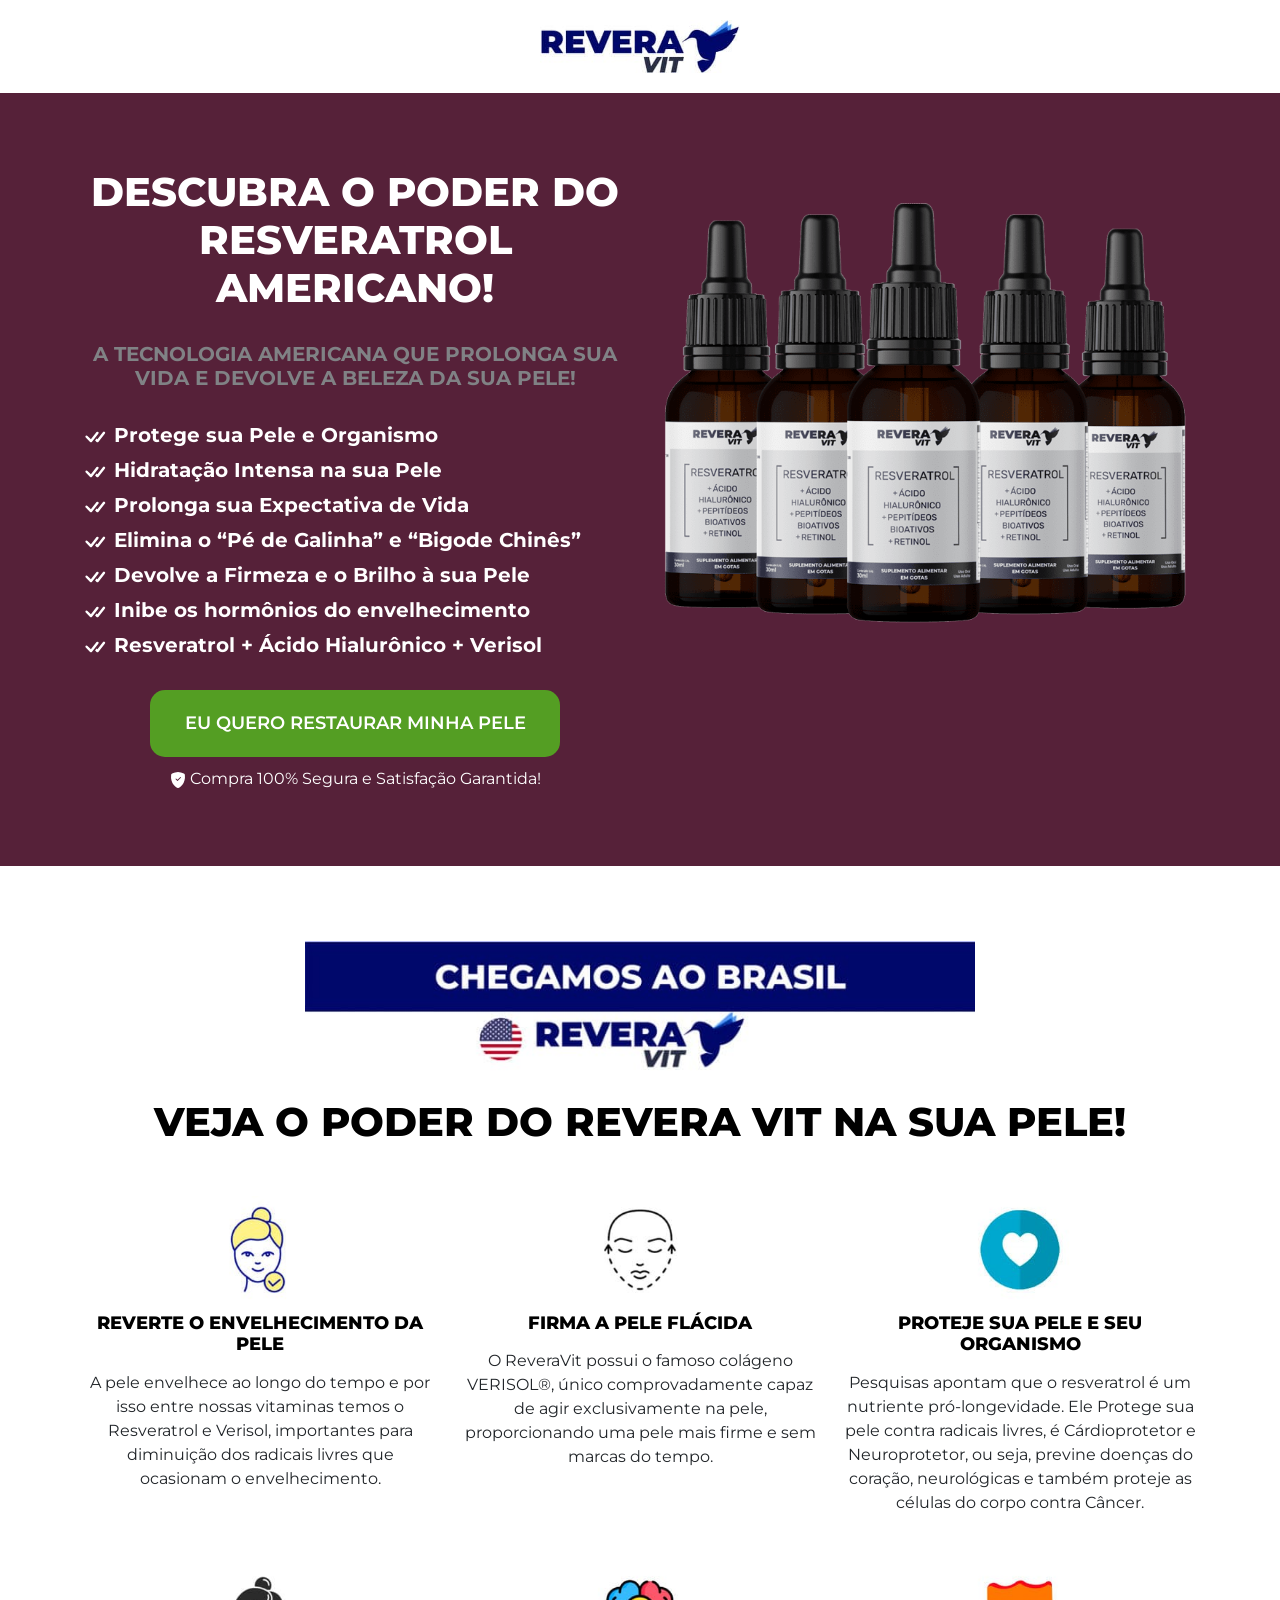
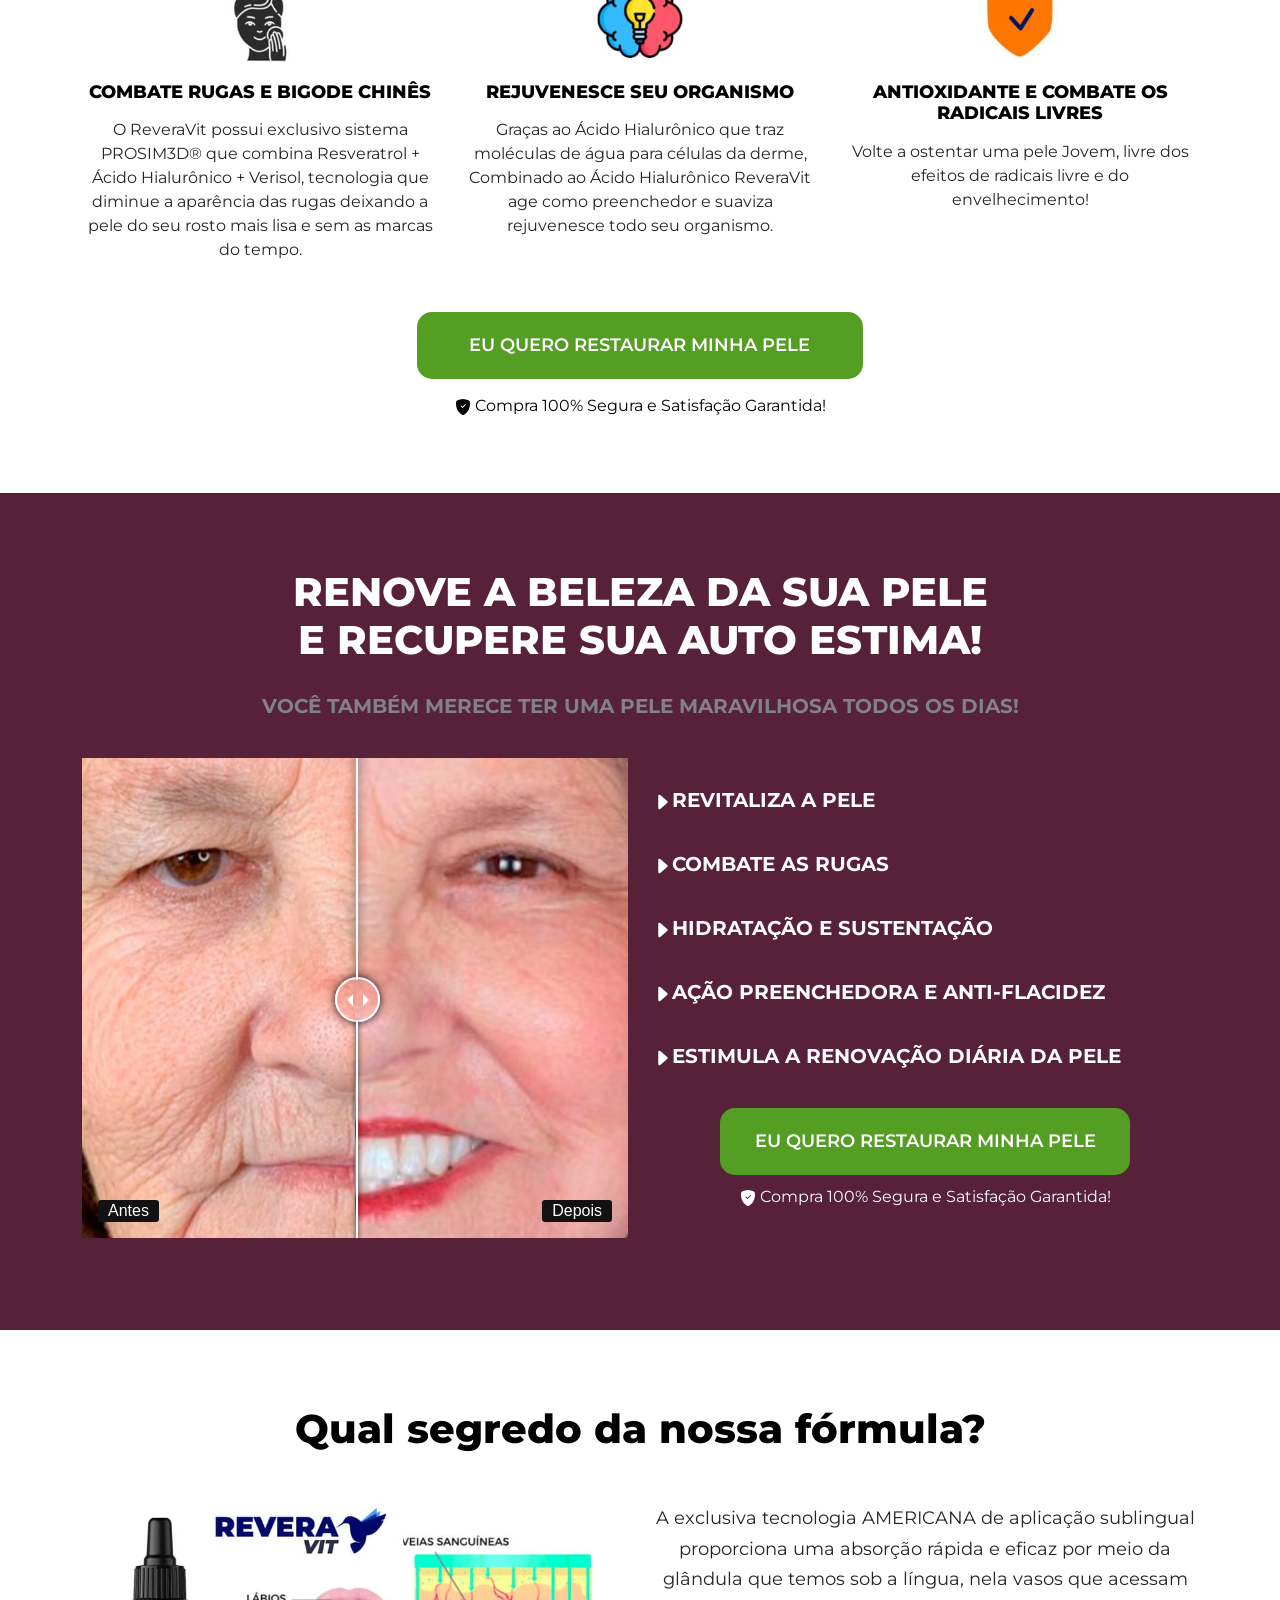
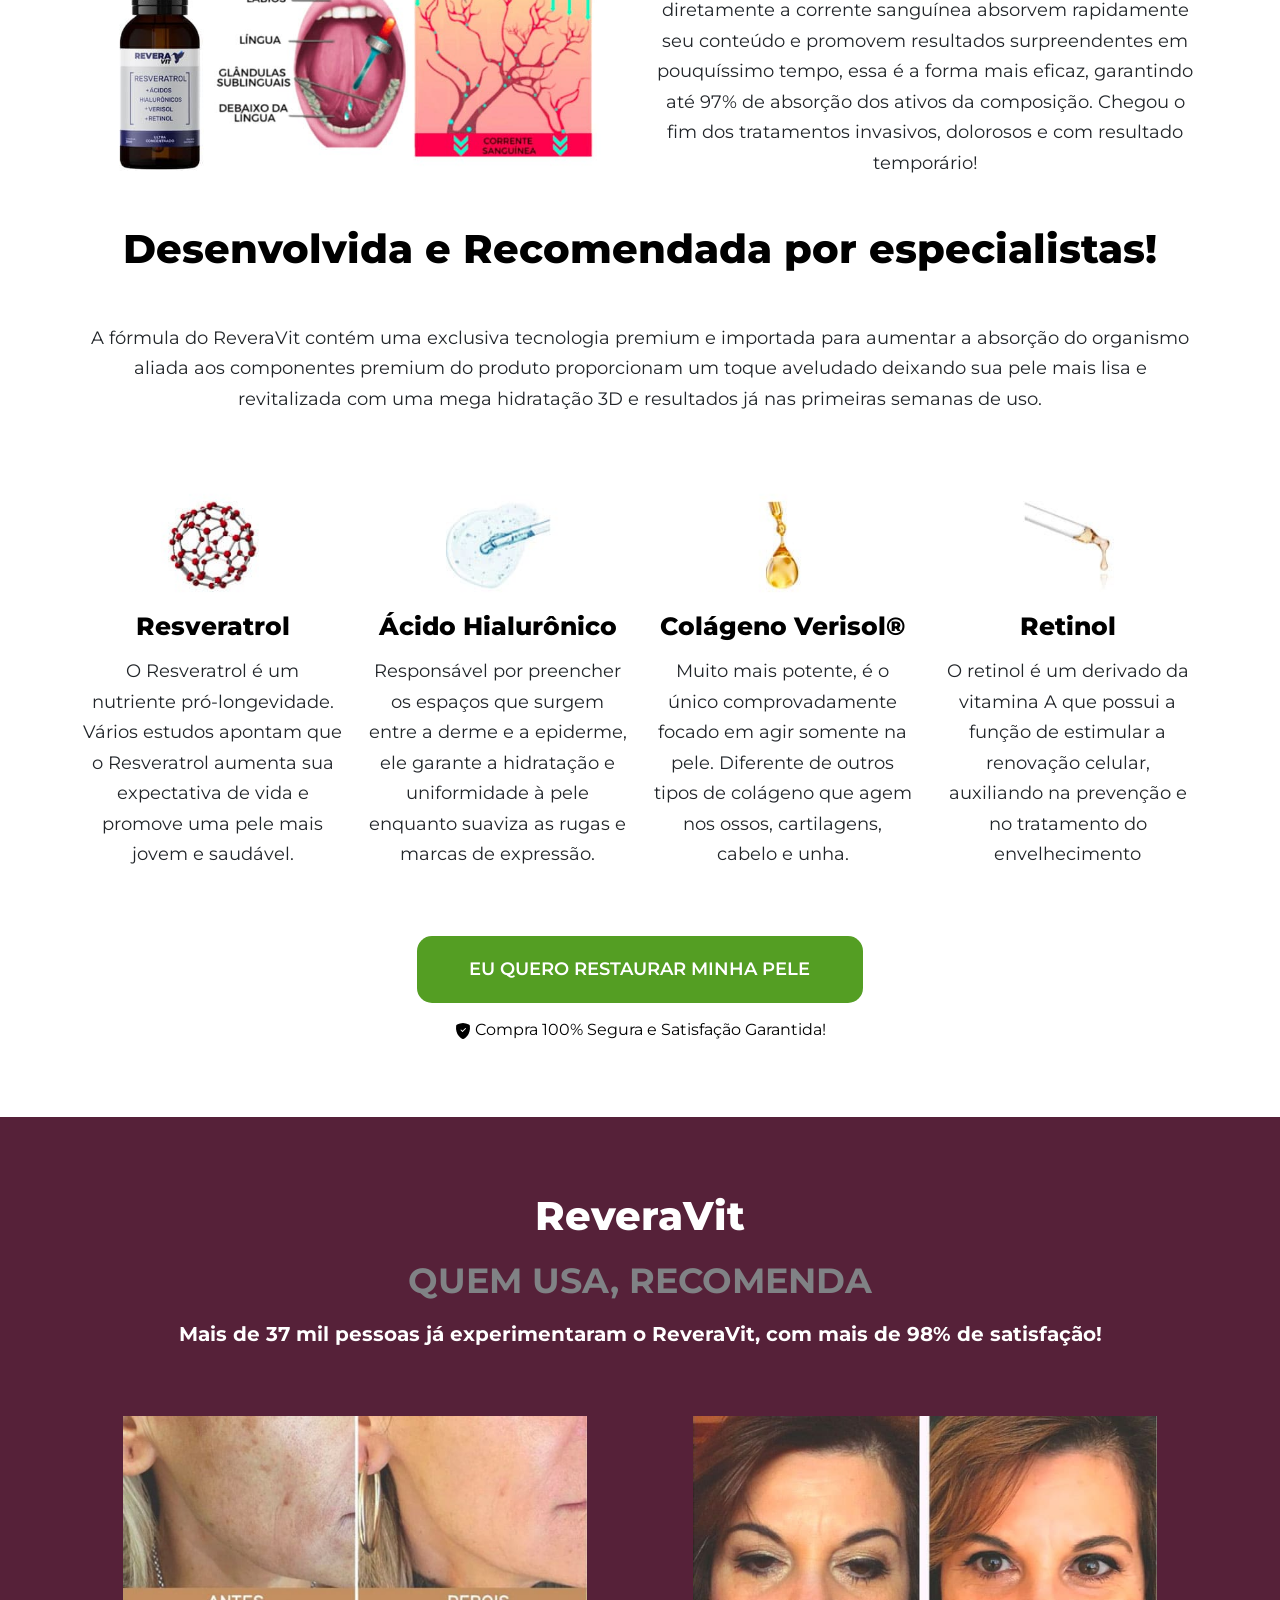
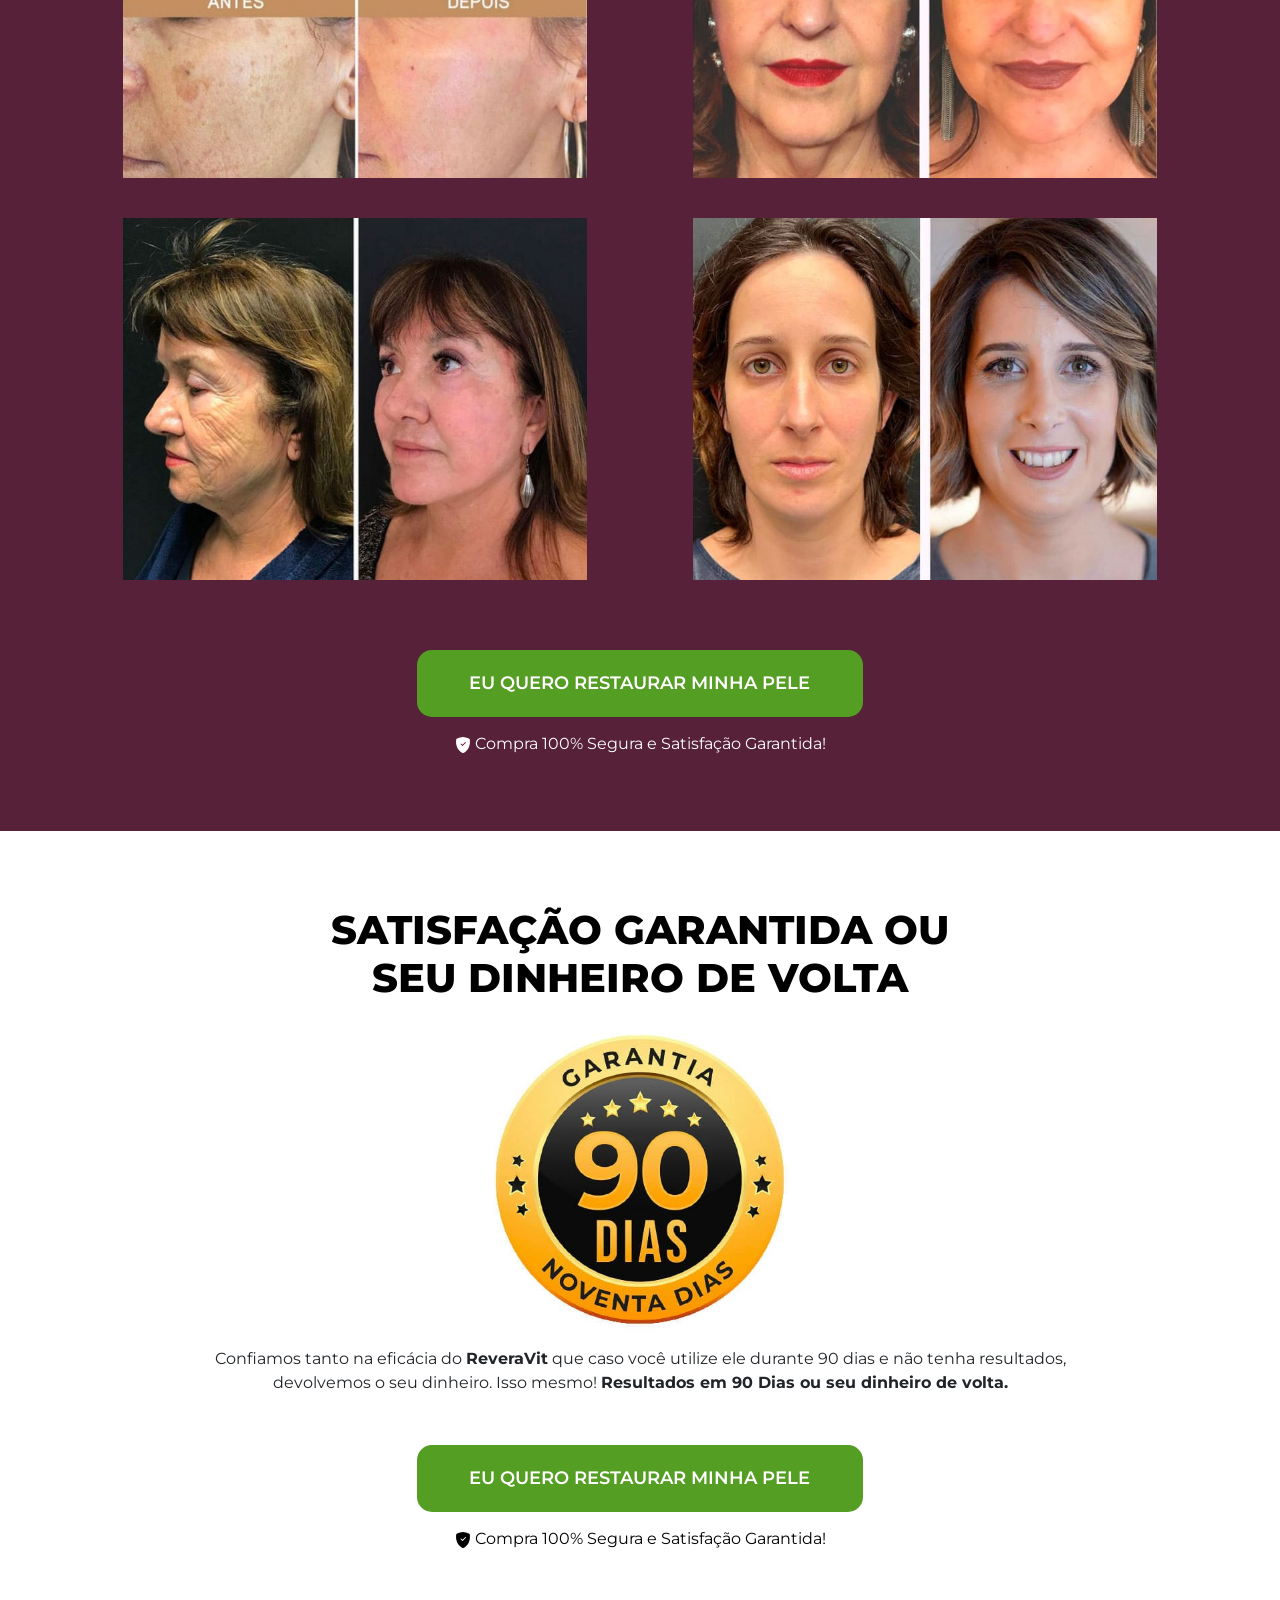
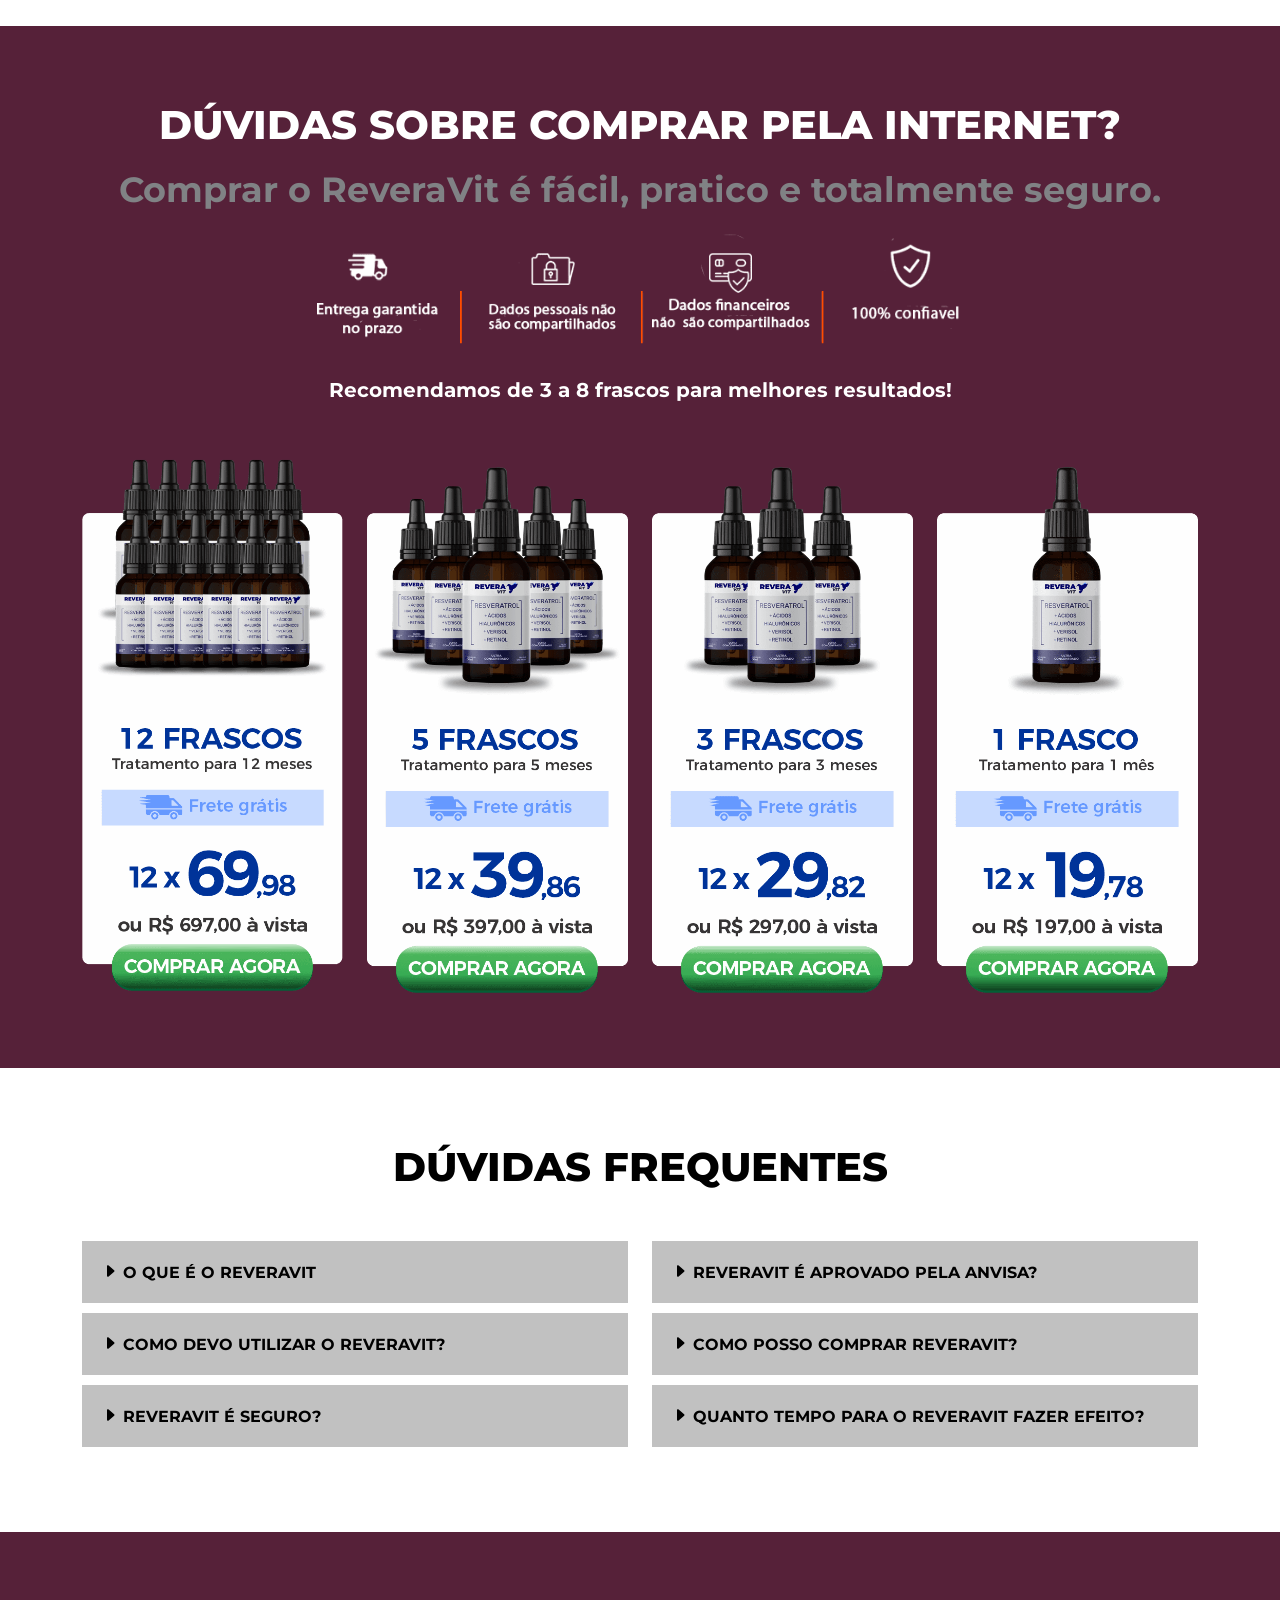
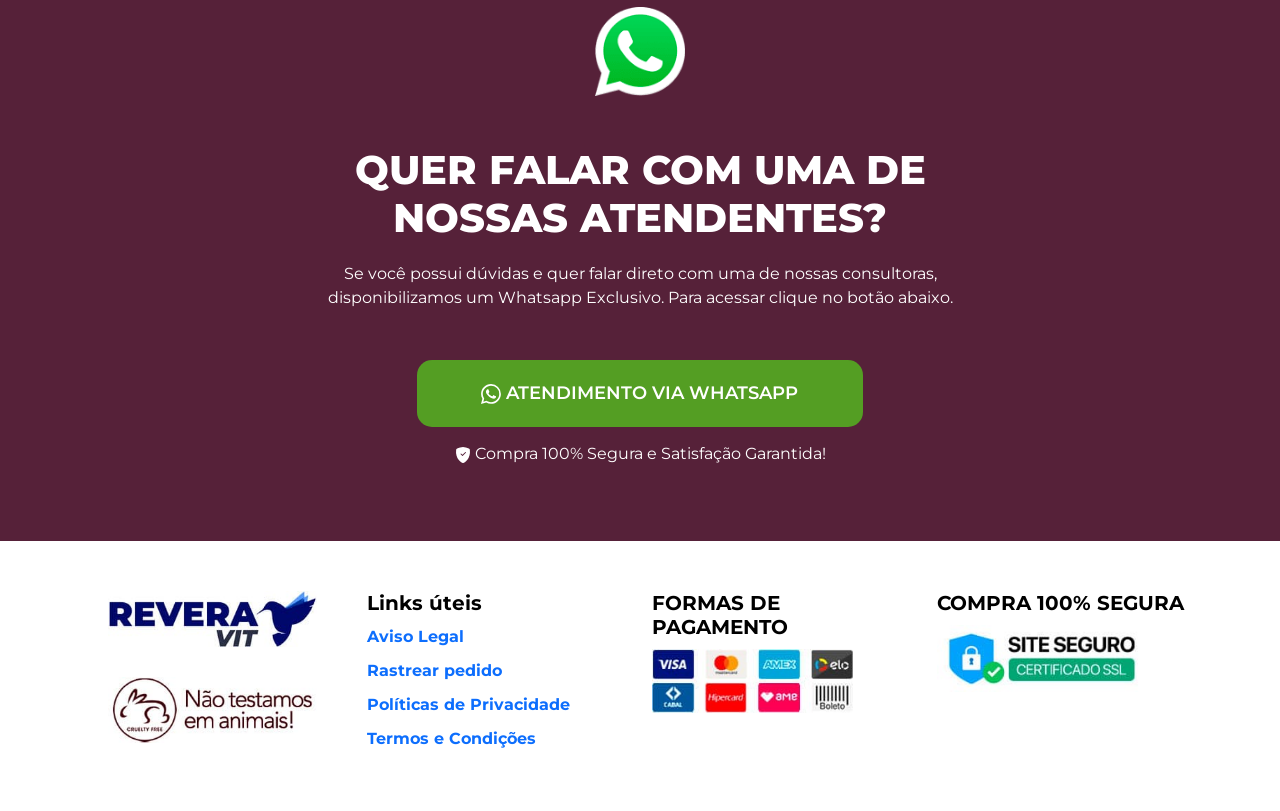
<file: pv/index.html>
<!doctype html>
<html>
<head>
<meta charset="UTF-8">
<meta name="viewport" content="width=device-width, initial-scale=1">
<title>Reveravit - Descubra o poder do Resveratrol Americano!</title>
<link href="assets/style.css" rel="stylesheet" type="text/css" media="all">
<!-- CSS Boostrap!-->
<link href="https://cdn.jsdelivr.net/npm/bootstrap@5.2.0-beta1/dist/css/bootstrap.min.css" rel="stylesheet" integrity="sha384-0evHe/X+R7YkIZDRvuzKMRqM+OrBnVFBL6DOitfPri4tjfHxaWutUpFmBp4vmVor" crossorigin="anonymous">	
<!-- CSS Boostrap!-->
<!-- Google Fonts !-->
<link rel="preconnect" href="https://fonts.googleapis.com">
<link rel="preconnect" href="https://fonts.gstatic.com" crossorigin>
<link href="https://fonts.googleapis.com/css2?family=Montserrat:ital,wght@0,100;0,200;0,300;0,400;0,500;0,600;0,700;0,800;0,900;1,100;1,200;1,300;1,400;1,500;1,600;1,700;1,800;1,900&display=swap" rel="stylesheet">	
<!-- Google Fonts !-->
</head>

<body>
<!-- Header !-->
<header class="header" id="header">
	<div class="container">
		<div class="row">
			<div class="col-md-12 col-lg-12 col-sm-12">
				<img src="img/logo.jpg" width="100%" height="100%" class="logo img-fluid">
			</div>
		</div>
	</div>	
</header>
<!-- Header !-->
	
<!-- Conteúdo Geral !-->
<main class="main" id="main">
	
<!-- Principal !-->
<section class="principal" id="principal">
	<div class="container">
		<div class="row">
			<div class="col-md-6 col-lg-6 col-sm-6">
				<h1>DESCUBRA O PODER DO RESVERATROL AMERICANO!</h1>
				<h2>A TECNOLOGIA AMERICANA QUE PROLONGA SUA VIDA E DEVOLVE A BELEZA DA SUA PELE!</h2>
				<p><svg xmlns="http://www.w3.org/2000/svg" width="26" height="26" fill="currentColor" class="bi bi-check-all" viewBox="0 0 16 16">
  <path d="M8.97 4.97a.75.75 0 0 1 1.07 1.05l-3.99 4.99a.75.75 0 0 1-1.08.02L2.324 8.384a.75.75 0 1 1 1.06-1.06l2.094 2.093L8.95 4.992a.252.252 0 0 1 .02-.022zm-.92 5.14.92.92a.75.75 0 0 0 1.079-.02l3.992-4.99a.75.75 0 1 0-1.091-1.028L9.477 9.417l-.485-.486-.943 1.179z"/>
</svg> Protege sua Pele e Organismo</p>
				<p><svg xmlns="http://www.w3.org/2000/svg" width="26" height="26" fill="currentColor" class="bi bi-check-all" viewBox="0 0 16 16">
  <path d="M8.97 4.97a.75.75 0 0 1 1.07 1.05l-3.99 4.99a.75.75 0 0 1-1.08.02L2.324 8.384a.75.75 0 1 1 1.06-1.06l2.094 2.093L8.95 4.992a.252.252 0 0 1 .02-.022zm-.92 5.14.92.92a.75.75 0 0 0 1.079-.02l3.992-4.99a.75.75 0 1 0-1.091-1.028L9.477 9.417l-.485-.486-.943 1.179z"/>
</svg> Hidratação Intensa na sua Pele</p>
				<p><svg xmlns="http://www.w3.org/2000/svg" width="26" height="26" fill="currentColor" class="bi bi-check-all" viewBox="0 0 16 16">
  <path d="M8.97 4.97a.75.75 0 0 1 1.07 1.05l-3.99 4.99a.75.75 0 0 1-1.08.02L2.324 8.384a.75.75 0 1 1 1.06-1.06l2.094 2.093L8.95 4.992a.252.252 0 0 1 .02-.022zm-.92 5.14.92.92a.75.75 0 0 0 1.079-.02l3.992-4.99a.75.75 0 1 0-1.091-1.028L9.477 9.417l-.485-.486-.943 1.179z"/>
</svg> Prolonga sua Expectativa de Vida</p>
				<p><svg xmlns="http://www.w3.org/2000/svg" width="26" height="26" fill="currentColor" class="bi bi-check-all" viewBox="0 0 16 16">
  <path d="M8.97 4.97a.75.75 0 0 1 1.07 1.05l-3.99 4.99a.75.75 0 0 1-1.08.02L2.324 8.384a.75.75 0 1 1 1.06-1.06l2.094 2.093L8.95 4.992a.252.252 0 0 1 .02-.022zm-.92 5.14.92.92a.75.75 0 0 0 1.079-.02l3.992-4.99a.75.75 0 1 0-1.091-1.028L9.477 9.417l-.485-.486-.943 1.179z"/>
</svg> Elimina o “Pé de Galinha” e “Bigode Chinês”</p>
				<p><svg xmlns="http://www.w3.org/2000/svg" width="26" height="26" fill="currentColor" class="bi bi-check-all" viewBox="0 0 16 16">
  <path d="M8.97 4.97a.75.75 0 0 1 1.07 1.05l-3.99 4.99a.75.75 0 0 1-1.08.02L2.324 8.384a.75.75 0 1 1 1.06-1.06l2.094 2.093L8.95 4.992a.252.252 0 0 1 .02-.022zm-.92 5.14.92.92a.75.75 0 0 0 1.079-.02l3.992-4.99a.75.75 0 1 0-1.091-1.028L9.477 9.417l-.485-.486-.943 1.179z"/>
</svg> Devolve a Firmeza e o Brilho à sua Pele</p>
				<p><svg xmlns="http://www.w3.org/2000/svg" width="26" height="26" fill="currentColor" class="bi bi-check-all" viewBox="0 0 16 16">
  <path d="M8.97 4.97a.75.75 0 0 1 1.07 1.05l-3.99 4.99a.75.75 0 0 1-1.08.02L2.324 8.384a.75.75 0 1 1 1.06-1.06l2.094 2.093L8.95 4.992a.252.252 0 0 1 .02-.022zm-.92 5.14.92.92a.75.75 0 0 0 1.079-.02l3.992-4.99a.75.75 0 1 0-1.091-1.028L9.477 9.417l-.485-.486-.943 1.179z"/>
</svg> Inibe os hormônios do envelhecimento</p>
				<p><svg xmlns="http://www.w3.org/2000/svg" width="26" height="26" fill="currentColor" class="bi bi-check-all" viewBox="0 0 16 16">
  <path d="M8.97 4.97a.75.75 0 0 1 1.07 1.05l-3.99 4.99a.75.75 0 0 1-1.08.02L2.324 8.384a.75.75 0 1 1 1.06-1.06l2.094 2.093L8.95 4.992a.252.252 0 0 1 .02-.022zm-.92 5.14.92.92a.75.75 0 0 0 1.079-.02l3.992-4.99a.75.75 0 1 0-1.091-1.028L9.477 9.417l-.485-.486-.943 1.179z"/>
</svg> Resveratrol + Ácido Hialurônico + Verisol</p>
				
				<!-- CTA!-->
				<a href="#oferta" class="cta cta-principal pulsar">EU QUERO RESTAURAR MINHA PELE</a>
				<span><svg xmlns="http://www.w3.org/2000/svg" width="16" height="16" fill="currentColor" class="bi bi-shield-fill-check" viewBox="0 0 16 16">
  <path fill-rule="evenodd" d="M8 0c-.69 0-1.843.265-2.928.56-1.11.3-2.229.655-2.887.87a1.54 1.54 0 0 0-1.044 1.262c-.596 4.477.787 7.795 2.465 9.99a11.777 11.777 0 0 0 2.517 2.453c.386.273.744.482 1.048.625.28.132.581.24.829.24s.548-.108.829-.24a7.159 7.159 0 0 0 1.048-.625 11.775 11.775 0 0 0 2.517-2.453c1.678-2.195 3.061-5.513 2.465-9.99a1.541 1.541 0 0 0-1.044-1.263 62.467 62.467 0 0 0-2.887-.87C9.843.266 8.69 0 8 0zm2.146 5.146a.5.5 0 0 1 .708.708l-3 3a.5.5 0 0 1-.708 0l-1.5-1.5a.5.5 0 1 1 .708-.708L7.5 7.793l2.646-2.647z"/>
</svg> Compra 100% Segura e Satisfação Garantida!</span>
				<!-- CTA!-->
				
			</div>
			<div class="col-md-6 col-lg-6 col-sm-6">
				<img src="img/frascos-principal.png" width="100%" height="100%" class="potes-principal img-fluid">
			</div>
		</div>
	</div>	
</section>
<!-- Principal !-->
	
<!-- Veja o poder !-->
<section class="poder" id="poder">
	<div class="container">
		<div class="row">
			<div class="col-md-12 col-lg-12 col-sm-12">
				<img src="img/h1-poder.jpg" width="100%" height="100%" class="h1-poder img-fluid">
				<h1>VEJA O PODER DO REVERA VIT NA SUA PELE!</h1>
			</div>
		</div>
		<div class="row">
			<div class="col-md-4 col-lg-4 col-sm-4 poder-item">
				<img src="img/poder-icon1.jpg" width="100%" height="100%" class="icon-poder img-fluid">
				<h2>REVERTE O ENVELHECIMENTO DA PELE</h2>
				<p>A pele envelhece ao longo do tempo e por isso entre nossas vitaminas temos o Resveratrol e Verisol, importantes para diminuição dos radicais livres que ocasionam o envelhecimento.</p>
			</div>
			<div class="col-md-4 col-lg-4 col-sm-4 poder-item">
				<img src="img/poder-icon2.jpg" width="100%" height="100%" class="icon-poder img-fluid">
				<h2>FIRMA A PELE FLÁCIDA</h2>
				<p>O ReveraVit possui o famoso colágeno VERISOL®, único comprovadamente capaz de agir exclusivamente na pele, proporcionando uma pele mais firme e sem marcas do tempo.</p>
			</div>
			<div class="col-md-4 col-lg-4 col-sm-4 poder-item">
				<img src="img/poder-icon3.jpg" width="100%" height="100%" class="icon-poder img-fluid">
				<h2>PROTEJE SUA PELE E SEU ORGANISMO</h2>
				<p>Pesquisas apontam que o resveratrol é um nutriente pró-longevidade. Ele Protege sua pele contra radicais livres, é Cárdioprotetor e Neuroprotetor, ou seja, previne doenças do coração, neurológicas e também proteje as células do corpo contra Câncer.</p>
			</div>
			<div class="col-md-4 col-lg-4 col-sm-4 poder-item">
				<img src="img/poder-icon4.jpg" width="100%" height="100%" class="icon-poder img-fluid">
				<h2>COMBATE RUGAS E BIGODE CHINÊS</h2>
				<p>O ReveraVit possui exclusivo sistema PROSIM3D® que combina Resveratrol + Ácido Hialurônico + Verisol, tecnologia que diminue a aparência das rugas deixando a pele do seu rosto mais lisa e sem as marcas do tempo.</p>
			</div>
			<div class="col-md-4 col-lg-4 col-sm-4 poder-item">
				<img src="img/poder-icon5.jpg" width="100%" height="100%" class="icon-poder img-fluid">
				<h2>REJUVENESCE SEU ORGANISMO</h2>
				<p>Graças ao Ácido Hialurônico que traz moléculas de água para células da derme, Combinado ao Ácido Hialurônico ReveraVit age como preenchedor e suaviza rejuvenesce todo seu organismo.</p>
			</div>
			<div class="col-md-4 col-lg-4 col-sm-4 poder-item">
				<img src="img/poder-icon6.jpg" width="100%" height="100%" class="icon-poder img-fluid">
				<h2>ANTIOXIDANTE E COMBATE OS RADICAIS LIVRES</h2>
				<p>Volte a ostentar uma pele Jovem, livre dos efeitos de radicais livre e do envelhecimento!</p>
			</div>
		</div>
		<div class="row">
			<div class="col-md-12 col-lg-12 col-sm-12">
				<!-- CTA!-->
				<a href="#oferta" class="cta cta-poder pulsar">EU QUERO RESTAURAR MINHA PELE</a>
				<span><svg xmlns="http://www.w3.org/2000/svg" width="16" height="16" fill="currentColor" class="bi bi-shield-fill-check" viewBox="0 0 16 16">
  <path fill-rule="evenodd" d="M8 0c-.69 0-1.843.265-2.928.56-1.11.3-2.229.655-2.887.87a1.54 1.54 0 0 0-1.044 1.262c-.596 4.477.787 7.795 2.465 9.99a11.777 11.777 0 0 0 2.517 2.453c.386.273.744.482 1.048.625.28.132.581.24.829.24s.548-.108.829-.24a7.159 7.159 0 0 0 1.048-.625 11.775 11.775 0 0 0 2.517-2.453c1.678-2.195 3.061-5.513 2.465-9.99a1.541 1.541 0 0 0-1.044-1.263 62.467 62.467 0 0 0-2.887-.87C9.843.266 8.69 0 8 0zm2.146 5.146a.5.5 0 0 1 .708.708l-3 3a.5.5 0 0 1-.708 0l-1.5-1.5a.5.5 0 1 1 .708-.708L7.5 7.793l2.646-2.647z"/>
</svg> Compra 100% Segura e Satisfação Garantida!</span>
				<!-- CTA!-->
			</div>
		</div>
	</div>	
</section>
<!-- Veja o poder !-->

<!-- Antes e Depois !-->
<section class="antes-depois" id="antes-depois">
	<div class="container">
		<div class="row">
			<div class="col-md-12 col-lg-12 col-sm-12">
				<h1>RENOVE A BELEZA DA SUA PELE <br>E RECUPERE SUA AUTO ESTIMA!</h1>
				<h2>VOCÊ TAMBÉM MERECE TER UMA PELE MARAVILHOSA TODOS OS DIAS!</h2>
			</div>
		</div>
		<div class="row">
			<div class="col-md-6 col-lg-6 col-sm-6">
				<iframe src="before-after/index.html" frameborder="0" allowfullscreen></iframe>
			</div>
			<div class="col-md-6 col-lg-6 col-sm-6">
				<h3><svg xmlns="http://www.w3.org/2000/svg" width="20" height="20" fill="currentColor" class="bi bi-caret-right-fill" viewBox="0 0 16 16">
  <path d="m12.14 8.753-5.482 4.796c-.646.566-1.658.106-1.658-.753V3.204a1 1 0 0 1 1.659-.753l5.48 4.796a1 1 0 0 1 0 1.506z"/>
</svg>REVITALIZA A PELE</h3>
				<h3><svg xmlns="http://www.w3.org/2000/svg" width="20" height="20" fill="currentColor" class="bi bi-caret-right-fill" viewBox="0 0 16 16">
  <path d="m12.14 8.753-5.482 4.796c-.646.566-1.658.106-1.658-.753V3.204a1 1 0 0 1 1.659-.753l5.48 4.796a1 1 0 0 1 0 1.506z"/>
</svg>COMBATE AS RUGAS</h3>
				<h3><svg xmlns="http://www.w3.org/2000/svg" width="20" height="20" fill="currentColor" class="bi bi-caret-right-fill" viewBox="0 0 16 16">
  <path d="m12.14 8.753-5.482 4.796c-.646.566-1.658.106-1.658-.753V3.204a1 1 0 0 1 1.659-.753l5.48 4.796a1 1 0 0 1 0 1.506z"/>
</svg>HIDRATAÇÃO E SUSTENTAÇÃO</h3>
				<h3><svg xmlns="http://www.w3.org/2000/svg" width="20" height="20" fill="currentColor" class="bi bi-caret-right-fill" viewBox="0 0 16 16">
  <path d="m12.14 8.753-5.482 4.796c-.646.566-1.658.106-1.658-.753V3.204a1 1 0 0 1 1.659-.753l5.48 4.796a1 1 0 0 1 0 1.506z"/>
</svg>AÇÃO PREENCHEDORA E ANTI-FLACIDEZ</h3>
				<h3><svg xmlns="http://www.w3.org/2000/svg" width="20" height="20" fill="currentColor" class="bi bi-caret-right-fill" viewBox="0 0 16 16">
  <path d="m12.14 8.753-5.482 4.796c-.646.566-1.658.106-1.658-.753V3.204a1 1 0 0 1 1.659-.753l5.48 4.796a1 1 0 0 1 0 1.506z"/>
</svg>ESTIMULA A RENOVAÇÃO DIÁRIA DA PELE</h3>
				
				<!-- CTA!-->
				<a href="#oferta" class="cta cta-principal pulsar">EU QUERO RESTAURAR MINHA PELE</a>
				<span><svg xmlns="http://www.w3.org/2000/svg" width="16" height="16" fill="currentColor" class="bi bi-shield-fill-check" viewBox="0 0 16 16">
  <path fill-rule="evenodd" d="M8 0c-.69 0-1.843.265-2.928.56-1.11.3-2.229.655-2.887.87a1.54 1.54 0 0 0-1.044 1.262c-.596 4.477.787 7.795 2.465 9.99a11.777 11.777 0 0 0 2.517 2.453c.386.273.744.482 1.048.625.28.132.581.24.829.24s.548-.108.829-.24a7.159 7.159 0 0 0 1.048-.625 11.775 11.775 0 0 0 2.517-2.453c1.678-2.195 3.061-5.513 2.465-9.99a1.541 1.541 0 0 0-1.044-1.263 62.467 62.467 0 0 0-2.887-.87C9.843.266 8.69 0 8 0zm2.146 5.146a.5.5 0 0 1 .708.708l-3 3a.5.5 0 0 1-.708 0l-1.5-1.5a.5.5 0 1 1 .708-.708L7.5 7.793l2.646-2.647z"/>
</svg> Compra 100% Segura e Satisfação Garantida!</span>				
				<!-- CTA!-->
			</div>
		</div>
	</div>	
</section>
<!-- Antes e Depois !-->
	
<!-- Fórmula !-->
<section class="formula" id="formula">
	<div class="container">
		<div class="row">
			<div class="col-md-12 col-lg-12 col-sm-12">
				<h1>Qual segredo da nossa fórmula?</h1>
			</div>
		</div>
		<div class="row">
			<div class="col-md-6 col-lg-6 col-sm-6">
				<img src="img/frasco-formula.jpg" width="100%" height="100%" class="frasco-formula img-fluid">
			</div>
			<div class="col-md-6 col-lg-6 col-sm-6">
				<p>A exclusiva tecnologia AMERICANA de aplicação sublingual proporciona uma absorção rápida e eficaz por meio da glândula que temos sob a língua, nela vasos que acessam diretamente a corrente sanguínea absorvem rapidamente seu conteúdo e promovem resultados surpreendentes em pouquíssimo tempo, essa é a forma mais eficaz, garantindo até 97% de absorção dos ativos da composição. Chegou o fim dos tratamentos invasivos, dolorosos e com resultado temporário!</p>
			</div>
		</div>
		<div class="row">
			<h1 style="margin-top: 30px;">Desenvolvida e Recomendada por especialistas!</h1>
			<p>A fórmula do ReveraVit contém uma exclusiva tecnologia premium e importada para aumentar a absorção do organismo aliada aos componentes premium do produto proporcionam um toque aveludado deixando sua pele mais lisa e revitalizada com uma mega hidratação 3D e resultados já nas primeiras semanas de uso.</p>
		</div>
		<div class="row">
			<div class="col-md-3 col-lg-3 col-sm-3">
				<img src="img/icon-formula1.jpg" width="100%" height="100%" class="icon-formula img-fluid">
				<h2>Resveratrol</h2>
				<p>O Resveratrol é um nutriente pró-longevidade. Vários estudos apontam que o Resveratrol aumenta sua expectativa de vida e promove uma pele mais jovem e saudável.</p>
			</div>
			<div class="col-md-3 col-lg-3 col-sm-3">
				<img src="img/icon-formula2.jpg" width="100%" height="100%" class="icon-formula img-fluid">
				<h2>Ácido Hialurônico</h2>
				<p>Responsável por preencher os espaços que surgem entre a derme e a epiderme, ele garante a hidratação e uniformidade à pele enquanto suaviza as rugas e marcas de expressão.</p>
			</div>
			<div class="col-md-3 col-lg-3 col-sm-3">
				<img src="img/icon-formula3.jpg" width="100%" height="100%" class="icon-formula img-fluid">
				<h2>Colágeno Verisol®</h2>
				<p>Muito mais potente, é o único comprovadamente focado em agir somente na pele. Diferente de outros tipos de colágeno que agem nos ossos, cartilagens, cabelo e unha.</p>
			</div>
			<div class="col-md-3 col-lg-3 col-sm-3">
				<img src="img/icon-formula4.jpg" width="100%" height="100%" class="icon-formula img-fluid">
				<h2>Retinol</h2>
				<p>O retinol é um derivado da vitamina A que possui a função de estimular a renovação celular, auxiliando na prevenção e no tratamento do envelhecimento</p>
			</div>
		</div>
		<div class="row">
			<div class="col-md-12 col-lg-12 col-sm-12">
				<!-- CTA!-->
				<a href="#oferta" class="cta cta-formula pulsar">EU QUERO RESTAURAR MINHA PELE</a>
				<span><svg xmlns="http://www.w3.org/2000/svg" width="16" height="16" fill="currentColor" class="bi bi-shield-fill-check" viewBox="0 0 16 16">
  <path fill-rule="evenodd" d="M8 0c-.69 0-1.843.265-2.928.56-1.11.3-2.229.655-2.887.87a1.54 1.54 0 0 0-1.044 1.262c-.596 4.477.787 7.795 2.465 9.99a11.777 11.777 0 0 0 2.517 2.453c.386.273.744.482 1.048.625.28.132.581.24.829.24s.548-.108.829-.24a7.159 7.159 0 0 0 1.048-.625 11.775 11.775 0 0 0 2.517-2.453c1.678-2.195 3.061-5.513 2.465-9.99a1.541 1.541 0 0 0-1.044-1.263 62.467 62.467 0 0 0-2.887-.87C9.843.266 8.69 0 8 0zm2.146 5.146a.5.5 0 0 1 .708.708l-3 3a.5.5 0 0 1-.708 0l-1.5-1.5a.5.5 0 1 1 .708-.708L7.5 7.793l2.646-2.647z"/>
</svg> Compra 100% Segura e Satisfação Garantida!</span>				
				<!-- CTA!-->			
			</div>
		</div>
	</div>	
</section>
<!-- Fórmula !-->
	
<!-- Resultados !-->
<section class="resultados" id="resultados">
	<div class="container">
		<div class="row">
			<div class="col-md-12 col-lg-12 col-sm-12">
				<h1>ReveraVit</h1>
				<h2>QUEM USA, RECOMENDA</h2>
				<h3>Mais de 37 mil pessoas já experimentaram o ReveraVit, com mais de 98% de satisfação!</h3>
			</div>
		</div>
		<div class="row">
			<div class="col-md-6 col-lg-6 col-sm-6">
				<img src="img/resultado1.jpg" width="100%" height="100%" class="foto-resultado img-fluid">
			</div>
			<div class="col-md-6 col-lg-6 col-sm-6">
				<img src="img/resultado2.jpg" width="100%" height="100%" class="foto-resultado img-fluid">
			</div>
			<div class="col-md-6 col-lg-6 col-sm-6">
				<img src="img/resultado3.jpg" width="100%" height="100%" class="foto-resultado img-fluid">
			</div>
			<div class="col-md-6 col-lg-6 col-sm-6">
				<img src="img/resultado4.jpg" width="100%" height="100%" class="foto-resultado img-fluid">
			</div>
		</div>
		<div class="row">
			<div class="col-md-12 col-lg-12 col-sm-12">
				<!-- CTA!-->
				<a href="#oferta" class="cta cta-resultados pulsar">EU QUERO RESTAURAR MINHA PELE</a>
				<span><svg xmlns="http://www.w3.org/2000/svg" width="16" height="16" fill="currentColor" class="bi bi-shield-fill-check" viewBox="0 0 16 16">
  <path fill-rule="evenodd" d="M8 0c-.69 0-1.843.265-2.928.56-1.11.3-2.229.655-2.887.87a1.54 1.54 0 0 0-1.044 1.262c-.596 4.477.787 7.795 2.465 9.99a11.777 11.777 0 0 0 2.517 2.453c.386.273.744.482 1.048.625.28.132.581.24.829.24s.548-.108.829-.24a7.159 7.159 0 0 0 1.048-.625 11.775 11.775 0 0 0 2.517-2.453c1.678-2.195 3.061-5.513 2.465-9.99a1.541 1.541 0 0 0-1.044-1.263 62.467 62.467 0 0 0-2.887-.87C9.843.266 8.69 0 8 0zm2.146 5.146a.5.5 0 0 1 .708.708l-3 3a.5.5 0 0 1-.708 0l-1.5-1.5a.5.5 0 1 1 .708-.708L7.5 7.793l2.646-2.647z"/>
</svg> Compra 100% Segura e Satisfação Garantida!</span>				
				<!-- CTA!-->			
			</div>
		</div>
	</div>	
</section>
<!-- Resultados !-->
	
<!-- Garantia !-->
<section class="garantia" id="garantia">
	<div class="container">
		<div class="row">
			<div class="col-md-12 col-lg-12 col-sm-12">
				<h1>SATISFAÇÃO GARANTIDA OU <br>SEU DINHEIRO DE VOLTA</h1>
				<img src="img/selo-garantia.jpg" width="100%" height="100%" class="selo-garantia img-fluid">
				<p>Confiamos tanto na eficácia do <b>ReveraVit</b> que caso você utilize ele durante 90 dias e não tenha resultados, <br>devolvemos o seu dinheiro. Isso mesmo! <b>Resultados em 90 Dias ou seu dinheiro de volta.</b></p>
				<!-- CTA!-->
				<a href="#oferta" class="cta cta-garantia pulsar">EU QUERO RESTAURAR MINHA PELE</a>
				<span><svg xmlns="http://www.w3.org/2000/svg" width="16" height="16" fill="currentColor" class="bi bi-shield-fill-check" viewBox="0 0 16 16">
  <path fill-rule="evenodd" d="M8 0c-.69 0-1.843.265-2.928.56-1.11.3-2.229.655-2.887.87a1.54 1.54 0 0 0-1.044 1.262c-.596 4.477.787 7.795 2.465 9.99a11.777 11.777 0 0 0 2.517 2.453c.386.273.744.482 1.048.625.28.132.581.24.829.24s.548-.108.829-.24a7.159 7.159 0 0 0 1.048-.625 11.775 11.775 0 0 0 2.517-2.453c1.678-2.195 3.061-5.513 2.465-9.99a1.541 1.541 0 0 0-1.044-1.263 62.467 62.467 0 0 0-2.887-.87C9.843.266 8.69 0 8 0zm2.146 5.146a.5.5 0 0 1 .708.708l-3 3a.5.5 0 0 1-.708 0l-1.5-1.5a.5.5 0 1 1 .708-.708L7.5 7.793l2.646-2.647z"/>
</svg> Compra 100% Segura e Satisfação Garantida!</span>				
				<!-- CTA!-->				
			</div>
		</div>
	</div>	
</section>
<!-- Garantia !-->
	
<!-- Oferta !-->
<section class="oferta" id="oferta">
	<div class="container">
		<div class="row">
			<div class="col-md-12 col-lg-12 col-sm-12">
				<h1>DÚVIDAS SOBRE COMPRAR PELA INTERNET?</h1>
				<h2>Comprar o ReveraVit é fácil, pratico e totalmente seguro.</h2>
				<img src="img/faixa-oferta.png" width="100%" height="100%" class="faixa-oferta img-fluid">
				<p>Recomendamos de 3 a 8 frascos para melhores resultados!</p>
			</div>
		</div>
		<div class="row">
			
			<div class="col-md-3 col-lg-3 col-sm-3">
				<!-- Oferta 12 potes !-->
				<a href="https://ev.braip.com/campanhas/cpa/camdnz014?split=12" target="_blank">
					<img src="img/of12p.png" width="100%" height="100%" class="banner-oferta img-fluid">
				</a>
				<!-- Oferta 12 potes !-->
			</div>
			
			<div class="col-md-3 col-lg-3 col-sm-3">
				<!-- Oferta 5 potes !-->
				<a href="https://ev.braip.com/campanhas/cpa/camo87ep9?split=12" target="_blank">
					<img src="img/of5p.png" width="100%" height="100%" class="banner-oferta img-fluid">
				</a>
				<!-- Oferta 5 potes !-->
			</div>
			
			<div class="col-md-3 col-lg-3 col-sm-3">
				<!-- Oferta 3 potes !-->
				<a href="https://ev.braip.com/campanhas/cpa/camjpzyx7?split=12" target="_blank">
					<img src="img/of3p.png" width="100%" height="100%" class="banner-oferta img-fluid">
				</a>	
				<!-- Oferta 3 potes !-->
			</div>
			
			<div class="col-md-3 col-lg-3 col-sm-3">
				<!-- Oferta 1 pote !-->
				<a href="https://ev.braip.com/campanhas/cpa/camkklpvn?split=12" target="_blank">
					<img src="img/of1p.png" width="100%" height="100%" class="banner-oferta img-fluid">
				</a>
				<!-- Oferta 1 pote !-->
			</div>
			
		</div>
	</div>	
</section>
<!-- Oferta !-->
	
<!-- Faq !-->
<section class="faq" id="faq">
	<div class="container">
		<div class="row">
			<div class="col-md-12 col-lg-12 col-sm-12">
				<h1>DÚVIDAS FREQUENTES</h1>
			</div>
				<div class="col-md-6 col-lg-6 col-sm-6">

								<div class="faq-item">
									<button class="accordion"><svg xmlns="http://www.w3.org/2000/svg" width="16" height="16" fill="currentColor" class="bi bi-caret-right-fill" viewBox="0 0 16 16">
  							<path d="m12.14 8.753-5.482 4.796c-.646.566-1.658.106-1.658-.753V3.204a1 1 0 0 1 1.659-.753l5.48 4.796a1 1 0 0 1 0 1.506z"></path>
						</svg> O que é o ReveraVit</button>
									<div class="panel">
										<p>Reveravit age diretamente na célula da cútis, proporcionando um tratamento de dentro para fora, sendo 100% absorvido pelo organismo graças ao VERISOL presente em sua composição, atuando diretamente na produção de colágeno, proporcionando uma pele firme e livre das rugas.</p>
									</div>
								</div>

								<div class="faq-item">
									<button class="accordion"><svg xmlns="http://www.w3.org/2000/svg" width="16" height="16" fill="currentColor" class="bi bi-caret-right-fill" viewBox="0 0 16 16">
  							<path d="m12.14 8.753-5.482 4.796c-.646.566-1.658.106-1.658-.753V3.204a1 1 0 0 1 1.659-.753l5.48 4.796a1 1 0 0 1 0 1.506z"></path>
						</svg>  Como devo utilizar o ReveraVit?</button>
									<div class="panel">
										<p>Tudo o que você precisará fazer é usar ReveraVit 2x ao dia. Sendo 10 gotas pela manhã e 10 à tarde.</p>
									</div>
								</div>

								<div class="faq-item">
									<button class="accordion"><svg xmlns="http://www.w3.org/2000/svg" width="16" height="16" fill="currentColor" class="bi bi-caret-right-fill" viewBox="0 0 16 16">
  							<path d="m12.14 8.753-5.482 4.796c-.646.566-1.658.106-1.658-.753V3.204a1 1 0 0 1 1.659-.753l5.48 4.796a1 1 0 0 1 0 1.506z"></path>
						</svg> ReveraVit é seguro?</button>
									<div class="panel">
										<p>Totalmente seguro, sem nenhuma contraindicação ou efeito colateral. No entanto, você não deve interromper o uso de remédios sem a autorização médica.</p>
									</div>
								</div>

							</div>

				<div class="col-md-6 col-lg-6 col-sm-6">

					<div class="faq-item">
						<button class="accordion"><svg xmlns="http://www.w3.org/2000/svg" width="16" height="16" fill="currentColor" class="bi bi-caret-right-fill" viewBox="0 0 16 16">
  							<path d="m12.14 8.753-5.482 4.796c-.646.566-1.658.106-1.658-.753V3.204a1 1 0 0 1 1.659-.753l5.48 4.796a1 1 0 0 1 0 1.506z"></path>
						</svg> ReveraVit é aprovado pela ANVISA?</button>
						<div class="panel">
							<p>Sim, o ReveraVit passou por rigorosos testes e foi aprovado pela ANVISA.</p>
						</div>
					</div>

					<div class="faq-item">
						<button class="accordion"><svg xmlns="http://www.w3.org/2000/svg" width="16" height="16" fill="currentColor" class="bi bi-caret-right-fill" viewBox="0 0 16 16">
  							<path d="m12.14 8.753-5.482 4.796c-.646.566-1.658.106-1.658-.753V3.204a1 1 0 0 1 1.659-.753l5.48 4.796a1 1 0 0 1 0 1.506z"></path>
						</svg> Como posso comprar ReveraVit?</button>
						<div class="panel">
							<p>Basta escolher o kit que mais combina com você. Reveravit pode ser pago a vista, através de boleto bancário, ou através de cartão de crédito parcelado em até 12x.</p>
						</div>
					</div>

					<div class="faq-item">
						<button class="accordion"><svg xmlns="http://www.w3.org/2000/svg" width="16" height="16" fill="currentColor" class="bi bi-caret-right-fill" viewBox="0 0 16 16">
  							<path d="m12.14 8.753-5.482 4.796c-.646.566-1.658.106-1.658-.753V3.204a1 1 0 0 1 1.659-.753l5.48 4.796a1 1 0 0 1 0 1.506z"></path>
						</svg> Quanto tempo para o ReveraVit fazer efeito?</button>
						<div class="panel">
							<p>É recomendando o uso por 3 meses consecutivos para obter os melhores resultados. No entanto, há relato de pessoas que já sentem uma boa diferença entre a 2 e 4 semanas.</p>
						</div>
					</div>

				</div>

				<script>
					var acc = document.getElementsByClassName("accordion");
					var i;

					for (i = 0; i < acc.length; i++) {
						acc[i].addEventListener("click", function() {
							this.classList.toggle("active");
							var panel = this.nextElementSibling;
							if (panel.style.maxHeight) {
							  panel.style.maxHeight = null;
							} else {
							  panel.style.maxHeight = panel.scrollHeight + "px";
							} 
						});
					}
				</script>			
		</div>
	</div>
</section>
<!-- Faq !-->
	<STYLE>A {text-decoration: none;} </STYLE>
<!-- WhatsApp !-->
<section class="whatsapp" id="whatsapp">
	<div class="container">
		<div class="row">
			<div class="col-md-12 col-lg-12 col-sm-12">
				<img src="img/icon-wpp.png" width="100%" height="100%" class="icon-wpp img-fluid">
				<h1>QUER FALAR COM UMA DE <br>NOSSAS ATENDENTES?</h1>
				<p>Se você possui dúvidas e quer falar direto com uma de nossas consultoras, <br>disponibilizamos um Whatsapp Exclusivo. Para acessar clique no botão abaixo.</p>
				
				<!-- CTA WhatsApp !-->
				<a href="https://api.whatsapp.com/send?phone=5541987215327" class="cta cta-whatsapp pulsar"><svg xmlns="http://www.w3.org/2000/svg" width="20" height="20" fill="currentColor" class="bi bi-whatsapp" viewBox="0 0 16 16">
  <path d="M13.601 2.326A7.854 7.854 0 0 0 7.994 0C3.627 0 .068 3.558.064 7.926c0 1.399.366 2.76 1.057 3.965L0 16l4.204-1.102a7.933 7.933 0 0 0 3.79.965h.004c4.368 0 7.926-3.558 7.93-7.93A7.898 7.898 0 0 0 13.6 2.326zM7.994 14.521a6.573 6.573 0 0 1-3.356-.92l-.24-.144-2.494.654.666-2.433-.156-.251a6.56 6.56 0 0 1-1.007-3.505c0-3.626 2.957-6.584 6.591-6.584a6.56 6.56 0 0 1 4.66 1.931 6.557 6.557 0 0 1 1.928 4.66c-.004 3.639-2.961 6.592-6.592 6.592zm3.615-4.934c-.197-.099-1.17-.578-1.353-.646-.182-.065-.315-.099-.445.099-.133.197-.513.646-.627.775-.114.133-.232.148-.43.05-.197-.1-.836-.308-1.592-.985-.59-.525-.985-1.175-1.103-1.372-.114-.198-.011-.304.088-.403.087-.088.197-.232.296-.346.1-.114.133-.198.198-.33.065-.134.034-.248-.015-.347-.05-.099-.445-1.076-.612-1.47-.16-.389-.323-.335-.445-.34-.114-.007-.247-.007-.38-.007a.729.729 0 0 0-.529.247c-.182.198-.691.677-.691 1.654 0 .977.71 1.916.81 2.049.098.133 1.394 2.132 3.383 2.992.47.205.84.326 1.129.418.475.152.904.129 1.246.08.38-.058 1.171-.48 1.338-.943.164-.464.164-.86.114-.943-.049-.084-.182-.133-.38-.232z"/>
</svg> ATENDIMENTO VIA WHATSAPP</a>
				<span><svg xmlns="http://www.w3.org/2000/svg" width="16" height="16" fill="currentColor" class="bi bi-shield-fill-check" viewBox="0 0 16 16">
  <path fill-rule="evenodd" d="M8 0c-.69 0-1.843.265-2.928.56-1.11.3-2.229.655-2.887.87a1.54 1.54 0 0 0-1.044 1.262c-.596 4.477.787 7.795 2.465 9.99a11.777 11.777 0 0 0 2.517 2.453c.386.273.744.482 1.048.625.28.132.581.24.829.24s.548-.108.829-.24a7.159 7.159 0 0 0 1.048-.625 11.775 11.775 0 0 0 2.517-2.453c1.678-2.195 3.061-5.513 2.465-9.99a1.541 1.541 0 0 0-1.044-1.263 62.467 62.467 0 0 0-2.887-.87C9.843.266 8.69 0 8 0zm2.146 5.146a.5.5 0 0 1 .708.708l-3 3a.5.5 0 0 1-.708 0l-1.5-1.5a.5.5 0 1 1 .708-.708L7.5 7.793l2.646-2.647z"/>
</svg> Compra 100% Segura e Satisfação Garantida!</span>				
				<!-- CTA!-->				
			</div>
		</div>
	</div>	
</section>
<!-- WhatsApp !-->
	
</main>
<!-- Conteúdo Geral !-->
	
<!-- Footer !-->
<footer class="footer" id="footer">
	<div class="container">
		<div class="row">
			<div class="col-md-3 col-lg-3 col-sm-3">
				<img src="img/logo.jpg" width="100%" height="100%" class="logo-ft img-fluid">
				<img src="img/nao-testado-animais.jpg" width="100%" height="100%" class="nao-testado-animais img-fluid">
			</div>
			<div class="col-md-3 col-lg-3 col-sm-3">
				<h1>Links úteis</h1>
				<a href="https://reveravit.com/aviso-legal.html" target="_blank" class="link-ft"><b>Aviso Legal</b></a>
				<a href="https://app.notazz.com/pedidos/" target="_blank" class="link-ft"><b>Rastrear pedido</b></a>
				<a href="https://reveravit.com/politicas-de-privacidade.html" target="_blank" class="link-ft"><b>Políticas de Privacidade</b></a>
				<a href="https://reveravit.com/termos-de-uso.html" target="_blank" class="link-ft"><b>Termos e Condições</b></a>
			</div>
			<div class="col-md-3 col-lg-3 col-sm-3">
				<h1>FORMAS DE PAGAMENTO</h1>
				<img src="img/formas-pagamento.jpg" width="100%" height="100%" class="formas-pagamento img-fluid">
			</div>
			<div class="col-md-3 col-lg-3 col-sm-3">
				<h1>COMPRA 100% SEGURA</h1>
				<img src="img/compra-segura.jpg" width="100%" height="100%" class="compra-segura img-fluid">
			</div>
		</div>
	</div>	
</footer>
<!-- Footer !-->

<!-- JS Bootstrap !-->
<script src="https://cdn.jsdelivr.net/npm/@popperjs/core@2.11.5/dist/umd/popper.min.js" integrity="sha384-Xe+8cL9oJa6tN/veChSP7q+mnSPaj5Bcu9mPX5F5xIGE0DVittaqT5lorf0EI7Vk" crossorigin="anonymous"></script>
<script src="https://cdn.jsdelivr.net/npm/bootstrap@5.2.0-beta1/dist/js/bootstrap.min.js" integrity="sha384-kjU+l4N0Yf4ZOJErLsIcvOU2qSb74wXpOhqTvwVx3OElZRweTnQ6d31fXEoRD1Jy" crossorigin="anonymous"></script>
<!-- JS Bootstrap !-->
</body>
</html>
</file>
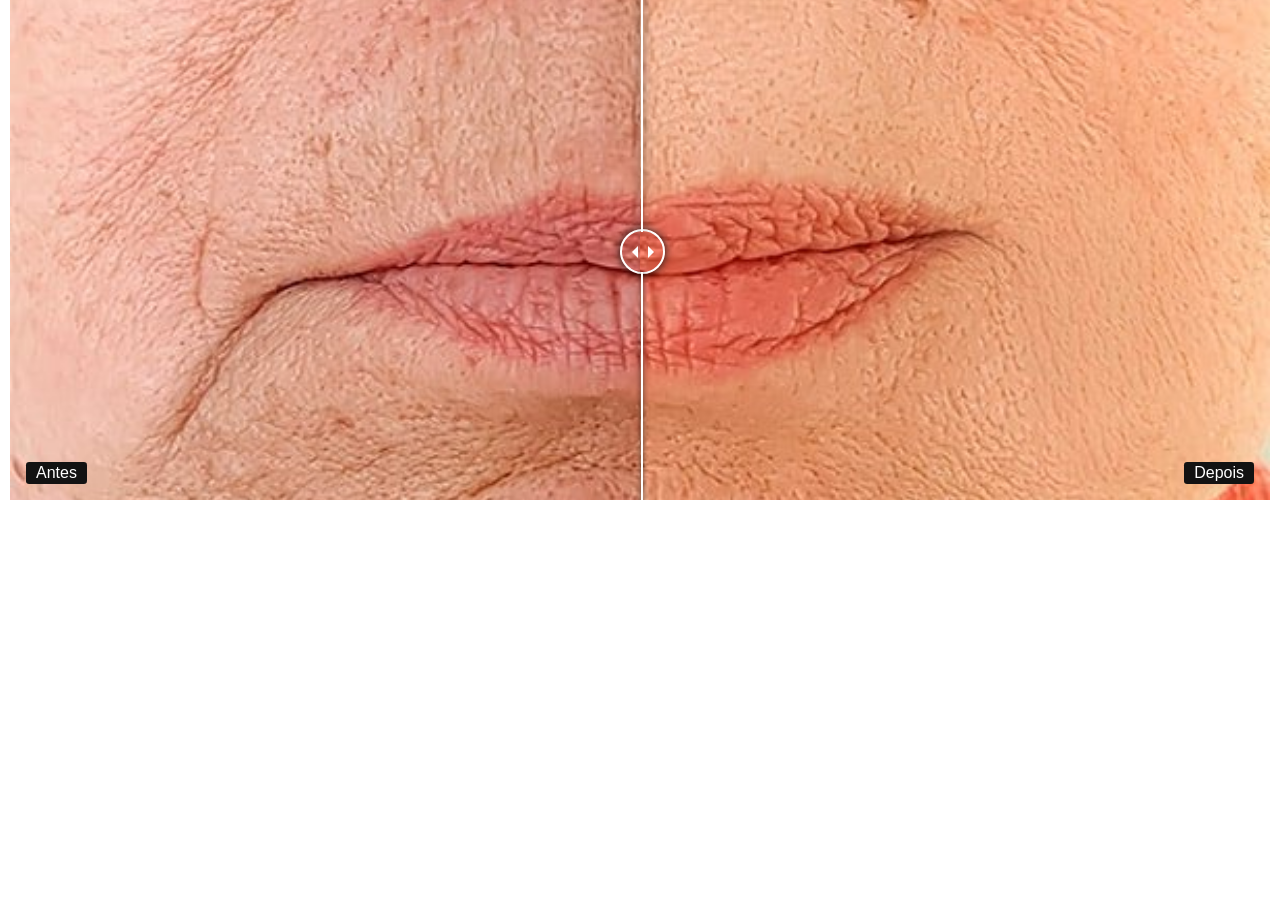
<file: advsolange/before-after/index.html>
<!DOCTYPE html>
<html lang="en">

<head>
    <link rel="stylesheet" href="css/style-ba.css">
</head>

<body>

    <div class="mainSection">

        <div id="one" class="bal-container">
            <div class="bal-after">
                <img src="images/depois.jpeg">
                <div class="bal-afterPosition afterLabel">
                    Depois
                </div>
            </div>

            <div class="bal-before">
                <div class="bal-before-inset">
                    <img src="images/antes.jpeg">
                    <div class="bal-beforePosition beforeLabel">
                        Antes
                    </div>
                </div>
            </div>

            <div class="bal-handle">
                <span class=" handle-left-arrow"></span>
                <span class="handle-right-arrow"></span>
            </div>

        </div>

    </div>


    <script src="js/script-ba.js"></script>

    <script>
        new BeforeAfter({
            id: '#one'
        });
    </script>

</body>

</html>
</file>
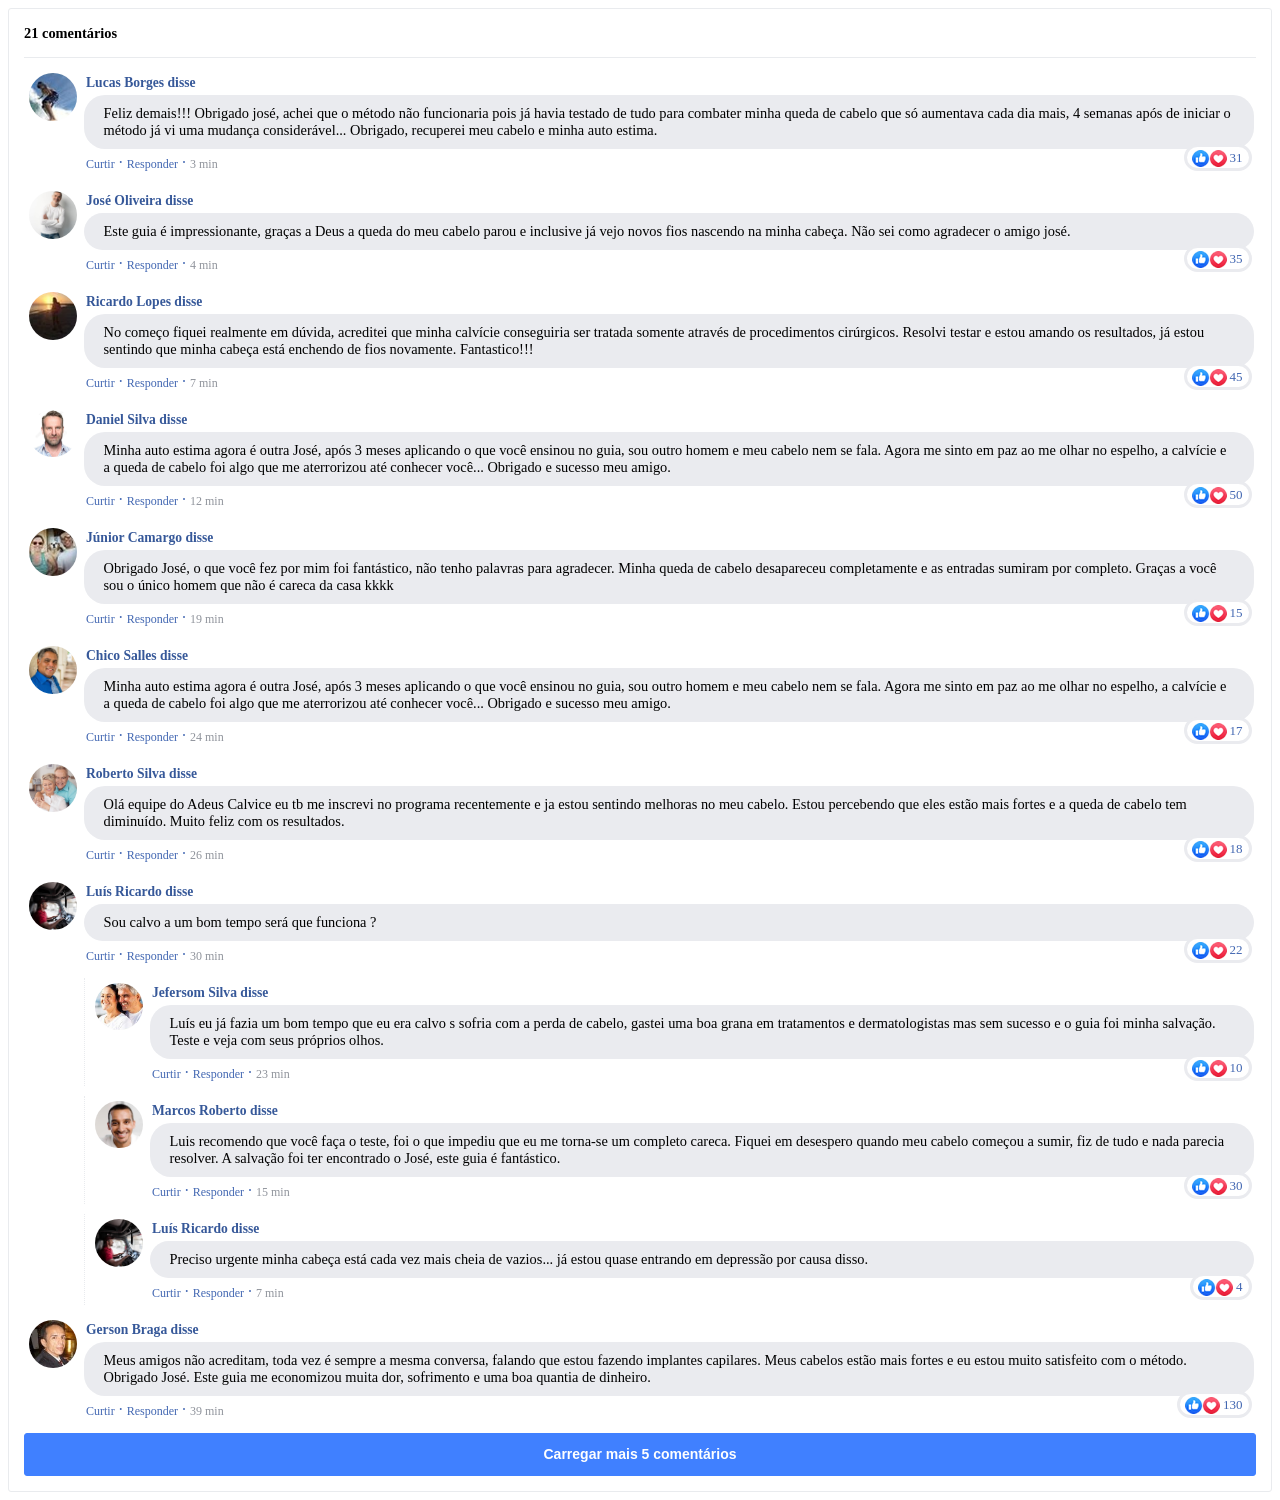
<file: vsldermafx/fb-comments/index.html>
<!DOCTYPE html>
<html lang="pt-br">
<head>

    <meta charset="windows-1252"><meta name="viewport" content="width=device-width, initial-scale=1, shrink-to-fit=no">
	<title>FB Comments</title>
	<link href="style.css" rel="stylesheet" />
	
</head>
	
<body>

<section class="comments py-4">
<div class="fb-comments">
<div class="fb-comments-header"><span>21 coment&aacute;rios</span></div>

<div class="fb-comments-wrapper" id="1">
<table class="fb-comments-comment">
	<tbody>
		<tr>
			<td class="fb-comments-comment-img" rowspan="3"><img src="img/1.jpeg" /></td>
			<td><font class="fb-comments-comment-name"><name>Lucas Borges disse</name> </font></td>
		</tr>
		<tr>
			<td class="fb-comments-comment-text">Feliz demais!!! Obrigado jos&eacute;, achei que o m&eacute;todo n&atilde;o funcionaria pois j&aacute; havia testado de tudo para combater minha queda de cabelo que s&oacute; aumentava cada dia mais, 4 semanas ap&oacute;s de iniciar o m&eacute;todo j&aacute; vi uma mudan&ccedil;a consider&aacute;vel... Obrigado, recuperei meu cabelo e minha auto estima.</td>
		</tr>
		<tr>
			<td class="fb-comments-comment-actions"><like>Curtir</like> &middot; <reply>Responder</reply> &middot; <likes>31</likes> <date>3 min</date></td>
		</tr>
	</tbody>
</table>
</div>

<div class="fb-comments-wrapper" id="2">
<table class="fb-comments-comment">
	<tbody>
		<tr>
			<td class="fb-comments-comment-img" rowspan="3"><img src="img/2.jpeg" /></td>
			<td><font class="fb-comments-comment-name"><name>Jos&eacute; Oliveira disse</name> </font></td>
		</tr>
		<tr>
			<td class="fb-comments-comment-text">Este guia &eacute; impressionante, gra&ccedil;as a Deus a queda do meu cabelo parou e inclusive j&aacute; vejo novos fios nascendo na minha cabe&ccedil;a. N&atilde;o sei como agradecer o amigo jos&eacute;.</td>
		</tr>
		<tr>
			<td class="fb-comments-comment-actions"><like>Curtir</like> &middot; <reply>Responder</reply> &middot; <likes>35</likes> <date>4 min</date></td>
		</tr>
	</tbody>
</table>
</div>

<div class="fb-comments-wrapper" id="3">
<table class="fb-comments-comment">
	<tbody>
		<tr>
			<td class="fb-comments-comment-img" rowspan="3"><img src="img/3.jpeg" /></td>
			<td><font class="fb-comments-comment-name"><name>Ricardo Lopes disse</name> </font></td>
		</tr>
		<tr>
			<td class="fb-comments-comment-text">No come&ccedil;o fiquei realmente em d&uacute;vida, acreditei que minha calv&iacute;cie conseguiria ser tratada somente atrav&eacute;s de procedimentos cir&uacute;rgicos. Resolvi testar e estou amando os resultados, j&aacute; estou sentindo que minha cabe&ccedil;a est&aacute; enchendo de fios novamente. Fantastico!!!</td>
		</tr>
		<tr>
			<td class="fb-comments-comment-actions"><like>Curtir</like> &middot; <reply>Responder</reply> &middot; <likes>45</likes> <date>7 min</date></td>
		</tr>
	</tbody>
</table>
</div>

<div class="fb-comments-wrapper" id="4">
<table class="fb-comments-comment">
	<tbody>
		<tr>
			<td class="fb-comments-comment-img" rowspan="3"><img src="img/4.jpeg" /></td>
			<td><font class="fb-comments-comment-name"><name>Daniel Silva disse</name> </font></td>
		</tr>
		<tr>
			<td class="fb-comments-comment-text">Minha auto estima agora &eacute; outra Jos&eacute;, ap&oacute;s 3 meses aplicando o que voc&ecirc; ensinou no guia, sou outro homem e meu cabelo nem se fala. Agora me sinto em paz ao me olhar no espelho, a calv&iacute;cie e a queda de cabelo foi algo que me aterrorizou at&eacute; conhecer voc&ecirc;... Obrigado e sucesso meu amigo.</td>
		</tr>
		<tr>
			<td class="fb-comments-comment-actions"><like>Curtir</like> &middot; <reply>Responder</reply> &middot; <likes>50</likes> <date>12 min</date></td>
		</tr>
	</tbody>
</table>
</div>

<div class="fb-comments-wrapper" id="5">
<table class="fb-comments-comment">
	<tbody>
		<tr>
			<td class="fb-comments-comment-img" rowspan="3"><img src="img/5.jpeg" /></td>
			<td><font class="fb-comments-comment-name"><name>J&uacute;nior Camargo disse</name> </font></td>
		</tr>
		<tr>
			<td class="fb-comments-comment-text">Obrigado Jos&eacute;, o que voc&ecirc; fez por mim foi fant&aacute;stico, n&atilde;o tenho palavras para agradecer. Minha queda de cabelo desapareceu completamente e as entradas sumiram por completo. Gra&ccedil;as a voc&ecirc; sou o &uacute;nico homem que n&atilde;o &eacute; careca da casa kkkk</td>
		</tr>
		<tr>
			<td class="fb-comments-comment-actions"><like>Curtir</like> &middot; <reply>Responder</reply> &middot; <likes>15</likes> <date>19 min</date></td>
		</tr>
	</tbody>
</table>
</div>

<div class="fb-comments-wrapper" id="6">
<table class="fb-comments-comment">
	<tbody>
		<tr>
			<td class="fb-comments-comment-img" rowspan="3"><img src="img/6.jpeg" /></td>
			<td><font class="fb-comments-comment-name"><name> Chico Salles disse</name> </font></td>
		</tr>
		<tr>
			<td class="fb-comments-comment-text">Minha auto estima agora &eacute; outra Jos&eacute;, ap&oacute;s 3 meses aplicando o que voc&ecirc; ensinou no guia, sou outro homem e meu cabelo nem se fala. Agora me sinto em paz ao me olhar no espelho, a calv&iacute;cie e a queda de cabelo foi algo que me aterrorizou at&eacute; conhecer voc&ecirc;... Obrigado e sucesso meu amigo.</td>
		</tr>
		<tr>
			<td class="fb-comments-comment-actions"><like>Curtir</like> &middot; <reply>Responder</reply> &middot; <likes>17</likes> <date>24 min</date></td>
		</tr>
	</tbody>
</table>
</div>

<div class="fb-comments-wrapper" id="7">
<table class="fb-comments-comment">
	<tbody>
		<tr>
			<td class="fb-comments-comment-img" rowspan="3"><img src="img/7.jpeg" /></td>
			<td><font class="fb-comments-comment-name"><name>Roberto Silva disse</name> </font></td>
		</tr>
		<tr>
			<td class="fb-comments-comment-text">Ol&aacute; equipe do Adeus Calvice eu tb me inscrevi no programa recentemente e ja estou sentindo melhoras no meu cabelo. Estou percebendo que eles est&atilde;o mais fortes e a queda de cabelo tem diminu&iacute;do. Muito feliz com os resultados.</td>
		</tr>
		<tr>
			<td class="fb-comments-comment-actions"><like>Curtir</like> &middot; <reply>Responder</reply> &middot; <likes>18</likes> <date>26 min</date></td>
		</tr>
	</tbody>
</table>
</div>

<div class="fb-comments-wrapper" id="8">
<table class="fb-comments-comment">
	<tbody>
		<tr>
			<td class="fb-comments-comment-img" rowspan="3"><img src="img/8.jpeg" /></td>
			<td><font class="fb-comments-comment-name"><name>Lu&iacute;s Ricardo disse</name> </font></td>
		</tr>
		<tr>
			<td class="fb-comments-comment-text">Sou calvo a um bom tempo ser&aacute; que funciona ?</td>
		</tr>
		<tr>
			<td class="fb-comments-comment-actions"><like>Curtir</like> &middot; <reply>Responder</reply> &middot; <likes>22</likes> <date>30 min</date></td>
		</tr>
	</tbody>
</table>
</div>

<div class="fb-comments-reply-wrapper" id="8-1">
<table class="fb-comments-comment">
	<tbody>
		<tr>
			<td class="fb-comments-comment-img" rowspan="3"><img src="img/9.jpeg" /></td>
			<td><font class="fb-comments-comment-name"><name>Jefersom Silva disse</name> </font></td>
		</tr>
		<tr>
			<td class="fb-comments-comment-text">Lu&iacute;s eu j&aacute; fazia um bom tempo que eu era calvo s sofria com a perda de cabelo, gastei uma boa grana em tratamentos e dermatologistas mas sem sucesso e o guia foi minha salva&ccedil;&atilde;o. Teste e veja com seus pr&oacute;prios olhos.</td>
		</tr>
		<tr>
			<td class="fb-comments-comment-actions"><like>Curtir</like> &middot; <reply>Responder</reply> &middot; <likes>10</likes> <date>23 min</date></td>
		</tr>
	</tbody>
</table>
</div>

<div class="fb-comments-reply-wrapper" id="8-2">
<table class="fb-comments-comment">
	<tbody>
		<tr>
			<td class="fb-comments-comment-img" rowspan="3"><img src="img/10.jpeg" /></td>
			<td><font class="fb-comments-comment-name"><name>Marcos Roberto disse</name> </font></td>
		</tr>
		<tr>
			<td class="fb-comments-comment-text">Luis recomendo que voc&ecirc; fa&ccedil;a o teste, foi o que impediu que eu me torna-se um completo careca. Fiquei em desespero quando meu cabelo come&ccedil;ou a sumir, fiz de tudo e nada parecia resolver. A salva&ccedil;&atilde;o foi ter encontrado o Jos&eacute;, este guia &eacute; fant&aacute;stico.</td>
		</tr>
		<tr>
			<td class="fb-comments-comment-actions"><like>Curtir</like> &middot; <reply>Responder</reply> &middot; <likes>30</likes> <date>15 min</date></td>
		</tr>
	</tbody>
</table>
</div>

<div class="fb-comments-reply-wrapper" id="8-3">
<table class="fb-comments-comment">
	<tbody>
		<tr>
			<td class="fb-comments-comment-img" rowspan="3"><img src="img/8.jpeg" /></td>
			<td><font class="fb-comments-comment-name"><name>Lu&iacute;s Ricardo disse</name> </font></td>
		</tr>
		<tr>
			<td class="fb-comments-comment-text">Preciso urgente minha cabe&ccedil;a est&aacute; cada vez mais cheia de vazios... j&aacute; estou quase entrando em depress&atilde;o por causa disso.</td>
		</tr>
		<tr>
			<td class="fb-comments-comment-actions"><like>Curtir</like> &middot; <reply>Responder</reply> &middot; <likes>4</likes> <date>7 min</date></td>
		</tr>
	</tbody>
</table>
</div>

<div class="fb-comments-wrapper" id="9">
<table class="fb-comments-comment">
	<tbody>
		<tr>
			<td class="fb-comments-comment-img" rowspan="3"><img src="img/11.jpeg" /></td>
			<td><font class="fb-comments-comment-name"><name>Gerson Braga disse</name> </font></td>
		</tr>
		<tr>
			<td class="fb-comments-comment-text">Meus amigos n&atilde;o acreditam, toda vez &eacute; sempre a mesma conversa, falando que estou fazendo implantes capilares. Meus cabelos est&atilde;o mais fortes e eu estou muito satisfeito com o m&eacute;todo. Obrigado Jos&eacute;. Este guia me economizou muita dor, sofrimento e uma boa quantia de dinheiro.</td>
		</tr>
		<tr>
			<td class="fb-comments-comment-actions"><like>Curtir</like> &middot; <reply>Responder</reply> &middot; <likes>130</likes> <date>39 min</date></td>
		</tr>
	</tbody>
</table>
</div>
<button class="fb-comments-loadmore" onclick="javascript:loadMore();">Carregar mais 5 coment&aacute;rios</button>

<div id="more" style="display:none">
<div class="fb-comments-wrapper">
<table class="fb-comments-comment" id="10">
	<tbody>
		<tr>
			<td class="fb-comments-comment-img" rowspan="3"><img src="img/12.jpeg" /></td>
			<td><font class="fb-comments-comment-name"><name>Rafael Plinta disse</name> </font></td>
		</tr>
		<tr>
			<td class="fb-comments-comment-text">Eu achei que era furada, mas como n&atilde;o tinha nada a perder resolvi testar.... j&aacute; estava com o psicol&oacute;gico abalado, afinal nenhuma mulher quer namorar um careca, essa &eacute; a verdade... Passei muito tempo sendo rejeitado e ficando com a sobras da balada. Gra&ccedil;as a esse guia minha auto estima est&aacute; a mil</td>
		</tr>
		<tr>
			<td class="fb-comments-comment-actions"><like>Curtir</like> &middot; <reply>Responder</reply> &middot; <likes>41</likes> <date>1 h</date></td>
		</tr>
	</tbody>
</table>
</div>

<div class="fb-comments-reply-wrapper" id="10-1">
<table class="fb-comments-comment">
	<tbody>
		<tr>
			<td class="fb-comments-comment-img" rowspan="3"><img src="img/13.jpeg" /></td>
			<td><font class="fb-comments-comment-name"><name>Emerson Camargo disse</name> </font></td>
		</tr>
		<tr>
			<td class="fb-comments-comment-text">Sofro do mesmo problema, duas namoradas ja me deixaram e o pior de tudo &eacute; que nunca fiquei sabendo da boca delas o real motivo... ultimamente nem saio mais pras festas, sempre fico com o resto ou com as meninas mais feias.</td>
		</tr>
		<tr>
			<td class="fb-comments-comment-actions"><like>Curtir</like> &middot; <reply>Responder</reply> &middot; <likes>18</likes> <date>44 min</date></td>
		</tr>
	</tbody>
</table>
</div>

<div class="fb-comments-reply-wrapper" id="10-2">
<table class="fb-comments-comment">
	<tbody>
		<tr>
			<td class="fb-comments-comment-img" rowspan="3"><img src="img/12.jpeg" /></td>
			<td><font class="fb-comments-comment-name"><name>Rafael Plinta disse</name> </font></td>
		</tr>
		<tr>
			<td class="fb-comments-comment-text">Eu sei bem o que &eacute; estar na sua pele, mas cara vale o investimento. Fa&ccedil;a o que o Jorge diz no v&iacute;deo e voc&ecirc; vai ver o resultado.</td>
		</tr>
		<tr>
			<td class="fb-comments-comment-actions"><like>Curtir</like> &middot; <reply>Responder</reply> &middot; <likes>7</likes> <date>19 min</date></td>
		</tr>
	</tbody>
</table>
</div>

<div class="fb-comments-wrapper" id="11">
<table class="fb-comments-comment">
	<tbody>
		<tr>
			<td class="fb-comments-comment-img" rowspan="3"><img src="img/15.jpeg" /></td>
			<td><font class="fb-comments-comment-name"><name>Marc&atilde;o Nobre disse</name> </font></td>
		</tr>
		<tr>
			<td class="fb-comments-comment-text">Ah se soubesse disso antes... jamais teria passado por tanto sofrimento e frustra&ccedil;&atilde;o que passei em minha vida... Obrigado jos&eacute; minha cabeleira est&aacute; demais. S&oacute; agradecer.</td>
		</tr>
		<tr>
			<td class="fb-comments-comment-actions"><like>Curtir</like> &middot; <reply>Responder</reply> &middot; <likes>40</likes> <date>1 h</date></td>
		</tr>
	</tbody>
</table>
</div>

<div class="fb-comments-wrapper" id="12">
<table class="fb-comments-comment">
	<tbody>
		<tr>
			<td class="fb-comments-comment-img" rowspan="3"><img src="img/16.jpeg" /></td>
			<td><font class="fb-comments-comment-name"><name>Wagner Campos disse</name> </font></td>
		</tr>
		<tr>
			<td class="fb-comments-comment-text">A minha vida &eacute; outra agora, Obrigado jos&eacute;....</td>
		</tr>
		<tr>
			<td class="fb-comments-comment-actions"><like>Curtir</like> &middot; <reply>Responder</reply> &middot; <likes>47</likes> <date>1 h</date></td>
		</tr>
	</tbody>
</table>
</div>

<div class="fb-comments-wrapper" id="13">
<table class="fb-comments-comment">
	<tbody>
		<tr>
			<td class="fb-comments-comment-img" rowspan="3"><img src="img/17.jpeg" /></td>
			<td><font class="fb-comments-comment-name"><name>Bruno Olig&aacute;rio disse</name> </font></td>
		</tr>
		<tr>
			<td class="fb-comments-comment-text">Ai @joaomarcos esse aqui que te falei que funcionou pra mim... impressionante. Compre e veja em voc&ecirc; mesmo os resultados.</td>
		</tr>
		<tr>
			<td class="fb-comments-comment-actions"><like>Curtir</like> &middot; <reply>Responder</reply> &middot; <likes>50</likes> <date>1 h</date></td>
		</tr>
	</tbody>
</table>
</div>

<div class="fb-comments-wrapper">
<table class="fb-comments-comment" id="14">
	<tbody>
		<tr>
			<td class="fb-comments-comment-img" rowspan="3"><img src="img/18.jpeg" /></td>
			<td><font class="fb-comments-comment-name"><name>Alessandro Silva disse</name> </font></td>
		</tr>
		<tr>
			<td class="fb-comments-comment-text">Este m&eacute;todo funciona realmente &eth;&Yuml;&curren;&rdquo; ?</td>
		</tr>
		<tr>
			<td class="fb-comments-comment-actions"><like>Curtir</like> &middot; <reply>Responder</reply> &middot; <likes>66</likes> <date>2 h</date></td>
		</tr>
	</tbody>
</table>
</div>

<div class="fb-comments-reply-wrapper" id="14-1">
<table class="fb-comments-comment">
	<tbody>
		<tr>
			<td class="fb-comments-comment-img" rowspan="3"><img src="img/19.jpeg" /></td>
			<td><font class="fb-comments-comment-name"><name>Gabriel Galv&atilde;o disse</name> </font></td>
		</tr>
		<tr>
			<td class="fb-comments-comment-text">Eu pensava a mesma coisa Alessando, mas realmente da certo. Estou impressionado com meus resultados.</td>
		</tr>
		<tr>
			<td class="fb-comments-comment-actions"><like>Curtir</like> &middot; <reply>Responder</reply> &middot; <likes>29</likes> <date>1 h</date></td>
		</tr>
	</tbody>
</table>
</div>

<div class="fb-comments-reply-wrapper" id="14-2">
<table class="fb-comments-comment">
	<tbody>
		<tr>
			<td class="fb-comments-comment-img" rowspan="3"><img src="img/18.jpeg" /></td>
			<td><font class="fb-comments-comment-name"><name>Alessandro Silva disse</name> </font></td>
		</tr>
		<tr>
			<td class="fb-comments-comment-text">Vou tentar. Estou vendo que se continuar assim ficarei careca antes dos 30, j&aacute; gastei uma nota em consultas e rem&eacute;dios e &eacute; sempre o mesmo papo furado....</td>
		</tr>
		<tr>
			<td class="fb-comments-comment-actions"><like>Curtir</like> &middot; <reply>Responder</reply> &middot; <likes>11</likes> <date>1 h</date></td>
		</tr>
	</tbody>
</table>
</div>
</div>
</div>
</section>

<script>
    function showBtn1 () {
      document.getElementById("btn1").classList.remove("hide")
    }
    setTimeout(showBtn1, 2100000) // temporiza��o em milissegundos
    function showBtn2 () {
      document.getElementById("btn2").classList.remove("hide")
    }
    setTimeout(showBtn2, 2100000) // temporiza��o em milissegundos
</script>
<script src="https://code.jquery.com/jquery-3.3.1.slim.min.js"></script>
<script src="loadmore.js"></script>
	
	</body>
</html>
</file>
<file: style.css>
/* Reset */
@import url('https://fonts.googleapis.com/css2?family=Montserrat:ital,wght@0,100;0,200;0,300;0,400;0,500;0,600;0,700;0,800;0,900;1,100;1,200;1,300;1,400;1,500;1,600;1,700;1,800;1,900&display=swap');
body, html { font-family: 'Montserrat', sans-serif; }
.menu-off-page-obg .header {
    display: none !important;
}
/* Reset */

/* Principal */
section.principal {
	background: #ffffff url(img/bg-top.png) no-repeat;
	padding: 50px 0 0 0;
}
section.principal h1 {
	color: #ffffff;
    text-align: center;
    font-size: 50px;
    font-weight: 900;
    margin: 0 auto 30px auto;
}
section.principal h1 span {
    font-weight: 400;
    margin-top: 10px;
    clear: both;
    display: block;
}
section.principal p {
	color: #ffffff;
    text-align: center;
    margin: 0 auto 50px auto;
    font-size: 18px;
    line-height: 1.8;
}
section.principal p span {
    font-weight: 900;
}
.bnf-col-1 {
    margin: 145px 30px 0 0;
}
.bnf-col-2 {
    margin: 145px 0 0 30px;
}
.bnf-1, .bnf-2, .bnf-3, .bnf-4, .bnf-5, .bnf-6 {
    clear: both;
    display: block;
    width: 100%;
    overflow: hidden;
    margin: 0 auto 20px auto;
}
.bnf-1 img, .bnf-2 img, .bnf-3 img {
    height: 52px;
    width: 52px;
    float: right;
    margin-left: 10px;
}
.bnf-4 img, .bnf-5 img, .bnf-6 img {
    height: 52px;
    width: 52px;
    float: left;
    margin-right: 10px;
}
.bnf-1 h2, .bnf-2 h2, .bnf-3 h2 {
	color: #ffffff;
    float: right;
    font-size: 20px;
    margin: 5px auto;
    text-align: right;
}
.bnf-4 h2, .bnf-5 h2, .bnf-6 h2 {
	color: #ffffff;
    float: left;
    font-size: 20px;
    margin: 5px auto;
    text-align: left;
}
.bnf-1 h2 span, .bnf-2 h2 span, .bnf-3 h2 span, .bnf-4 h2 span, .bnf-5 h2 span, .bnf-6 h2 span {
    font-weight: 900;
}
@-webkit-keyframes bounce {
    from { }
    to { -webkit-transform: translateY(-7px); }
}
@-moz-keyframes bounce { 
    from { }
    to { -moz-transform: translateY(-7px); }
}
@-ms-keyframes bounce { 
    from { }
    to { -ms-transform: translateY(-7px); }
}
@-o-keyframes bounce { 
    from { }
    to { -o-transform: translateY(-7px); }
}
@keyframes bounce { 
    from { }
    to { transform: translateY(-7px); }
}
.bounce {
	-webkit-animation: bounce .7s ease infinite alternate;
	-moz-animation: bounce .7s ease infinite alternate;
	-ms-animation: bounce .7s ease infinite alternate;
	-o-animation: bounce .7s ease infinite alternate;
	animation: bounce .7s ease infinite alternate;
}
a.cta {
    background: #4dd24d;
    color: #ffffff;
    text-decoration: none;
    text-transform: uppercase;
    font-weight: 600;
    font-size: 24px;
    padding: 25px 0;
    clear: both;
    display: block;
    text-align: center;
    margin: 50px auto 20px auto;
    width: 30%;
	cursor: pointer;
    border-radius: 20px 20px 20px 20px;
    -moz-border-radius: 20px 20px 20px 20px;
    -webkit-border-radius: 20px 20px 20px 20px;
}
img.pagamento {
    clear: both;
    display: block;
    margin: 20px auto;
    width: 450px;
    opacity: 0.4;
    filter: brightness(100%) contrast(100%) saturate(0%) blur(0px) hue-rotate(0deg);
}
.pulsar {
    animation-name: pulse;
    -webkit-animation-name: pulse;
    animation-duration: 1.5s;
    -webkit-animation-duration: 1.5s;
    animation-iteration-count: infinite;
    -webkit-animation-iteration-count: infinite;
}
@keyframes pulse{
0%,100%{transform:scale(.9);opacity:.9;}
50%{transform:scale(1);opacity:1;}
}
@-webkit-keyframes pulse{
0%,100%{-webkit-transform:scale(.95);opacity:.7}
50%{-webkit-transform:scale(1);opacity:1}
}
/* Principal */

/* Como funciona */
section.comofunciona {
    padding: 50px 0;
}
a.cta.cta-comofunciona {
    width: 55%;
    margin: 30px auto 20px auto;
}
section.comofunciona h1 {
    font-size: 38px;
    margin: 30px auto 35px auto;
    font-weight: 500;
}
section.comofunciona h1 span {
	color: #009d5a;
    font-weight: 900;
}
section.comofunciona p {
    margin: 0 auto 15px auto;
    font-size: 16px;
}
section.comofunciona p span, section.comofunciona p b {
	color: #009d5a;
    font-weight: 800;
}
svg#wavecomofunciona {
    fill: #ffffff;
    background: #ebebeb;
    width: 100%;
    height: 120px;
	margin-bottom: -5px;
}
/* Como funciona */

/* Benefícios */
section.beneficios {
    background: #ebebeb;
	padding: 30px 0 50px 0;
}
section.beneficios h1 {
	text-align: center;
	text-transform: uppercase;
    font-size: 38px;
    margin: 30px auto 35px auto;
    font-weight: 500;
}
section.beneficios h1 span {
	color: #009d5a;
    font-weight: 900;
}
section.beneficios h2 {
    text-align: center;
    font-size: 18px;
    margin: 0 auto 35px auto;
}
.bnfp-col-1 img, .bnfp-col-2 img {
    width: 65px;
	height: 58px;
    float: left;
    margin-right: 20px;
}
.content-bnfp-1, .content-bnfp-2, .content-bnfp-3, .content-bnfp-4 {
	float: left;
}
.bnfp-1, .bnfp-2, .bnfp-3, .bnfp-4 {
    clear: both;
    display: flex;
    overflow: hidden;
}
.bnfp-col-1 h3, .bnfp-col-2 h4 {
    font-weight: 800;
    margin: 10px 0;
    font-size: 18px;
    color: #009d5a;
}
.bnfp-1, .bnfp-3 {
    margin-bottom: 25px;
}
img.capsula {
    width: 100px;
    clear: both;
    display: block;
    margin: auto;
}
.spiner {
	width: 25%;
    left: 37.5%;
    margin-top: -1.5%;
    position: absolute;
    -webkit-animation: spin 9.0s linear infinite;
    -moz-animation: spin 9.0s linear infinite;
    animation: spin 9.0s linear infinite;
    opacity: 0.3 !important;
}
@-moz-keyframes spin { 100% { -moz-transform: rotate(360deg); } }
@-webkit-keyframes spin { 100% { -webkit-transform: rotate(360deg); } }
@keyframes spin { 100% { -webkit-transform: rotate(360deg); transform:rotate(360deg); } }
svg#wavebeneficios {
    fill: #ebebeb;
    background: #41105D;
    width: 100%;
    height: 120px;
    margin-bottom: -5px;
}
/* Benefícios */

/* Completo e Avançado */
section.completoavancado {
    background: #41105D;
	padding: 30px 0 20px 0;
}
section.completoavancado .copy h1 {
    color: #ffffff;
    text-align: center;
    font-size: 50px;
    font-weight: 700;
	text-transform: uppercase;
    margin: 0 auto 35px auto;
}
section.completoavancado .copy h1 span {
    display: block;
    font-weight: 900;
    color: transparent;
    -webkit-text-stroke: 1.5px #FFF;
}
section.completoavancado .copy p {
	text-align: center;
	color: #ffffff;
	font-size: 16px;
	margin: 0 auto 50px auto;
}
.ingrediente-item-1, .ingrediente-item-2, .ingrediente-item-3, .ingrediente-item-4, .ingrediente-item-5, .ingrediente-item-6 {
    clear: both;
    display: flex;
	margin-bottom: 35px;
}
img.formula1, img.formula2, img.formula3, img.formula4, img.formula5, img.formula6 {
    width: 100px;
    height: 100%;
    float: left;
    margin-right: 15px;
}
.content-ingrediente {
    float: left;
}
.ingredientes-col-1 h2, .ingredientes-col-2 h2 {
    font-size: 18px;
    color: #033922;
    font-weight: 800;
    margin: 0 auto 10px auto;
}
.ingredientes-col-1 p, .ingredientes-col-2 p {
    color: #ffffff;
    text-align: left;
    margin: 0;
}
svg#wavecompletoavancado {
    fill: #009d5a;
    background: #ffffff;
    width: 100%;
    height: 120px;
    margin-bottom: -5px;
}
/* Completo e Avançado */

/* Testado e Aprovado */
section.testadoaprovado {
    background: #ffffff;
	padding: 30px 0 30px 0;
}
a.cta.cta-testadoaprovado {
    width: 55%;
    margin: 30px auto 20px auto;
}
section.testadoaprovado h1 {
    font-size: 38px;
    margin: 30px auto 35px auto;
    font-weight: 500;
}
section.testadoaprovado h1 span {
	color: #009d5a;
    font-weight: 900;
}
section.testadoaprovado p {
    margin: 0 auto 15px auto;
    font-size: 16px;
}
section.testadoaprovado p span, section.testadoaprovado p b {
	color: #009d5a;
    font-weight: 800;
}
/* Testado e Aprovado */

/* Depoimentos */
section.depoimentos {
    background: #e9ebee;
	padding: 50px 0 50px 0;
}
section.depoimentos h1 {
	text-align: center;
	text-transform: uppercase;
    font-size: 38px;
    margin: 30px auto 35px auto;
    font-weight: 500;
}
section.depoimentos h1 span {
	color: #562139;
    font-weight: 900;
}
img.depo1, img.depo2, img.depo3 {
    width: 285px;
    clear: both;
    display: block;
    margin: auto;
}
/* Depoimentos */

/* Oferta */
section.oferta {
    background: #41105D;
	padding: 50px 0 50px 0;
}
section.oferta h1 {
    text-align: center;
    text-transform: uppercase;
    font-size: 40px;
    margin: 30px auto 35px auto;
    font-weight: 600;
	color: #ffffff;
}
section.oferta h1 span {
	color: #4dd24d;
    font-weight: 900;
}
section.oferta p {
    text-align: center;
    color: #ffffff;
    font-size: 18px;
    margin: 0 auto 50px auto;
}
svg#waveoferta {
    fill: #41105D;
    background: #ffffff;
    width: 100%;
    height: 120px;
    margin-bottom: -5px;
}
img.oferta1, img.oferta5 {
    clear: both;
    display: block;
    margin: 30px auto 0 auto;
    width: 300px;
}
img.oferta3 {
    clear: both;
    display: block;
    margin: auto;
    width: 330px;
}
a.cta.cta-oferta1, a.cta.cta-oferta5 {
    width: 70%;
    font-size: 18px;
    position: relative;
    padding: 20px 0;
    margin: -128px auto 55px auto;
}
a.cta.cta-oferta3 {
    width: 70%;
    font-size: 18px;
    position: relative;
    padding: 20px 0;
    margin: -138px auto 60px auto;
}
a.cta-ckt {
	display: block;
	clear: both;
	overflow: hidden;
	cursor: pointer
}
/* Oferta */

/* Comprar pela Internet */
section.comprarinternet {
    background: #ffffff;
	padding: 50px 0 0 0;
}
section.comprarinternet h1 {
	text-align: center;
	text-transform: uppercase;
    font-size: 38px;
    margin: 30px auto 35px auto;
    font-weight: 500;
}
section.comprarinternet h1 span {
	color: #009d5a;
    font-weight: 900;
}
section.comprarinternet p {
    text-align: center;
    font-size: 18px;
    margin: 0 auto 35px auto;
}
img.comocomprar {
    width: 500px;
    clear: both;
    display: block;
    margin: 50px auto 0 auto;
}
a.cta.cta-comprafacil {
    width: 335px;
    margin: 20px auto 20px auto;
}
/* Comprar pela Internet */

/* Garantia */
section.garantia {
    background: #ffffff url(img/bg-top.png) 0 150px no-repeat;
    padding: 0 0 25px 0;
}
section.garantia h1 {
    text-align: center;
    text-transform: uppercase;
    font-size: 38px;
    margin: 235px auto 25px auto;
    font-weight: 600;
	color: #ffffff;
}
section.garantia h1 span {
    font-weight: 900;
}
section.garantia p {
	color: #ffffff;
	text-align: center;
}
/* Garantia */

/* Faq */
section.faq {
    background: #e9ebee;
    padding: 50px 0 30px 0;
}
section.faq  h1 {
    text-align: center;
    text-transform: uppercase;
    font-size: 38px;
    margin: 0 auto 35px auto;
    font-weight: 500;
}
.faq-item {
    clear: both;
    display: block;
    border: solid 1px #009d5a;
    overflow: hidden;
	margin: 0 0 20px 0;
    border-radius: 10px 10px 10px 10px;
    -moz-border-radius: 10px 10px 10px 10px;
    -webkit-border-radius: 10px 10px 10px 10px;
}
.accordion {
  cursor: pointer;
  width: 100%;
  text-align: left;
  outline: none;
  font-size: 16px;
  transition: 0.4s;
	border: none;
	position: relative;
    color: #033922;
    text-decoration: none;
    text-transform: uppercase;
    font-weight: 700;
    clear: both;
    display: block;
    padding: 20px 20px 30px 20px;
    background: #ffffff;
    border-radius: 10px 10px 10px 10px;
    -moz-border-radius: 110px 10px 10px 10px;
    -webkit-border-radius: 10px 10px 10px 10px;
    -webkit-transition: all .4s linear;
    -moz-transition: all .4s linear;
    transition: all .4s linear;
}
.panel {
    padding: 0 25px;
    background: #fafafa;
    color: #000000;
    max-height: 0;
    margin-top: -12px;
    overflow: hidden;
    transition: max-height 0.2s ease-out;
    border-radius: 10px 10px 10px 10px;
    -moz-border-radius: 10px 10px 10px 10px;
    -webkit-border-radius: 10px 10px 10px 10px;
}
.panel p {
    margin: 25px 0;
}
/* Faq */

/* WhatsApp */
section.whatsapp {
    background: #ffffff;
    padding: 50px 0;
}
section.whatsapp h1 {
	text-align: center;
	text-transform: uppercase;
    font-size: 38px;
    margin: 30px auto 35px auto;
    font-weight: 500;
}
section.whatsapp h1 span {
	color: #009d5a;
    font-weight: 900;
}
img.atendimentowpp {
    width: 250px;
    clear: both;
    display: block;
    margin: auto;
}
svg#wavewhatsapp {
    fill: #ffffff;
    background: #562139;
    width: 100%;
    height: 120px;
    margin-bottom: -5px;
}
/* WhatsApp */

/* Rodapé */
footer.footer {
	background: #562139;
	padding: 35px 0;
}
footer.footer h1 {
    font-size: 18px;
    color: #ffffff;
    font-weight: 800;
    margin: 0 auto 10px auto;
}
a.link-item-ft {
    clear: both;
    display: block;
    margin: 5px 0;
    color: #fff;
}
.garantia-ft p {
    color: #ffffff;
    text-align: justify;
}
img.pagamento-icon {
    width: 140px;
    clear: both;
    display: block;
    opacity: 0.7;
}
img.site-seguro {
    width: 200px;
    clear: both;
    display: block;
}
/* Rodapé */

/* Páginas de Obrigado */
.content-obg-page {
    padding: 50px 0;
    clear: both;
    display: block;
    overflow: hidden;
}
.content-obg-page img.logo {
    width: 300px;
    clear: both;
    display: block;
    margin: 0 auto 35px auto;
}
img.boleto-icon-obg {
    width: 150px;
    clear: both;
    display: block;
    margin: 30px auto 0 auto;
}
.content-obg-page h1 {
    font-size: 40px;
    text-align: center;
    margin: 30px auto 35px auto;
    font-weight: 500;
}
.content-obg-page  h1 span {
	color: #009d5a;
    font-weight: 900;
}
.content-obg-page p {
    text-align: center;
    font-size: 18px;
    margin: 0;
}
.content-obg-page img.potes-obg {
    width: 350px;
    clear: both;
    display: block;
    margin: auto;
}
/* Páginas de Obrigado */

/* Página Padrão */
.page-padrao {
    padding: 50px 0;
    clear: both;
    display: block;
    overflow: hidden;
}
.page-padrao img.logo {
    width: 300px;
    clear: both;
    display: block;
    margin: 0 auto 35px auto;
}
.page-padrao h1 {
    font-size: 40px;
    text-align: center;
    margin: 30px auto 35px auto;
	color: #009d5a;
    font-weight: 900;
}
.page-padrao p {
    text-align: justify;
    margin: 15;
}
/* Página Padrão */

/* Págima Pote extra*/
section.depoimentos.depoimentos-poteextra {
    background: #ffffff;
	padding: 50px 0 50px 0;
}
section.topoofertapoteextra img.logo {
    width: 145px;
    clear: both;
    display: block;
    margin: 20px auto;
}
.topo-icons {
    background: #562139;
    padding: 35px 0;
}
.topo-icons svg {
    color: #ffffff;
    fill: #ffffff;
    width: 50px;
    margin: 0 auto 10px auto !important;
    text-align: center !important;
    display: block;
}
.topo-icons p {
    text-align: center;
    font-weight: 500;
	font-size: 16px;
	color: #ffffff;
}
svg#arrow-down {
    clear: both;
    display: block;
    margin: -35px auto 0 auto;
    fill: #562139;
}
section.poteextra {
    padding: 50px 0;
}
section.ofertadesconto {
    padding: 50px 0;
	background: #e9ebee;
}
section.poteextra h1, section.ofertadesconto h1 {
	color: #562139;
    text-align: center;
    text-transform: uppercase;
    font-size: 40px;
    margin: 0 auto 50px auto;
    font-weight: 900;
}
/* Págima Pote extra*/

/* 09. Responsivo */
@media (max-width: 800px) {
	section.principal {
		background: #ffffff url(img/bg-top.png) no-repeat;
		background-size: cover;
		padding: 50px 0 30px 0;
	}
	section.principal h1 {
		font-size: 30px;
		margin: 0 auto 20px auto;
	}
	section.principal p {
		margin: 0;
		line-height: normal !important;
	}
	img.potes-principal {
		clear: both;
		display: block;
		width: 200px;
		margin: 30px auto 0 auto;
	}
	.bnf-col-1, .bnf-col-2 {
		margin: 25px 50px;
		display: none;
	}
	a.cta {
		font-size: 20px;
		padding: 25px 0;
		margin: 30px auto 20px auto;
		width: 90%;
	}
	section.comofunciona {
		padding: 30px 0;
	}
	img.comofunciona, img.testadoaprovado {
		clear: both;
		display: block;
		width: 200px;
		margin: auto;
	}
	section.comofunciona h1 {
		font-size: 30px;
		text-align: center;
		margin: 30px auto 25px auto;
	}
	section.comofunciona p {
		margin: 0 auto 15px auto;
		text-align: center;
	}
	a.cta.cta-comofunciona {
		width: 90%;
	}
	svg#wavecomofunciona, svg#wavebeneficios, svg#wavecompletoavancado, svg#waveoferta, svg#wavewhatsapp {
		height: 35px;
		margin: -8px auto;
		border: none !important;
	}
	section.beneficios h1 {
		font-size: 30px;
		margin: 0 auto 35px auto;
	}
	img.capsula {
    	width: 50px;
	}
	.spiner {
		width: 52%;
		left: 24.5%;
		margin-top: -6.5%;
	}
	section.completoavancado .copy h1 {
		font-size: 30px;
	}
	section.testadoaprovado h1 {
		font-size: 30px;
		text-align: center;
	}
	section.depoimentos h1 {
		font-size: 30px;
	}
	img.depo1, img.depo2, img.depo3 {
		margin: 15px auto;
	}
	section.oferta h1, section.faq h1, section.whatsapp h1 {
		font-size: 30px;
	}
	img.oferta1, img.oferta3, img.oferta5 {
		clear: both;
		overflow: hidden;
		display: block;
		margin: 30px auto 30px auto !important;
		width: 300px !important;
	}
	section.oferta p {
		margin: 0 auto 20px auto;
	}
	a.cta.cta-oferta1, a.cta.cta-oferta5, a.cta.cta-oferta3 {
		width: 70%;
		font-size: 18px !important;
		position: relative;
		padding: 20px 0;
		margin: -160px auto 76px auto !important;
	}
	a.cta.cta-oferta3 {
		font-size: 30px;
    	margin: 25px auto 30px auto;
	}
	section.garantia {
		background: #ffffff url(img/bg-top.png) 0 150px no-repeat;
		padding: 0 0 35px 0;
	}
	img.garantia {
		width: 300px;
		clear: both;
		display: block;
		margin: auto;
	}
	section.garantia h1 {
		font-size: 30px;
    	margin: 25px auto 25px auto;
	}
	img.atendimentowpp {
    	width: 180px;
	}
	footer.footer h1 {
		text-align: center;
		margin: 0 auto 15px auto;
	}
	a.link-item-ft {
		margin: 15px 0;
		text-align: center;
	}
	img.pagamento-icon, img.site-seguro {
		margin: 0 auto 25px auto;
	}
	/* Páginas de ofertas especiais */
	.topo-icons p {
    	margin-bottom: 25px;
	}
	section.poteextra h1, section.ofertadesconto h1 {
		font-size: 30px;
	}
	img.p1l2, img.p3l5, img.p5l6, img.p10l12,
	img.leve1-10, img.leve3-10, img.leve5-10, img.leve20  {
		width: 300px;
		display: block;
		clear: both;
		margin: 2px auto 30px auto;
	}
	/* Páginas de ofertas especiais */
}
/* Responsivo */
</file>
<file: advsolange/assets/style.css>
@charset "UTF-8";
/* CSS Document */

/* Reset */
@import url('https://fonts.googleapis.com/css2?family=Montserrat:ital,wght@0,100;0,200;0,300;0,400;0,500;0,600;0,700;0,800;0,900;1,100;1,200;1,300;1,400;1,500;1,600;1,700;1,800;1,900&display=swap');

html, body, section, div {
	font-family: 'Montserrat', sans-serif;
}
/* Reset */

/* Header */
section.top-1 {
    background: #f3f3f3;
}
section.top-1 a {
    float: left;
    border-right: solid 1px #e7e7e7;
    line-height: 1;
	text-decoration: none;
	font-weight: 700;
	cursor: pointer !important;
}
a.menu-globo {
    color: #0669de;
    border-top: solid 2px transparent;
    padding: 13px 10px 13px 0 !important;
}
a.menu-globo:hover {
    color: #4b95ed;
}
a.menu-g1 {
    color: #c4170c;
    border-top: solid 2px transparent;
    padding: 13px 10px 13px 10px !important;
}
a.menu-g1:hover {
    border-top: solid 2px #c4170c;
	color: #c4170c;
}
a.menu-ge {
    color: #06aa48;
    border-top: solid 2px transparent;
    padding: 13px 10px 13px 10px !important;
}
a.menu-ge:hover {
    border-top: solid 2px #06aa48;
	color: #06aa48;
}
a.menu-gshow {
    color: #ff6700;
    border-top: solid 2px transparent;
    padding: 13px 10px 13px 10px !important;
}
a.menu-gshow:hover {
    border-top: solid 2px #ff6700;
	color: #ff6700;
}
a.menu-gplay {
    color: #fb0234;
    border-top: solid 2px transparent;
	border-right: solid 1px transparent !important;
    padding: 13px 10px 13px 10px !important;
}
a.menu-gplay:hover {
    border-top: solid 2px #fb0234;
	color: #fb0234;
}
img.img-menu-1 {
    clear: both;
    display: block;
    height: 19px;
    width: auto;
    float: right;
    margin: 12px 0;
}
section.top-2 {
    background: #C4170C;
    padding: 19px;
}
img.img-menu-2 {
    float: left;
    width: 85px;
    height: 17px;
	margin: 9px;	
}
section.top-2 svg {
    clear: both;
    display: block;	
    width: 34px;
    height: 34px;
    margin: 0 auto;
}
img.barra-busca {
    clear: both;
    display: block;
    float: right;
    width: 164px;
    height: 33px;
}
/* Header */

/* Conteúdo geral */
main.main {
    clear: both;
    display: block;
    margin: 75px 0;
}
.conteudo-materia {
    clear: both;
    display: block;
    width: 75%;
    margin: 0 auto;
}
.conteudo-materia h1 {
    text-align: center;
    color: #000000;
    font-weight: 700;
    font-size: 35px;
    margin: 0 0 20px 0;
}
span.red {
	color: #dd0000;
}
.conteudo-materia h2 {
	text-align: center;
	font-size: 20px;
	color: #dd0000;
	margin: 0 0 50px 0;
}
span.legenda-img-materia {
	clear: both;
	display: block;
	color: #6d6d6d;
	font: 14px;
	text-align: center;
	margin: 10px 0 20px 0;
}
.conteudo-materia p {
    text-align: justify;
    margin-bottom: 30px;
	font-size: 22px;
}
.conteudo-materia p.aspas {
	font-style: italic;
	text-align: center;
	margin: 35px 0;
}
img.img-materia2, img.img-materia3, img.img-materia5, img.img-materia6, img.img-materia7, img.img-materia8 {
	clear: both;
	display: block;
	width: 50%;
	margin: auto;
}
img.img-frete, img.img-garantia {
	clear: both;
	display: block;
	width: 35%;
	margin: auto;
}
.conteudo-materia h3 {
    text-align: center;
    color: #000000;
    font-weight: 700;
    font-size: 30px;
    margin: 0 0 10px 0;
}
img.img-materia4 {
	clear: both;
	display: block;
	width: 30%;
	margin: auto;
}
.conteudo-materia p.grifado {
	background: #dd0000;
	padding: 5px 10px;
	color: #ffffff;
	font-weight: 700;
}
.conteudo-materia p.text-center {
	font-size: 22px;
}
.conteudo-materia h4 {
    text-align: center;
    color: #000000;
    font-weight: 700;
    font-size: 30px;
    margin: 0 0 10px 0;
}
a.cta {
    clear: both;
    display: block;
    text-align: center;
    font-weight: 700;
    font-size: 18px;
    text-decoration: none;
    color: #128328;
    margin: 30px 0;
}
a.cta svg {
	margin-bottom: 3px;
}
a.cta-btfrete {
    background: green;
    clear: both;
    display: block;
    color: #ffffff;
    padding: 20px 0;
    border-radius: 20px;
    width: 60%;
    margin: 0 auto 50px auto;
    text-align: center;
    font-weight: 700;
    font-size: 18px;
    text-decoration: none;
    color: #ffffff;
}
a.cta-btfrete:hover {
    color:yellow ;
}
.list-points svg {
	fill: #dd0000;
}
.conteudo-materia iframe {
	clear: both;
	display: block;
    width: 75%;
    height: 500px;
	margin: 0 auto;
}
.kits-potes {
    clear: both;
    display: flex;
    overflow: hidden;
    margin-bottom: 30px;
    flex-direction: row;
    justify-content: center;
}
a.img-pote {
    width: 22.5%;
    margin: 0 15px;
}
img.of-mobile {
    display: none;
}
img.img-materia9 {
	clear: both;
	display: block;
	width: 70%;
	margin: auto;
}
img.img-materia11, img.img-materia12, img.img-materia13 {
	clear: both;
	display: block;
	width: 65%;
	margin: auto;
}
/* Conteúdo geral */

/* Comentários FB */
.fb-comments {
  border: 1px solid #e9ebee;
  border-radius: 3px;
  padding: 0 15px;
  padding-bottom: 15px;
  margin: auto;
  position: relative;
  color: #4267b2;
}

.fb-comments-header {
  padding: 15px 0;
  border-bottom: 1px solid #e9ebee;
}

.fb-comments-header span {
  color: #000;
  font-weight: 700;
  font-size: 0.9em;
}

.fb-comments-comment {
  border: none;
  padding: 0;
  margin: 10px 0;
  width: 100%;
}

.fb-comments-reply-wrapper {
  margin-left: 60px;
  border-left: 1px dotted #e9ebee;
  padding-left: 5px;
}

tr,
td {
  border: none;
  margin: 0;
}

td {
  padding: 2.5px;
}

tr {
  padding: 2.5px 0;
}

.fb-comments-comment-img {
  vertical-align: top;
  width: 48px;
  padding-right: 5px;
}

.fb-comments-comment-img img {
  max-width: 48px;
  border-radius: 25px;
}

.fb-comments-comment-name {
  font-size: 0.85em;
}

.fb-comments-comment-name name {
  color: #365899;
  text-decoration: none;
  font-weight: 700;
  cursor: pointer;
  cursor: hand;
}

.fb-comments-comment-name name:hover {
  text-decoration: underline;
}

.fb-comments-comment-name occupation {
  color: #90949c;
}

.fb-comments-comment-text {
  font-size: 0.9em;
  color: #000;
  border-radius: 21px;
  background-color: #eaebef;
  padding: 10px 20px;
}

.fb-comments-comment-actions like,
.fb-comments-comment-actions reply {
  font-size: 0.75em;
  color: #4267b2;
  text-decoration: none;
  cursor: pointer;
  cursor: hand;
}

.fb-comments-comment-actions like.liked {
  color: #90949c;
}

.fb-comments-comment-actions like:hover,
.fb-comments-comment-actions reply:hover {
  text-decoration: underline;
}

.fb-comments-comment-actions likes {
  font-size: 13px;
  background: url("../img/like.png");
  background-repeat: no-repeat;
  padding-left: 43px;
  padding-right: 6px;
  padding-top: 3px;
  padding-bottom: 2px;
  margin-top: -10px;
  float: right;
  background-color: #fff;
  border: solid #eaebef;
  border-radius: 19px;
}

.fb-comments-comment-actions date {
  font-size: 0.75em;
  color: #90949c;
  text-decoration: none;
  cursor: pointer;
  cursor: hand;
}

.fb-comments-comment-actions date:hover {
  text-decoration: underline;
}

.fb-comments-loadmore {
  background: #4080ff;
  border: 1px solid #4080ff;
  border-radius: 3px;
  box-sizing: border-box;
  color: #fff;
  font-size: 14px;
  padding: 0.875em;
  text-shadow: none;
  width: 100%;
  font-weight: 700;
  cursor: hand;
  cursor: pointer;
}

.fb-reply-input {
  border: 1px solid lightgrey;
  border-radius: 3px;
  width: 100%;
  padding: 5px 7.5px;
  font-size: 0.75em;
  color: #000;
  outline: none;
}

.fb-reply-input:hover,
.fb-reply-button:hover {
  outline: none;
}

.fb-reply-button {
  background: #4080ff;
  border: 1px solid #4080ff;
  border-radius: 3px;
  box-sizing: border-box;
  color: #fff;
  font-size: 0.75em;
  padding: 5px 7.5px;
  text-shadow: none;
  width: 100%;
  font-weight: 700;
  cursor: hand;
  cursor: pointer;
  outline: none;
}

.bbtn {
  width: 100%;
  max-width: 449px;
}
/* Comentários FB */

/* Footer */
footer.footer {
    background: #C4170C;
	padding: 20px 0;
}
footer.footer svg {
    width: 34px;
    height: 34px;
    margin: 0 20px 0 0;
	float: left;
}
footer .ft-1 p {
	color: #ffffff;
	float: left;
	font-size: 14px;
	margin: 5px 0 30px 0;
}
footer .ft-1 span {
	clear: both;
	display: block;
	font-size: 14px;
	color: #ffffff;
}
footer .ft-2 p {
	color: #ffffff;
	clear: both;
	display: block;
	font-size: 14px;
	margin: 5px 0 30px 0;
	text-align: right;
}
footer .ft-2 a {
    color: #ffffff !important;
    text-align: center;
    float: right;
    font-size: 14px;
    margin: 0 0 0 10px;
    padding: 0 0 0 10px;
    border-left: solid 1px rgba(255,255,255,0.1);
    text-decoration: none;
}
/* Footer */

/* Responsivo */
@media (max-width: 800px) {
	/* Header */
	img.img-menu-1 {
		display: none;
	}
	section.top-2 svg {
		margin: 0 auto;
	}	
	section.top-2 h1 {
		margin: 20px 0;
	}
	img.barra-busca, img.img-menu-2 {
		display: none;
	}
	/* Header */
	
	/* Conteúdo Geral */
	main.main {
		margin:50px 0;
	}
	.conteudo-materia {
		width: 100%;
	}
	.conteudo-materia h1 {
		font-size: 19px;
	}
	.conteudo-materia p, .conteudo-materia p.text-center {
		font-size: 18px;
	}
	img.img-materia2, img.img-materia3, img.img-materia5, img.img-materia6, img.img-materia7, img.img-materia8 {
		width: 90%;
	}
	img.img-materia4 {
		width: 50%;
	}
	.conteudo-materia h4 {
		font-size: 20px;
	}
	img.img-materia9 {
		width: 100%;
	}
	.conteudo-materia iframe {
		width: 100%;
	}
	img.img-materia11, img.img-materia12, img.img-materia13 {
		width: 90%;
	}
	.kits-potes {
		display: block !important;
	}
	a.img-pote {
		clear: both;
		display: block;
		width: 90%;
		margin: 30px auto !important;
	}
	img.of-desk {
		display: none !important;
	}	
	a.cta-btfrete {
		width: 100%;
		font-size: 13px;
	}
	img.of-mobile {
		display: block;
	}	
	img.img-frete, img.img-garantia {
		clear: both;
		display: block;
		width: 60%;
		margin: auto;
	}
	/* Conteúdo Geral */
	
	/* Footer */
	footer.footer svg {
		margin: 0 20px 0 95px;
	}
	footer .ft-1 span {
		text-align: center;
		margin: 0 auto 20px auto;
	}
	footer .ft-2 p {
		text-align: center;
	}
	footer .ft-2 a {
		text-align: center;
		float: none;
		margin: 10px 0;
		padding: 0;
		border-left: none;
		text-decoration: none;
		clear: both;
		display: block;
	}	
	/* Footer */
}
/* Responsivo */
</file>
<file: g1/style.css>
@charset "UTF-8";
@import url('https://fonts.googleapis.com/css2?family=Montserrat:ital,wght@0,100;0,200;0,300;0,400;0,500;0,600;0,700;0,800;0,900;1,100;1,200;1,300;1,400;1,500;1,600;1,700;1,800;1,900&display=swap');
/* CSS Document */

body {
	font-family: 'Montserrat', sans-serif !important;
}

/* Topo */
header#topo {
    clear: both;
    display: block;
    overflow: hidden;
	margin: 0 auto 50px auto;
}
section.topo-01 {
    background: #f3f3f3;
    padding: 10px 0;
}
.topo-01.row {
    display: block !important;
    overflow: hidden !important;
}
img.m1-img {
	float: left;
}
img.m2-img {
	float: right;
}
section.topo-02 {
    background: #C4170C;
    padding: 15px;
    color: #ffffff;
}
img.m3-img {
	margin-top: 12px;
	float: left;
}
img.m4-img {
    width: 40px;
    height: 46px;
    margin: 0 50%;
}
img.m5-img {
	margin-top: 4px;
	float: right;
}
/* Topo */

/* Bloco de conteúdo do ADV + Comentários */

.materia h1 {
    font-size: 30px;
    margin: 0 auto 30px 0;
}
.materia p {
    text-align: justify;
    font-size: 16px;
    margin: 15px auto;
}
.materia p b {
    color: #C3170C;
}
.materia p a {
    color: #C3170C;
    text-decoration: none;
    font-weight: 600;
}
.materia p svg {
    fill: #C3170C;
    margin-top: -3px;
    margin-right: 3px;
}
.materia span {
    font-size: 14px;
    font-weight: 900;
    margin: 0 auto 10px;
}
.materia h5 {
    font-size: 18px;
    margin: 0 auto 15px auto;
    font-weight: 700;
}
.materia img {
    clear: both;
    display: block;
    width: 550px;
    margin: 10px auto;
}
.materia h6 {
    text-align: center;
    font-size: 10px;
    margin: 0 auto 15px;
}
.materia h6 svg {
    fill: #C4170C;
    margin-top: -3px;
    margin-right: 3px;
}
.materia h2 {
    color: #C3170C;
    text-align: center;
    margin: 15px auto;
    font-size: 25px;
    font-weight: 700;
}
.materia h4 {
    text-align: center;
    font-size: 20px;
    font-weight: 900;
    margin: 0;
}
a.bt-adv-oferta {
    color: #FFF;
    text-decoration: none;
    text-align: center;
    display: flex;
    justify-content: center;
    align-items: center;
    padding: 1.2rem 0;
    background-color: #13b370;
    font-weight: 800;
    font-size: 30px;
    margin: 30px auto 0 auto;
    position: relative;
    border-radius: 30px;
    width: 400px;
}
a.bt-adv-oferta:hover {
    color: #FFF;
}
img.comentarios-g1-img {
    width: 678px;
    clear: both;
    display: block;
    margin: auto;
}
/* Bloco de conteúdo do ADV + Comentários */

/* Bloco lateral - Mini notícias + Banner oferta */
img.img-fluid.mini-news {
    width: 300px;
    margin: 0 auto 30px auto;
    clear: both;
    display: block;
}
/* Bloco lateral - Mini notícias + Banner oferta */

/* Rodapé */
footer#rodape {
    background: #c4170c;
    padding: 10px;
	margin: 50px auto 0 auto;
}
img.f1-img {
	margin-bottom: 15px;
}
img.f1-img, img.f2-img {
    float: left;
}
img.f3-img {
    float: right;
}
/* Rodapé */
@media screen and (max-width : 960px) /* Mobile Big / Small */ {
	img.m3-img {
		width: 74px;
		float: none !important;
		margin: 12px auto;
		clear: both;
		display: block;
	}
	img.m4-img {
		margin: 0 43%;
	}
	img.m5-img {
		width: 167px;
		float: none;
		clear: both;
		display: block;
		margin: 12px auto;
	}
	a.bt-adv-oferta {
		width: 330px;
		font-size: 28px;
	}
	
}
</file>
<file: presell/assets/style.css>
@charset "UTF-8";
/* CSS Document */

/* Reset */
@import url('https://fonts.googleapis.com/css2?family=Montserrat:ital,wght@0,100;0,200;0,300;0,400;0,500;0,600;0,700;0,800;0,900;1,100;1,200;1,300;1,400;1,500;1,600;1,700;1,800;1,900&display=swap');
html, body {
	font-family: 'Montserrat', sans-serif;
}
/* Reset */

/* Header */
header#header img {
    clear: both;
    display: block;
    width: 300px;
    height: auto;
    margin: 50px auto;
}
/* Header */

/* Conteiner */
section.content h1 {
    text-align: center;
    font-size: 45px;
    font-weight: 600;
    margin: 0 auto 50px auto;
}
section.content p {
    text-align: center;
    font-size: 30px;
    margin: 0;
}
/* Conteiner */

/* Footer */
a.cta-pre {
    clear: both;
    display: block;
    background: #199737;
    text-align: center;
    color: #ffffff;
	font-weight: 600;
    text-transform: uppercase;
    font-size: 30px;
    text-decoration: none;
    padding: 20px 0;
    margin: 50px auto;
    width: 300px;
    border-radius: 15px 15px 15px 15px;
    -moz-border-radius: 15px 15px 15px 15px;
    -webkit-border-radius: 15px 15px 15px 15px;
}
/* Footer */

/* Responsivo */
@media (max-width: 800px) {
	header#header img {
		width: 150px;
	}
section.content p {
    font-size: 20px;
}	
}
/* Responsivo */
</file>
<file: pv/assets/style.css>
@charset "UTF-8";
/* CSS Document */

/* Reset */
@import url('https://fonts.googleapis.com/css2?family=Montserrat:ital,wght@0,100;0,200;0,300;0,400;0,500;0,600;0,700;0,800;0,900;1,100;1,200;1,300;1,400;1,500;1,600;1,700;1,800;1,900&display=swap');
body,html {
	font-family: 'Montserrat', sans-serif !important;
}
/* Reset */

/* Header */
header.header {
    background: #ffffff;
    padding: 20px 0;
}
img.logo {
    clear: both;
    display: block;
    width: 200px;
    margin: 0 auto;
}
/* Header */

/* Principal */
section.principal {
	padding: 75px 0;
	background: #562139;
}
section.principal h1 {
	color: #ffffff;
	font-size: 40px;
	font-weight: 800;
	text-align: center;
	margin: 0 0 30px 0;
}
section.principal h2 {
	color: #808285;
	font-size: 20px;
	font-weight: 700;
	text-align: center;
	margin: 0 0 30px 0;
}
section.principal p {
	color: #ffffff;
	font-size: 20px;
	font-weight: 700;
	margin: 5px 0;
}
a.cta {
	background: #549e23;
	clear: both;
	display: block;
	padding: 20px 0;
	text-align: center;
	text-decoration: none;
	color: #ffffff;
	font-size: 18px;
	font-weight: 600;
	width: 75%;
	margin: 30px auto 10px auto;
	border-radius: 15px 15px 15px 15px;
	-moz-border-radius: 15px 15px 15px 15px;
	-webkit-border-radius: 15px 15px 15px 15px;	
}
a.cta:hover {
	color: #ffffff;
	background: #44c63d;
}
section.principal span {
	clear: both;
	display: block;
	text-align: center;
	color: #ffffff;
}
img.potes-principal {
    clear: both;
    display: block;
    width: 100%;
    margin: 30px 0;
}
.pulsar {
    animation-name: pulse;
    -webkit-animation-name: pulse;
    animation-duration: 1.5s;
    -webkit-animation-duration: 1.5s;
    animation-iteration-count: infinite;
    -webkit-animation-iteration-count: infinite;
}
@keyframes pulse{
0%,100%{transform:scale(.9);opacity:.9;}
50%{transform:scale(1);opacity:1;}
}
@-webkit-keyframes pulse{
0%,100%{-webkit-transform:scale(.95);opacity:.7}
50%{-webkit-transform:scale(1);opacity:1}
}
@-webkit-keyframes bounce {
    from { }
    to { -webkit-transform: translateY(-10px); }
}
@-moz-keyframes bounce { 
    from { }
    to { -moz-transform: translateY(-10px); }
}
@-ms-keyframes bounce { 
    from { }
    to { -ms-transform: translateY(-10px); }
}
@-o-keyframes bounce { 
    from { }
    to { -o-transform: translateY(-10px); }
}
@keyframes bounce { 
    from { }
    to { transform: translateY(-10px); }
}
.bounce {
	-webkit-animation: bounce .4s ease infinite alternate;
	-moz-animation: bounce .4s ease infinite alternate;
	-ms-animation: bounce .4s ease infinite alternate;
	-o-animation: bounce .4s ease infinite alternate;
	animation: bounce .4s ease infinite alternate;
}
/* Principal */

/* Veja o poder */
section.poder {
	padding: 75px 0;
}
img.h1-poder {
	clear: both;
	display: block;
	width: 60%;
	margin: 0 auto 20px auto;
}
section.poder h1 {
	color: #000000;
	font-size: 40px;
	font-weight: 800;
	text-align: center;
	margin: 0 0 50px 0;
}
.poder-item {
	margin-bottom: 50px;
}
img.icon-poder {
    clear: both;
    display: block;
    width: 30%;
    margin: 0 auto 10px auto;
}
section.poder h2 {
	color: #000000;
	font-size: 18px;
	font-weight: 800;
	text-align: center;
	margin: 0 0 15px 0;
}
section.poder p {
	text-align: center;
	margin: 0;
}
a.cta-poder {
	width: 40%;
	margin:  0 auto 15px auto;
}
section.poder span {
	clear: both;
	display: block;
	text-align: center;
	color: #000000;
}
/* Veja o poder */

/* Antes e Depois */
section.antes-depois {
	padding: 75px 0;
	background: #562139;
}
section.antes-depois h1 {
	color: #ffffff;
	font-size: 40px;
	font-weight: 800;
	text-align: center;
	margin: 0 0 30px 0;
}
section.antes-depois h2 {
	color: #808285;
	font-size: 20px;
	font-weight: 700;
	text-align: center;
	margin: 0 0 30px 0;
}
section.antes-depois iframe {
    width: 100%;
    height: 500px;
}
section.antes-depois h3 {
	color: #ffffff;
	font-size: 20px;
	font-weight: 700;
	margin: 40px 0;
}
section.antes-depois span {
	clear: both;
	display: block;
	text-align: center;
	color: #ffffff;
}
/* Antes e Depois */

/* Fórmula */
section.formula {
	padding: 75px 0;
}
section.formula  h1 {
	color: #000000;
	font-size: 40px;
	font-weight: 800;
	text-align: center;
	margin: 0 0 50px 0;
}
img.frasco-formula {
    clear: both;
    display: block;
    width: 90%;
    margin: auto;
}
section.formula p {
    text-align: center;
    font-size: 18px;
    line-height: 1.7;
}
a.cta-formula {
    width: 40%;
    margin: 50px auto 0 auto;
}
section.formula  h2 {
	color: #000000;
	font-size: 25px;
	font-weight: 800;
	text-align: center;
	margin: 0 0 15px 0;
}
section.formula span {
	clear: both;
	display: block;
	text-align: center;
	color: #000000;
	margin: 15px auto 0 auto;
}
img.icon-formula {
    clear: both;
    display: block;
    width: 50%;
    margin: 50px auto 0 auto;
}
/* Fórmula */

/* Resultados */
section.resultados {
    padding: 75px 0;
    background: #562139;
}
section.resultados h1 {
    color: #ffffff;
    font-size: 40px;
    font-weight: 800;
    text-align: center;
    margin: 0 0 20px 0;
}
section.resultados h2 {
    color: #808285;
    font-size: 35px;
    font-weight: 700;
    text-align: center;
    margin: 0 0 20px 0;
}
section.resultados h3 {
    color: #ffffff;
    font-size: 20px;
    font-weight: 700;
    text-align: center;
    margin: 0 0 50px 0;
}
a.cta-resultados {
    width: 40%;
    margin: 50px auto 0 auto;
}
section.resultados span {
	clear: both;
	display: block;
	text-align: center;
	color: #ffffff;
	margin: 15px auto 0 auto;
}
img.foto-resultado {
    clear: both;
    display: block;
    width: 85%;
    margin: 20px auto;
}
/* Resultados */

/* Garantia */
section.garantia {
	padding: 75px 0;
}
section.garantia h1 {
    color: #000000;
    font-size: 40px;
    font-weight: 800;
    text-align: center;
    margin: 0 0 10px 0;
}
img.selo-garantia {
    clear: both;
    display: block;
    width: 30%;
    margin: auto;
}
section.garantia {
	text-align: center;
}
a.cta-garantia {
    width: 40%;
    margin: 50px auto 0 auto;
}
section.garantia span {
	clear: both;
	display: block;
	text-align: center;
	color: #000000;
	margin: 15px auto 0 auto;
}
/* Garantia */

/* Oferta */
section.oferta {
    padding: 75px 0;
    background: #562139;
}
section.oferta h1 {
    color: #ffffff;
    font-size: 40px;
    font-weight: 800;
    text-align: center;
    margin: 0 0 20px 0;
}
section.oferta h2 {
    color: #808285;
    font-size: 35px;
    font-weight: 700;
    text-align: center;
    margin: 0 0 20px 0;
}
section.oferta p {
    color: #ffffff;
    font-size: 20px;
    font-weight: 700;
    text-align: center;
    margin: 0 0 50px 0;
}
img.faixa-oferta {
    clear: both;
    display: block;
    width: 60%;
    margin: 0 auto 30px auto;
}
/* Oferta */

/* FAQ */
section.faq {
    padding: 75px 0;
}
section.faq h1 {
    color: #000000;
    font-size: 40px;
    font-weight: 800;
    text-align: center;
    margin: 0 0 50px 0;
}
.faq-item {
    clear: both;
    display: block;
    overflow: hidden;
	margin: 0 0 10px 0;
}
.accordion {
  cursor: pointer;
  width: 100%;
  text-align: left;
  outline: none;
  font-size: 16px;
  transition: 0.4s;
	border: none;
	position: relative;
    color: #000000;
    text-decoration: none;
    text-transform: uppercase;
    font-weight: 700;
    clear: both;
    display: block;
    padding: 20px 20px 30px 20px;
    background: #c1c1c1;
    -webkit-transition: all .4s linear;
    -moz-transition: all .4s linear;
    transition: all .4s linear;
}
button.accordion svg {
    margin-top: -5px;
}
.panel {
    padding: 0 25px;
    background: #fafafa;
    color: #000000;
    max-height: 0;
    margin-top: -12px;
    overflow: hidden;
    transition: max-height 0.2s ease-out;
}
.panel p {
    margin: 25px 0;
}
/* FAQ */

/* WhatsApp */
section.whatsapp {
    padding: 75px 0;
    background: #562139;
}
section.whatsapp h1 {
    color: #ffffff;
    font-size: 40px;
    font-weight: 800;
    text-align: center;
    margin: 0 0 20px 0;
}
img.icon-wpp {
    clear: both;
    display: block;
    width: 8%;
    margin: 0 auto 50px auto;
}
section.whatsapp p {
	text-align: center;
	color: #ffffff;
}
a.cta-whatsapp {
    width: 40%;
    margin: 50px auto 0 auto;
}
section.whatsapp span {
	clear: both;
	display: block;
	text-align: center;
	color: #ffffff;
	margin: 15px auto 0 auto;
}
/* WhatsApp */

/* Footer */
footer.footer {
	padding: 50px 0;
}
img.logo-ft {
    clear: both;
    display: block;
	width: 80%;
    margin: 0 auto 30px auto;
}
img.nao-testado-animais {
    clear: both;
    display: block;
	width: 80%;
    margin: 0 auto;
}
footer.footer h1 {
	clear: both;
	display: block;
	font-size: 20px;
	font-weight: 700;
	color: #000000;
	margin: 0 0 10px 0;
}
a.link-ft {
    clear: both;
    display: block;
    margin: 0 0 10px 0;
}
img.formas-pagamento {
	clear: both;
	display: block;
	width: 80%;
}
img.compra-segura {
	clear: both;
	display: block;
	width: 80%;
}
/* Footer */

/* Responsivo */
@media (max-width: 800px) {
	img.logo {
		width: 150px;
	}
	/* Principal */
	section.principal, section.poder {
		padding: 50px 0;
	}
	section.principal h1 {
		font-size: 22px;
	}
	section.principal h2 {
		font-size: 18px;
	}
	section.principal p {
		font-size: 14px;
	}
	a.cta {
		width: 100%;
	}
	section.principal span {
		font-size: 14px;
	}
	/* Principal */
	
	/* Poder */
	img.h1-poder {
		width: 100%;
	}
	section.poder h1 {
		font-size: 22px;
		margin: 0 0 30px 0;
	}
	section.poder span {
		font-size: 14px;
	}
	/* Poder */
	
	/* Antes e Depois */
	section.antes-depois {
		padding: 50px 0;
	}
	section.antes-depois h1 {
		font-size: 22px;
	}
	section.antes-depois h3 {
		font-size: 15px;
		margin: 20px 0;
	}
	section.antes-depois span {
		font-size: 14px;
	}
	/* Antes e Depois */
	
	/* Fórmula */
	section.formula {
		padding: 50px 0;
	}
	section.formula h1 {
		font-size: 22px;
	}
	img.frasco-formula {
		margin: 0 auto 30px auto;
	}
	section.formula p {
		font-size: 16px;
	}
	section.formula span {
		font-size: 14px;
	}
	/* Fórmula */
	
	/* Resultados */
	section.resultados {
		padding: 50px 0;
	}
	section.resultados h1 {
		font-size: 22px;
	}
	section.resultados h2 {
		font-size: 20px;
	}
	section.resultados h3 {
		font-size: 18px;
		margin: 0 0 30px 0;
	}
	img.foto-resultado {
		margin: 10px auto;
	}
	section.resultados span {
		font-size: 14px;
	}
	/* Resultados */
	
	/* Garantia */
	section.garantia {
		padding: 50px 0;
	}
	section.garantia h1 {
		font-size: 22px;
	}
	img.selo-garantia {
		width: 50%;
		margin: 0 auto 20px auto;
	}
	section.garantia span {
		font-size: 14px;
	}
	/* Garantia */
	
	/* Oferta */
	section.oferta {
		padding: 50px 0;
	}
	section.oferta h1 {
		font-size: 22px;
	}
	section.oferta h2 {
		font-size: 20px;
	}
	img.faixa-oferta {
		width: 100%;
	}
	img.banner-oferta {
		clear: both;
		display: block;
		width: 80%;
		margin: 0 auto 30px auto;
	}	
	/* Oferta */
	
	/* Faq */
	section.faq {
		padding: 50px 0;
	}
	section.faq h1 {
		font-size: 22px;
		margin: 0 0 30px 0;
	}
	/* Faq */
	
	/* Whatsapp */
	section.whatsapp {
		padding: 50px 0;
	}
	img.icon-wpp {
		width: 20%;
		margin: 0 auto 30px auto;
	}
	section.whatsapp h1 {
		font-size: 22px;
	}
	section.whatsapp span {
		font-size: 14px;
	}
	/* Whatsapp */
	
	/* Rodapé */
	img.logo-ft {
		width: 50%;
	}
	img.nao-testado-animais {
		width: 50%;
		margin-bottom: 30px;
	}
	footer.footer h1 {
		text-align: center;
	}
	a.link-ft {
		clear: both;
		display: block;
		text-align: center;
		margin: 0 0 20px 0;
	}
	img.formas-pagamento {
		clear: both;
		display: block;
		width: 50%;
		margin: 30px auto;
	}
	img.compra-segura {
		width: 50%;
		margin: 0 auto;
	}	
	/* Rodapé */
}
/* Responsivo */
</file>
<file: advsolange/before-after/css/style-ba.css>
body, html {
	border: 0;
	margin: 0;
	padding: 0;
	width: 100%;
}
@media all and (max-width: 479px) {
    .mainSection {
        display: flex;
        flex-direction: column;
        flex-wrap: nowrap;
        justify-content: space-around;
        align-items: stretch;
        align-content: stretch;
        width: 100%;
        height: 500px;
    }
    .bal-container {
        margin: 10px 0;
    }
}

@media all and (max-width: 599px) {
    .mainSection {
        display: flex;
        flex-direction: column;
        flex-wrap: nowrap;
        justify-content: space-around;
        align-items: stretch;
        align-content: stretch;
        width: 100%;
        height: 500px;
    }
    .bal-container {
        margin: 10px 0;
    }
}

@media all and (min-width: 480px) and (max-width: 768px) {
    .mainSection {
        display: flex;
        flex-direction: column;
        flex-wrap: nowrap;
        justify-content: space-around;
        align-items: stretch;
        align-content: stretch;
        width: 100%;
        height: 500px;
    }
    .bal-container {
        margin: 10px 0;
    }
}

@media all and (min-width: 768px) and (max-width: 959px) {
    .mainSection {
        display: flex;
        flex-direction: column;
        flex-wrap: nowrap;
        justify-content: space-around;
        align-items: stretch;
        align-content: stretch;
        width: 100%;
        height: 500px;
    }
    .bal-container {
        margin: 10px 0;
    }
}

@media all and (min-width: 960px) and (max-width: 1199px) {
    .mainSection {
        display: flex;
        flex-direction: row;
        flex-wrap: nowrap;
        justify-content: space-around;
        align-items: stretch;
        align-content: stretch;
        width: 100%;
        height: 500px;
    }
    .bal-container {
        margin: 0 10px;
    }
}

@media all and (min-width: 1199px) {
    .mainSection {
        display: flex;
        flex-direction: row;
        flex-wrap: nowrap;
        justify-content: space-around;
        align-items: stretch;
        align-content: stretch;
        width: 100%;
        height: 500px;
    }
    .bal-container {
        margin: 0 10px;
    }
}


/* Before After Container */

.bal-container {
    position: relative;
    width: 100%;
    height: 100%;
    cursor: grab;
    overflow: hidden;
    font-family: 'Segoe UI', Tahoma, Geneva, Verdana, sans-serif;
}

.bal-after {
    display: block;
    position: absolute;
    top: 0;
    right: 0;
    bottom: 0;
    left: 0;
    width: 100%;
    height: 100%;
    overflow: hidden;
}

.bal-before {
    display: block;
    position: absolute;
    top: 0;
    /* right: 0; */
    bottom: 0;
    left: 0;
    width: 100%;
    height: 100%;
    z-index: 15;
    overflow: hidden;
}

.bal-before-inset {
    position: absolute;
    top: 0;
    bottom: 0;
    left: 0;
}

.bal-after img,
.bal-before img {
    object-fit: cover;
    position: absolute;
    width: 100%;
    height: 100%;
    object-position: 50% 50%;
    top: 0;
    bottom: 0;
    left: 0;
    -webkit-user-select: none;
    -khtml-user-select: none;
    -moz-user-select: none;
    -o-user-select: none;
    user-select: none;
}

.bal-beforePosition {
    background: #121212;
    color: #fff;
    left: 0;
    pointer-events: none;
    border-radius: 0.2rem;
    padding: 2px 10px;
}

.bal-afterPosition {
    background: #121212;
    color: #fff;
    right: 0;
    pointer-events: none;
    border-radius: 0.2rem;
    padding: 2px 10px;
}

.beforeLabel {
    position: absolute;
    bottom: 0;
    margin: 1rem;
    font-size: 1em;
    -webkit-user-select: none;
    -khtml-user-select: none;
    -moz-user-select: none;
    -o-user-select: none;
    user-select: none;
}

.afterLabel {
    position: absolute;
    bottom: 0;
    margin: 1rem;
    font-size: 1em;
    -webkit-user-select: none;
    -khtml-user-select: none;
    -moz-user-select: none;
    -o-user-select: none;
    user-select: none;
}


/* handle and arrow */

.bal-handle {
    height: 41px;
    width: 41px;
    position: absolute;
    left: 50%;
    top: 50%;
    margin-left: -20px;
    margin-top: -21px;
    border: 2px solid #fff;
    border-radius: 1000px;
    z-index: 20;
    pointer-events: none;
    box-shadow: 0 0 10px rgb(12, 12, 12);
}

.handle-left-arrow,
.handle-right-arrow {
    width: 0;
    height: 0;
    border: 6px inset transparent;
    position: absolute;
    top: 50%;
    margin-top: -6px;
}

.handle-left-arrow {
    border-right: 6px solid #fff;
    left: 50%;
    margin-left: -17px;
}

.handle-right-arrow {
    border-left: 6px solid #fff;
    right: 50%;
    margin-right: -17px;
}

.bal-handle::before {
    bottom: 50%;
    margin-bottom: 20px;
    box-shadow: 0 0 10px rgb(12, 12, 12);
}

.bal-handle::after {
    top: 50%;
    margin-top: 20.5px;
    box-shadow: 0 0 5px rgb(12, 12, 12);
}

.bal-handle::before,
.bal-handle::after {
    content: " ";
    display: block;
    width: 2px;
    background: #fff;
    height: 9999px;
    position: absolute;
    left: 50%;
    margin-left: -1.5px;
}
</file>
<file: vsldermafx/fb-comments/style.css>
@charset "UTF-8";
/* CSS Document */
.fb-comments {
  border: 1px solid #e9ebee;
  border-radius: 3px;
  padding: 0 15px;
  padding-bottom: 15px;
  margin: auto;
  position: relative;
  color: #4267b2;
}

.fb-comments-header {
  padding: 15px 0;
  border-bottom: 1px solid #e9ebee;
}

.fb-comments-header span {
  color: #000;
  font-weight: 700;
  font-size: 0.9em;
}

.fb-comments-comment {
  border: none;
  padding: 0;
  margin: 10px 0;
  width: 100%;
}

.fb-comments-reply-wrapper {
  margin-left: 60px;
  border-left: 1px dotted #e9ebee;
  padding-left: 5px;
}

tr,
td {
  border: none;
  margin: 0;
}

td {
  padding: 2.5px;
}

tr {
  padding: 2.5px 0;
}

.fb-comments-comment-img {
  vertical-align: top;
  width: 48px;
  padding-right: 5px;
}

.fb-comments-comment-img img {
  max-width: 48px;
  border-radius: 25px;
}

.fb-comments-comment-name {
  font-size: 0.85em;
}

.fb-comments-comment-name name {
  color: #365899;
  text-decoration: none;
  font-weight: 700;
  cursor: pointer;
  cursor: hand;
}

.fb-comments-comment-name name:hover {
  text-decoration: underline;
}

.fb-comments-comment-name occupation {
  color: #90949c;
}

.fb-comments-comment-text {
  font-size: 0.9em;
  color: #000;
  border-radius: 21px;
  background-color: #eaebef;
  padding: 10px 20px;
}

.fb-comments-comment-actions like,
.fb-comments-comment-actions reply {
  font-size: 0.75em;
  color: #4267b2;
  text-decoration: none;
  cursor: pointer;
  cursor: hand;
}

.fb-comments-comment-actions like.liked {
  color: #90949c;
}

.fb-comments-comment-actions like:hover,
.fb-comments-comment-actions reply:hover {
  text-decoration: underline;
}

.fb-comments-comment-actions likes {
  font-size: 13px;
  background: url( "img/like.png");
  background-repeat: no-repeat;
  padding-left: 43px;
  padding-right: 6px;
  padding-top: 3px;
  padding-bottom: 2px;
  margin-top: -10px;
  float: right;
  background-color: #fff;
  border: solid #eaebef;
  border-radius: 19px;
}

.fb-comments-comment-actions date {
  font-size: 0.75em;
  color: #90949c;
  text-decoration: none;
  cursor: pointer;
  cursor: hand;
}

.fb-comments-comment-actions date:hover {
  text-decoration: underline;
}

.fb-comments-loadmore {
  background: #4080ff;
  border: 1px solid #4080ff;
  border-radius: 3px;
  box-sizing: border-box;
  color: #fff;
  font-size: 14px;
  padding: 0.875em;
  text-shadow: none;
  width: 100%;
  font-weight: 700;
  cursor: hand;
  cursor: pointer;
}

.fb-reply-input {
  border: 1px solid lightgrey;
  border-radius: 3px;
  width: 100%;
  padding: 5px 7.5px;
  font-size: 0.75em;
  color: #000;
  outline: none;
}

.fb-reply-input:hover,
.fb-reply-button:hover {
  outline: none;
}

.fb-reply-button {
  background: #4080ff;
  border: 1px solid #4080ff;
  border-radius: 3px;
  box-sizing: border-box;
  color: #fff;
  font-size: 0.75em;
  padding: 5px 7.5px;
  text-shadow: none;
  width: 100%;
  font-weight: 700;
  cursor: hand;
  cursor: pointer;
  outline: none;
}

.bbtn {
  width: 100%;
  max-width: 449px;
}
</file>
